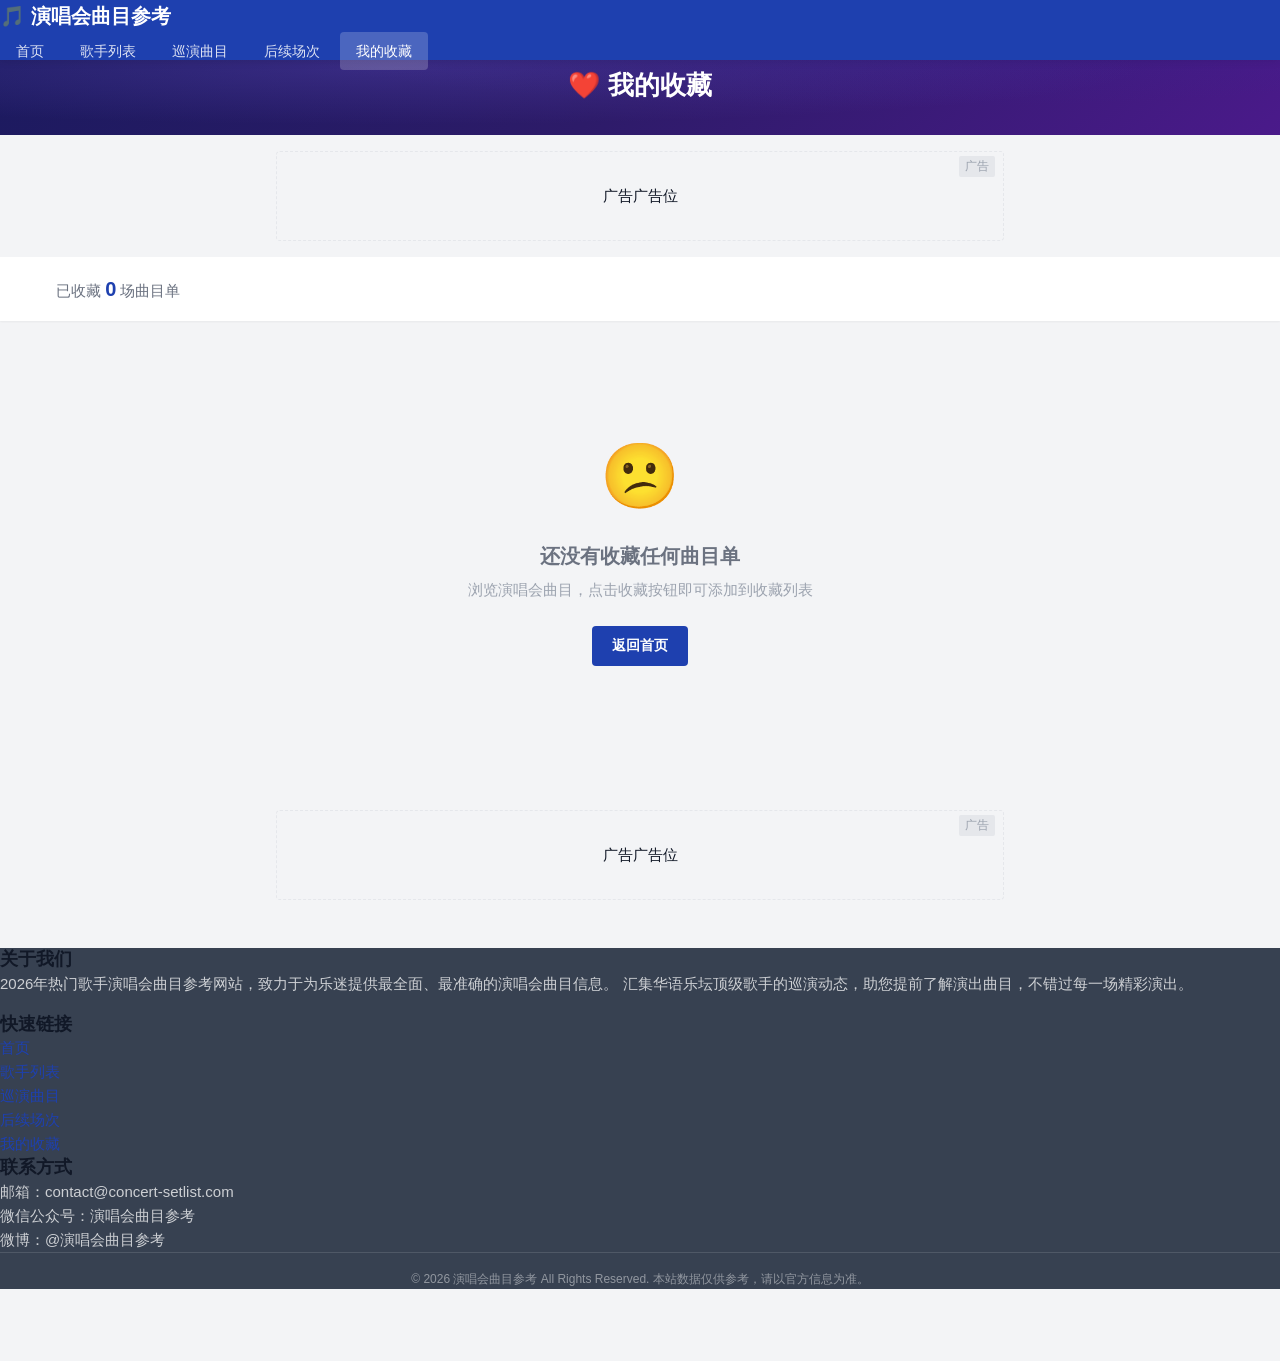
<file: favorites.html>
<!DOCTYPE html>
<html lang="zh-CN">
<head>
    <meta charset="UTF-8">
    <meta name="viewport" content="width=device-width, initial-scale=1.0">
    <title>我的收藏 - 2026年热门歌手演唱会曲目参考</title>
    <meta name="description" content="查看我收藏的演唱会曲目单，管理已收藏的场次信息，快速进入曲目单详情。">
    <meta name="keywords" content="演唱会收藏,曲目单收藏,我的收藏,演唱会曲目参考">
    <meta name="robots" content="noindex, follow">
    <meta property="og:title" content="我的收藏 - 2026年热门歌手演唱会曲目参考">
    <meta property="og:description" content="管理您收藏的演唱会曲目单，快速查看已收藏的场次信息。">
    <meta property="og:type" content="website">
    <link rel="stylesheet" href="css/style.css">
    <style>
        /* ===== 我的收藏页面专属样式 ===== */

        .page-header {
            background: linear-gradient(135deg, #1a1a5e 0%, #2d1b69 50%, #4a1a8a 100%);
            color: #ffffff;
            padding: 32px 0 24px;
            text-align: center;
            position: relative;
            overflow: hidden;
        }

        .page-header::before {
            content: "";
            position: absolute;
            top: 0;
            left: 0;
            right: 0;
            bottom: 0;
            background: radial-gradient(ellipse at 30% 50%, rgba(100, 80, 200, 0.3) 0%, transparent 60%),
                        radial-gradient(ellipse at 70% 30%, rgba(60, 40, 160, 0.25) 0%, transparent 50%);
            pointer-events: none;
        }

        .page-header .container {
            position: relative;
            z-index: 1;
        }

        .page-header h1 {
            color: #ffffff;
            font-size: 26px;
            font-weight: 800;
            margin-bottom: 8px;
        }

        .page-header .breadcrumb {
            justify-content: center;
            color: rgba(255, 255, 255, 0.7);
        }

        .page-header .breadcrumb a {
            color: rgba(255, 255, 255, 0.7);
        }

        .page-header .breadcrumb a:hover {
            color: #ffffff;
        }

        .page-header .breadcrumb .active {
            color: #ffffff;
        }

        .page-header .breadcrumb .breadcrumb-separator {
            color: rgba(255, 255, 255, 0.5);
        }

        /* 收藏统计 */
        .fav-stats {
            background-color: var(--color-white);
            padding: 16px 0;
            box-shadow: var(--shadow-sm);
        }

        .fav-stats .container {
            display: flex;
            align-items: center;
            justify-content: space-between;
        }

        .fav-stats-text {
            font-size: 15px;
            color: var(--color-text-secondary);
        }

        .fav-stats-text strong {
            color: var(--color-primary);
            font-size: 20px;
            font-weight: 800;
        }

        .fav-stats-actions {
            display: flex;
            align-items: center;
            gap: 10px;
        }

        .btn-clear-all {
            padding: 6px 16px;
            font-size: 13px;
            color: var(--color-text-secondary);
            background-color: transparent;
            border: 1px solid var(--color-medium-gray);
            border-radius: var(--radius-sm);
            cursor: pointer;
            transition: all var(--transition-fast);
        }

        .btn-clear-all:hover {
            border-color: #EF4444;
            color: #EF4444;
            background-color: #FEF2F2;
        }

        /* 收藏列表 */
        .fav-section {
            padding: 24px 0 48px;
        }

        .fav-list {
            display: flex;
            flex-direction: column;
            gap: 12px;
        }

        .fav-card {
            display: flex;
            align-items: stretch;
            background-color: var(--color-white);
            border-radius: var(--radius-md);
            box-shadow: var(--shadow-sm);
            overflow: hidden;
            transition: box-shadow var(--transition-normal), transform var(--transition-normal);
            text-decoration: none;
            color: inherit;
        }

        .fav-card:hover {
            box-shadow: var(--shadow-lg);
            transform: translateY(-2px);
            color: inherit;
            text-decoration: none;
        }

        .fav-card-avatar {
            flex-shrink: 0;
            width: 80px;
            overflow: hidden;
            background-color: var(--color-light-gray);
        }

        .fav-card-avatar img {
            width: 100%;
            height: 100%;
            object-fit: cover;
        }

        .fav-card-info {
            flex: 1;
            padding: 14px 16px;
            min-width: 0;
            display: flex;
            flex-direction: column;
            justify-content: center;
            gap: 4px;
        }

        .fav-card-info h3 {
            font-size: 15px;
            font-weight: 700;
            color: var(--color-text-primary);
            margin-bottom: 0;
            display: flex;
            align-items: center;
            gap: 8px;
        }

        .fav-card-info h3 .singer-name {
            color: var(--color-primary);
            font-weight: 800;
        }

        .fav-card-tour {
            font-size: 13px;
            color: var(--color-text-secondary);
            margin-bottom: 0;
            white-space: nowrap;
            overflow: hidden;
            text-overflow: ellipsis;
        }

        .fav-card-meta {
            display: flex;
            align-items: center;
            gap: 12px;
            font-size: 12px;
            color: var(--color-text-muted);
        }

        .fav-card-meta span {
            display: flex;
            align-items: center;
            gap: 4px;
        }

        .fav-card-actions {
            flex-shrink: 0;
            display: flex;
            align-items: center;
            padding: 14px 16px;
        }

        .btn-unfav {
            display: inline-flex;
            align-items: center;
            gap: 4px;
            padding: 6px 14px;
            font-size: 13px;
            font-weight: 500;
            color: #EF4444;
            background-color: #FEF2F2;
            border: 1px solid #FECACA;
            border-radius: var(--radius-sm);
            cursor: pointer;
            transition: all var(--transition-fast);
            white-space: nowrap;
        }

        .btn-unfav:hover {
            background-color: #FEE2E2;
            border-color: #FCA5A5;
        }

        /* 空状态 */
        .empty-state {
            text-align: center;
            padding: 80px 20px;
            color: var(--color-text-muted);
        }

        .empty-state .empty-icon {
            font-size: 64px;
            margin-bottom: 16px;
        }

        .empty-state h3 {
            font-size: 20px;
            color: var(--color-text-secondary);
            margin-bottom: 8px;
        }

        .empty-state p {
            font-size: 15px;
            color: var(--color-text-muted);
            margin-bottom: 24px;
        }

        /* 广告间距 */
        .ad-slot-wrapper {
            padding: 8px 0;
        }

        /* ===== 手机端适配 ===== */
        @media screen and (max-width: 767px) {
            .page-header {
                padding: 20px 0 16px;
            }

            .page-header h1 {
                font-size: 20px;
            }

            .fav-stats .container {
                flex-direction: column;
                gap: 10px;
                text-align: center;
            }

            .fav-card {
                flex-direction: column;
            }

            .fav-card-avatar {
                width: 100%;
                height: 80px;
            }

            .fav-card-info {
                padding: 12px 14px;
            }

            .fav-card-info h3 {
                font-size: 14px;
            }

            .fav-card-actions {
                padding: 0 14px 12px;
                justify-content: flex-end;
            }

            .fav-section {
                padding: 16px 0 32px;
            }
        }
    </style>
</head>
<body>
    <nav id="navbar"></nav>
    <nav id="mobile-nav"></nav>

    <main>
        <!-- 页面头部 -->
        <section class="page-header">
            <div class="container">
                <div id="breadcrumb"></div>
                <h1>&#10084;&#65039; 我的收藏</h1>
            </div>
        </section>

        <!-- 顶部广告 -->
        <div class="container" id="ad-top-banner"></div>

        <!-- 收藏统计 -->
        <div class="fav-stats" id="fav-stats">
            <div class="container">
                <div class="fav-stats-text">
                    已收藏 <strong id="fav-count">0</strong> 场曲目单
                </div>
                <div class="fav-stats-actions" id="fav-actions">
                    <!-- JS动态渲染 -->
                </div>
            </div>
        </div>

        <!-- 收藏列表 -->
        <section class="fav-section">
            <div class="container">
                <div class="fav-list" id="fav-list">
                    <!-- JS动态渲染 -->
                </div>
            </div>
        </section>

        <!-- 底部广告 -->
        <div class="container" id="ad-bottom-banner"></div>
    </main>

    <footer id="footer"></footer>

    <!-- 手机端底部粘性广告 -->
    <div id="ad-mobile-sticky"></div>

    <script src="js/data.js"></script>
    <script src="js/common.js"></script>
    <script>
        // ======================== 初始化 ========================
        initApp();

        // ======================== 渲染面包屑 ========================
        document.getElementById('breadcrumb').innerHTML = renderBreadcrumb([
            { label: '首页', url: 'index.html' },
            { label: '我的收藏' }
        ]);

        // ======================== 渲染广告位 ========================
        document.getElementById('ad-top-banner').innerHTML = renderAd('banner', 'fav-top');
        document.getElementById('ad-bottom-banner').innerHTML = renderAd('banner', 'fav-bottom');
        document.getElementById('ad-mobile-sticky').innerHTML = renderAd('mobile-sticky', 'fav-mobile');

        // ======================== 渲染收藏列表 ========================
        function renderFavorites() {
            const favIds = getFavorites();
            const container = document.getElementById('fav-list');
            const countEl = document.getElementById('fav-count');
            const actionsEl = document.getElementById('fav-actions');

            // 更新统计
            countEl.textContent = favIds.length;

            // 操作按钮
            if (favIds.length > 0) {
                actionsEl.innerHTML = `
                    <button class="btn-clear-all" id="btn-clear-all">清空全部收藏</button>
                `;
                document.getElementById('btn-clear-all').addEventListener('click', () => {
                    if (confirm('确定要清空全部收藏吗？')) {
                        favIds.forEach(id => toggleFavorite(id));
                        renderFavorites();
                    }
                });
            } else {
                actionsEl.innerHTML = '';
            }

            // 空状态
            if (favIds.length === 0) {
                container.innerHTML = `
                    <div class="empty-state">
                        <div class="empty-icon">&#128533;</div>
                        <h3>还没有收藏任何曲目单</h3>
                        <p>浏览演唱会曲目，点击收藏按钮即可添加到收藏列表</p>
                        <a href="index.html" class="btn btn-primary">返回首页</a>
                    </div>
                `;
                return;
            }

            // 渲染收藏卡片
            let html = '';
            favIds.forEach((showId, index) => {
                const show = shows.find(s => s.id === showId);
                if (!show) return;

                const tour = getTourById(show.tourId);
                if (!tour) return;

                const singer = getSingerById(tour.singerId);
                if (!singer) return;

                const songs = getSetlistByShowId(showId);
                const songCount = songs.length;

                // 每6个收藏插入一个内嵌广告
                if (index > 0 && index % 6 === 0) {
                    html += `<div class="ad-slot-wrapper">${renderAd('inline', `fav-inline-${index}`)}</div>`;
                }

                html += `
                    <a href="setlist.html?id=${showId}" class="fav-card" data-show-id="${showId}">
                        <div class="fav-card-avatar">
                            <img src="${singer.avatar}" alt="${singer.name}"
                                 onerror="this.src='data:image/svg+xml,<svg xmlns=%22http://www.w3.org/2000/svg%22 viewBox=%220 0 100 100%22><rect fill=%22%23ddd%22 width=%22100%22 height=%22100%22/><text x=%2250%22 y=%2255%22 text-anchor=%22middle%22 font-size=%2240%22>🎵</text></svg>'">
                        </div>
                        <div class="fav-card-info">
                            <h3>
                                <span class="singer-name">${singer.name}</span>
                                曲目单
                            </h3>
                            <p class="fav-card-tour">${tour.name}</p>
                            <div class="fav-card-meta">
                                <span>📍 ${show.city}</span>
                                <span>📅 ${formatDate(show.date)}</span>
                                <span>🎵 ${songCount} 首曲目</span>
                            </div>
                        </div>
                        <div class="fav-card-actions">
                            <button class="btn-unfav" data-unfav-id="${showId}" title="取消收藏">
                                取消收藏
                            </button>
                        </div>
                    </a>
                `;
            });

            container.innerHTML = html;

            // 绑定取消收藏按钮事件
            container.querySelectorAll('.btn-unfav').forEach(btn => {
                btn.addEventListener('click', (e) => {
                    e.preventDefault();
                    e.stopPropagation();
                    const showId = btn.dataset.unfavId;
                    toggleFavorite(showId);
                    renderFavorites();
                });
            });
        }

        // ======================== 初始渲染 ========================
        renderFavorites();
    </script>
</body>
</html>
</file>
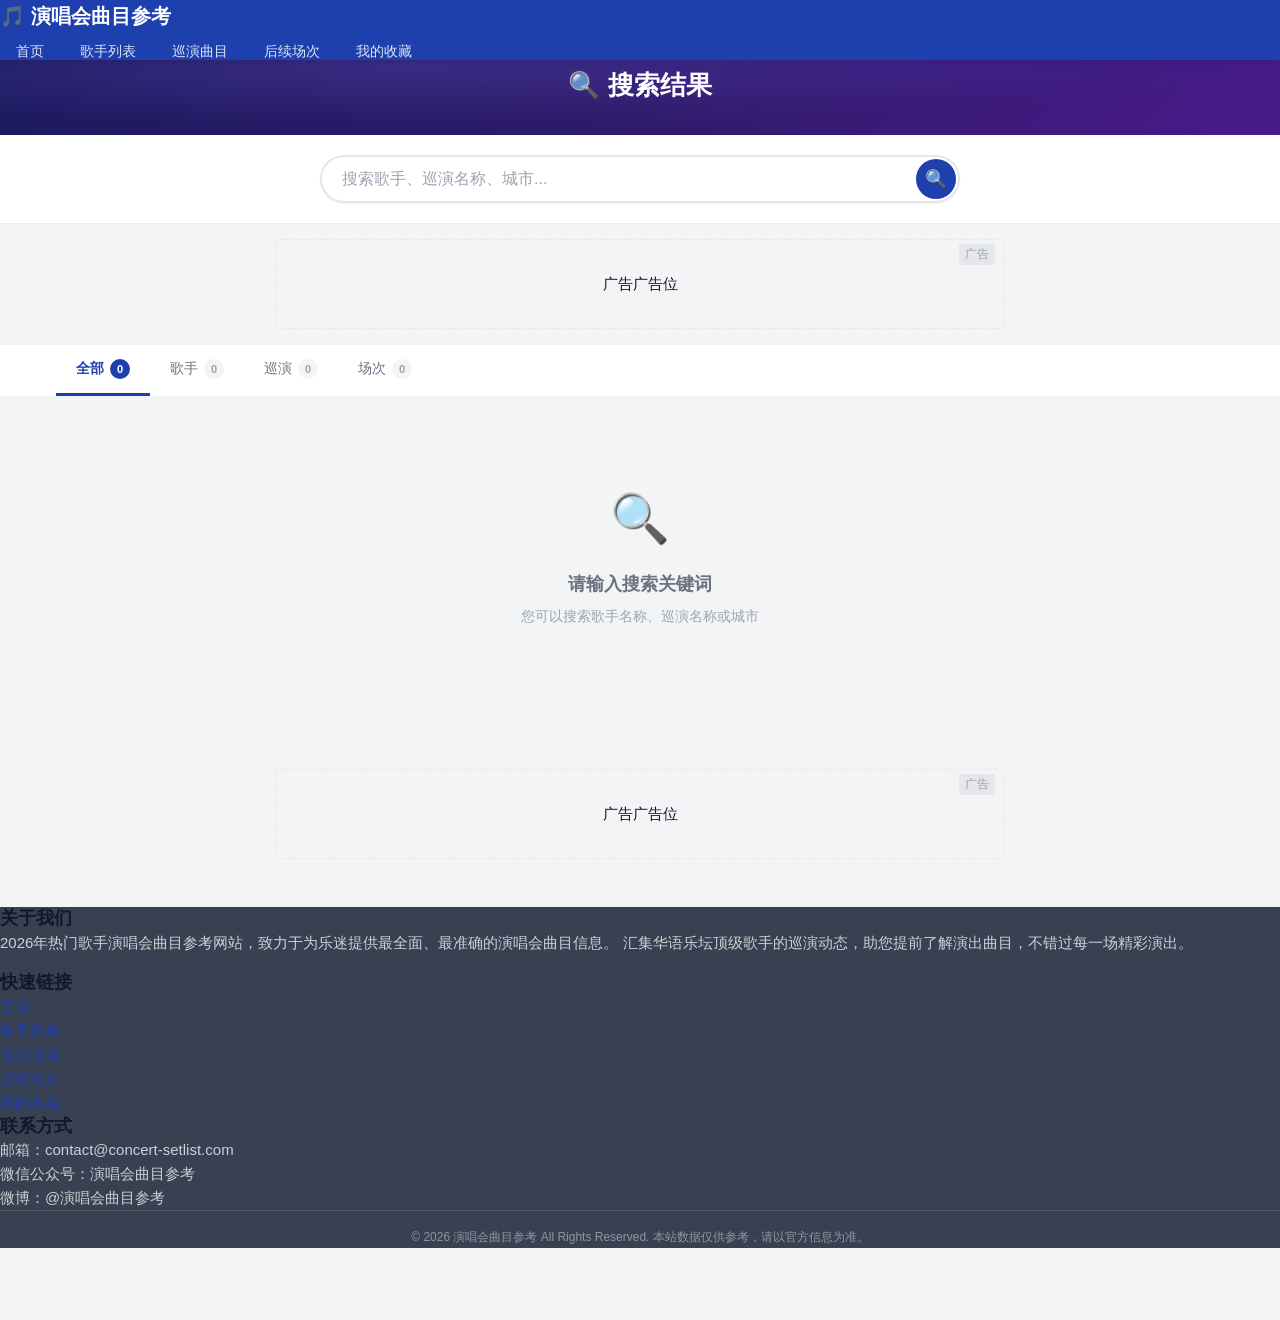
<file: search.html>
<!DOCTYPE html>
<html lang="zh-CN">
<head>
    <meta charset="UTF-8">
    <meta name="viewport" content="width=device-width, initial-scale=1.0">
    <title>搜索结果 - 2026年热门歌手演唱会曲目参考</title>
    <meta name="description" content="搜索2026年热门歌手演唱会信息，包括歌手、巡演、场次等全方位搜索结果。">
    <meta name="keywords" content="演唱会搜索,歌手搜索,巡演搜索,演唱会场次,演唱会曲目">
    <meta name="robots" content="noindex, follow">
    <meta property="og:title" content="搜索结果 - 2026年热门歌手演唱会曲目参考">
    <meta property="og:description" content="搜索2026年热门歌手演唱会信息，快速找到您想要的歌手、巡演和场次。">
    <meta property="og:type" content="website">
    <link rel="stylesheet" href="css/style.css">
    <style>
        /* ===== 搜索结果页面专属样式 ===== */

        .page-header {
            background: linear-gradient(135deg, #1a1a5e 0%, #2d1b69 50%, #4a1a8a 100%);
            color: #ffffff;
            padding: 32px 0 24px;
            text-align: center;
            position: relative;
            overflow: hidden;
        }

        .page-header::before {
            content: "";
            position: absolute;
            top: 0;
            left: 0;
            right: 0;
            bottom: 0;
            background: radial-gradient(ellipse at 30% 50%, rgba(100, 80, 200, 0.3) 0%, transparent 60%),
                        radial-gradient(ellipse at 70% 30%, rgba(60, 40, 160, 0.25) 0%, transparent 50%);
            pointer-events: none;
        }

        .page-header .container {
            position: relative;
            z-index: 1;
        }

        .page-header h1 {
            color: #ffffff;
            font-size: 26px;
            font-weight: 800;
            margin-bottom: 8px;
        }

        .page-header .breadcrumb {
            justify-content: center;
            color: rgba(255, 255, 255, 0.7);
        }

        .page-header .breadcrumb a {
            color: rgba(255, 255, 255, 0.7);
        }

        .page-header .breadcrumb a:hover {
            color: #ffffff;
        }

        .page-header .breadcrumb .active {
            color: #ffffff;
        }

        .page-header .breadcrumb .breadcrumb-separator {
            color: rgba(255, 255, 255, 0.5);
        }

        /* 搜索框区域 */
        .search-section {
            background-color: var(--color-white);
            padding: 20px 0;
            box-shadow: var(--shadow-sm);
        }

        .search-section .search-box {
            max-width: 640px;
            margin: 0 auto;
        }

        .search-section .search-box input {
            height: 48px;
            font-size: 16px;
        }

        .search-section .search-box .search-btn {
            width: 40px;
            height: 40px;
            font-size: 18px;
        }

        /* 筛选标签 */
        .filter-tabs {
            background-color: var(--color-white);
            border-bottom: 1px solid var(--color-light-gray);
            padding: 0;
            position: sticky;
            top: var(--nav-height);
            z-index: 100;
        }

        .filter-tabs .container {
            display: flex;
            align-items: center;
            gap: 0;
            overflow-x: auto;
            -webkit-overflow-scrolling: touch;
        }

        .filter-tab {
            display: inline-flex;
            align-items: center;
            gap: 6px;
            padding: 14px 20px;
            font-size: 14px;
            font-weight: 500;
            color: var(--color-text-secondary);
            background: none;
            border: none;
            border-bottom: 3px solid transparent;
            cursor: pointer;
            transition: all var(--transition-fast);
            white-space: nowrap;
            position: relative;
        }

        .filter-tab:hover {
            color: var(--color-primary);
            background-color: var(--color-primary-bg);
        }

        .filter-tab.active {
            color: var(--color-primary);
            font-weight: 700;
            border-bottom-color: var(--color-primary);
        }

        .filter-tab .tab-count {
            display: inline-flex;
            align-items: center;
            justify-content: center;
            min-width: 20px;
            height: 20px;
            padding: 0 6px;
            font-size: 11px;
            font-weight: 600;
            color: var(--color-text-muted);
            background-color: var(--color-light-gray);
            border-radius: var(--radius-full);
        }

        .filter-tab.active .tab-count {
            background-color: var(--color-primary);
            color: var(--color-white);
        }

        /* 搜索结果区 */
        .search-results {
            padding: 24px 0 48px;
        }

        .result-group {
            margin-bottom: 32px;
        }

        .result-group-header {
            display: flex;
            align-items: center;
            justify-content: space-between;
            margin-bottom: 16px;
            padding-bottom: 10px;
            border-bottom: 2px solid var(--color-light-gray);
        }

        .result-group-header h2 {
            font-size: 18px;
            font-weight: 700;
            color: var(--color-text-primary);
            display: flex;
            align-items: center;
            gap: 8px;
        }

        .result-group-header .group-icon {
            font-size: 20px;
        }

        .result-group-header .group-count {
            font-size: 13px;
            color: var(--color-text-muted);
            font-weight: 400;
        }

        /* 歌手结果卡片 */
        .result-singer-card {
            display: flex;
            align-items: center;
            gap: 14px;
            padding: 14px 16px;
            background-color: var(--color-white);
            border-radius: var(--radius-md);
            box-shadow: var(--shadow-sm);
            margin-bottom: 10px;
            transition: box-shadow var(--transition-normal), transform var(--transition-normal);
            text-decoration: none;
            color: inherit;
        }

        .result-singer-card:hover {
            box-shadow: var(--shadow-lg);
            transform: translateY(-2px);
            color: inherit;
            text-decoration: none;
        }

        .result-singer-avatar {
            flex-shrink: 0;
            width: 56px;
            height: 56px;
            border-radius: var(--radius-full);
            overflow: hidden;
            background-color: var(--color-light-gray);
        }

        .result-singer-avatar img {
            width: 100%;
            height: 100%;
            object-fit: cover;
        }

        .result-singer-info {
            flex: 1;
            min-width: 0;
        }

        .result-singer-info h3 {
            font-size: 15px;
            font-weight: 700;
            color: var(--color-text-primary);
            margin-bottom: 4px;
        }

        .result-singer-meta {
            font-size: 13px;
            color: var(--color-text-secondary);
            display: flex;
            align-items: center;
            gap: 12px;
        }

        .result-singer-meta .meta-item {
            display: inline-flex;
            align-items: center;
            gap: 4px;
        }

        /* 巡演结果卡片 */
        .result-tour-card {
            display: flex;
            align-items: center;
            gap: 14px;
            padding: 14px 16px;
            background-color: var(--color-white);
            border-radius: var(--radius-md);
            box-shadow: var(--shadow-sm);
            margin-bottom: 10px;
            transition: box-shadow var(--transition-normal), transform var(--transition-normal);
            text-decoration: none;
            color: inherit;
        }

        .result-tour-card:hover {
            box-shadow: var(--shadow-lg);
            transform: translateY(-2px);
            color: inherit;
            text-decoration: none;
        }

        .result-tour-icon {
            flex-shrink: 0;
            width: 48px;
            height: 48px;
            display: flex;
            align-items: center;
            justify-content: center;
            background: linear-gradient(135deg, #1E40AF, #3B5FCC);
            border-radius: var(--radius-md);
            font-size: 22px;
        }

        .result-tour-info {
            flex: 1;
            min-width: 0;
        }

        .result-tour-info h3 {
            font-size: 15px;
            font-weight: 700;
            color: var(--color-text-primary);
            margin-bottom: 4px;
            white-space: nowrap;
            overflow: hidden;
            text-overflow: ellipsis;
        }

        .result-tour-meta {
            font-size: 13px;
            color: var(--color-text-secondary);
        }

        /* 场次结果卡片 */
        .result-show-card {
            display: flex;
            align-items: stretch;
            background-color: var(--color-white);
            border-radius: var(--radius-md);
            box-shadow: var(--shadow-sm);
            margin-bottom: 10px;
            overflow: hidden;
            transition: box-shadow var(--transition-normal), transform var(--transition-normal);
            text-decoration: none;
            color: inherit;
        }

        .result-show-card:hover {
            box-shadow: var(--shadow-lg);
            transform: translateY(-2px);
            color: inherit;
            text-decoration: none;
        }

        .result-show-date {
            flex-shrink: 0;
            width: 70px;
            display: flex;
            flex-direction: column;
            align-items: center;
            justify-content: center;
            background: linear-gradient(180deg, #1E40AF 0%, #1D3A9A 100%);
            color: #ffffff;
            padding: 10px 6px;
            text-align: center;
        }

        .result-show-date .date-day {
            font-size: 24px;
            font-weight: 800;
            line-height: 1.1;
        }

        .result-show-date .date-month {
            font-size: 12px;
            font-weight: 500;
            opacity: 0.85;
        }

        .result-show-info {
            flex: 1;
            padding: 12px 14px;
            min-width: 0;
            display: flex;
            flex-direction: column;
            justify-content: center;
            gap: 4px;
        }

        .result-show-info h3 {
            font-size: 14px;
            font-weight: 700;
            color: var(--color-text-primary);
            margin-bottom: 0;
            white-space: nowrap;
            overflow: hidden;
            text-overflow: ellipsis;
        }

        .result-show-info .show-detail {
            font-size: 13px;
            color: var(--color-text-secondary);
            margin-bottom: 0;
        }

        .result-show-info .show-song-count {
            font-size: 12px;
            color: var(--color-text-muted);
            margin-bottom: 0;
        }

        /* 查看更多按钮 */
        .btn-more {
            display: inline-flex;
            align-items: center;
            gap: 4px;
            padding: 8px 20px;
            font-size: 13px;
            font-weight: 600;
            color: var(--color-primary);
            background-color: var(--color-primary-bg);
            border: 1px solid transparent;
            border-radius: var(--radius-sm);
            cursor: pointer;
            transition: all var(--transition-fast);
            margin-top: 8px;
        }

        .btn-more:hover {
            border-color: var(--color-primary);
            background-color: rgba(30, 64, 175, 0.12);
            color: var(--color-primary);
        }

        /* 空状态 */
        .empty-state {
            text-align: center;
            padding: 60px 20px;
            color: var(--color-text-muted);
        }

        .empty-state .empty-icon {
            font-size: 48px;
            margin-bottom: 16px;
        }

        .empty-state h3 {
            font-size: 18px;
            color: var(--color-text-secondary);
            margin-bottom: 8px;
        }

        .empty-state p {
            font-size: 14px;
            color: var(--color-text-muted);
            margin-bottom: 16px;
        }

        /* 搜索关键词高亮 */
        mark {
            background-color: #FEF3C7;
            color: #92400E;
            padding: 1px 2px;
            border-radius: 2px;
            font-weight: 600;
        }

        /* 广告间距 */
        .ad-slot-wrapper {
            padding: 8px 0;
        }

        /* ===== 手机端适配 ===== */
        @media screen and (max-width: 767px) {
            .page-header {
                padding: 20px 0 16px;
            }

            .page-header h1 {
                font-size: 20px;
            }

            .search-section .search-box input {
                height: 44px;
                font-size: 14px;
            }

            .search-section .search-box .search-btn {
                width: 36px;
                height: 36px;
                font-size: 16px;
            }

            .filter-tabs {
                position: static;
            }

            .filter-tab {
                padding: 12px 14px;
                font-size: 13px;
            }

            .result-singer-card {
                padding: 12px;
                gap: 10px;
            }

            .result-singer-avatar {
                width: 44px;
                height: 44px;
            }

            .result-singer-info h3 {
                font-size: 14px;
            }

            .result-tour-card {
                padding: 12px;
                gap: 10px;
            }

            .result-tour-icon {
                width: 40px;
                height: 40px;
                font-size: 18px;
            }

            .result-tour-info h3 {
                font-size: 14px;
            }

            .result-show-card {
                flex-direction: column;
            }

            .result-show-date {
                width: 100%;
                flex-direction: row;
                gap: 8px;
                padding: 8px 14px;
            }

            .result-show-date .date-day {
                font-size: 20px;
            }

            .result-show-info {
                padding: 10px 14px;
            }

            .result-show-info h3 {
                font-size: 13px;
            }

            .search-results {
                padding: 16px 0 32px;
            }

            .result-group {
                margin-bottom: 24px;
            }
        }
    </style>
</head>
<body>
    <nav id="navbar"></nav>
    <nav id="mobile-nav"></nav>

    <main>
        <!-- 页面头部 -->
        <section class="page-header">
            <div class="container">
                <div id="breadcrumb"></div>
                <h1>🔍 搜索结果</h1>
            </div>
        </section>

        <!-- 搜索框 -->
        <section class="search-section">
            <div class="container">
                <div class="search-box">
                    <input type="text" id="search-input" placeholder="搜索歌手、巡演名称、城市...">
                    <button class="search-btn" id="search-btn">🔍</button>
                </div>
            </div>
        </section>

        <!-- 顶部广告 -->
        <div class="container" id="ad-top-banner"></div>

        <!-- 筛选标签 -->
        <div class="filter-tabs" id="filter-tabs">
            <div class="container">
                <button class="filter-tab active" data-filter="all">全部 <span class="tab-count" id="count-all">0</span></button>
                <button class="filter-tab" data-filter="singers">歌手 <span class="tab-count" id="count-singers">0</span></button>
                <button class="filter-tab" data-filter="tours">巡演 <span class="tab-count" id="count-tours">0</span></button>
                <button class="filter-tab" data-filter="shows">场次 <span class="tab-count" id="count-shows">0</span></button>
            </div>
        </div>

        <!-- 搜索结果 -->
        <section class="search-results">
            <div class="container" id="search-results">
                <!-- JS动态渲染 -->
            </div>
        </section>

        <!-- 底部广告 -->
        <div class="container" id="ad-bottom-banner"></div>
    </main>

    <footer id="footer"></footer>

    <script src="js/data.js"></script>
    <script src="js/common.js"></script>
    <script>
        // ======================== 初始化 ========================
        initApp();

        // ======================== 渲染面包屑 ========================
        document.getElementById('breadcrumb').innerHTML = renderBreadcrumb([
            { label: '首页', url: 'index.html' },
            { label: '搜索结果' }
        ]);

        // ======================== 渲染广告位 ========================
        document.getElementById('ad-top-banner').innerHTML = renderAd('banner', 'search-top');
        document.getElementById('ad-bottom-banner').innerHTML = renderAd('banner', 'search-bottom');

        // ======================== 获取搜索关键词 ========================
        const urlParams = new URLSearchParams(window.location.search);
        const keyword = urlParams.get('q') || '';
        const searchInput = document.getElementById('search-input');
        searchInput.value = keyword;

        // ======================== 状态 ========================
        let currentFilter = 'all';
        let searchResults = { singers: [], tours: [], shows: [] };
        const MAX_VISIBLE = 10;

        // ======================== 高亮关键词 ========================
        function highlightKeyword(text, kw) {
            if (!kw || !text) return text;
            const regex = new RegExp(`(${kw.replace(/[.*+?^${}()|[\]\\]/g, '\\$&')})`, 'gi');
            return text.replace(regex, '<mark>$1</mark>');
        }

        // ======================== 执行搜索 ========================
        function performSearch() {
            const kw = keyword.trim();
            if (!kw) {
                searchResults = { singers: [], tours: [], shows: [] };
            } else {
                const baseResults = search(kw);

                // 搜索歌手
                searchResults.singers = baseResults.singers;

                // 搜索巡演
                searchResults.tours = baseResults.tours;

                // 搜索场次：按歌手名、巡演名、城市、场馆匹配
                const kwLower = kw.toLowerCase();
                searchResults.shows = shows.filter(show => {
                    const tour = getTourById(show.tourId);
                    if (!tour) return false;
                    const singer = getSingerById(tour.singerId);
                    const singerName = singer ? singer.name.toLowerCase() : '';
                    const tourName = tour.name.toLowerCase();
                    const city = show.city.toLowerCase();
                    const venue = show.venue.toLowerCase();
                    return singerName.includes(kwLower) ||
                           tourName.includes(kwLower) ||
                           city.includes(kwLower) ||
                           venue.includes(kwLower);
                }).sort((a, b) => new Date(a.date) - new Date(b.date));
            }

            // 更新标签计数
            document.getElementById('count-all').textContent = searchResults.singers.length + searchResults.tours.length + searchResults.shows.length;
            document.getElementById('count-singers').textContent = searchResults.singers.length;
            document.getElementById('count-tours').textContent = searchResults.tours.length;
            document.getElementById('count-shows').textContent = searchResults.shows.length;

            renderResults();
        }

        // ======================== 渲染搜索结果 ========================
        function renderResults() {
            const container = document.getElementById('search-results');
            const kw = keyword.trim();

            // 无关键词提示
            if (!kw) {
                container.innerHTML = `
                    <div class="empty-state">
                        <div class="empty-icon">🔍</div>
                        <h3>请输入搜索关键词</h3>
                        <p>您可以搜索歌手名称、巡演名称或城市</p>
                    </div>
                `;
                return;
            }

            // 无结果提示
            const totalResults = searchResults.singers.length + searchResults.tours.length + searchResults.shows.length;
            if (totalResults === 0) {
                container.innerHTML = `
                    <div class="empty-state">
                        <div class="empty-icon">😕</div>
                        <h3>未找到与"${highlightKeyword(kw, kw)}"相关的结果</h3>
                        <p>请尝试使用其他关键词，如歌手名、巡演名或城市名</p>
                        <a href="index.html" class="btn btn-primary" style="margin-top: 16px;">返回首页</a>
                    </div>
                `;
                return;
            }

            let html = '';
            let hasRenderedInlineAd = false;

            // ---- 歌手结果 ----
            if ((currentFilter === 'all' || currentFilter === 'singers') && searchResults.singers.length > 0) {
                const visibleSingers = searchResults.singers.slice(0, MAX_VISIBLE);
                const hasMore = searchResults.singers.length > MAX_VISIBLE;

                html += `
                    <div class="result-group" data-group="singers">
                        <div class="result-group-header">
                            <h2><span class="group-icon">🎤</span> 匹配的歌手 <span class="group-count">(${searchResults.singers.length})</span></h2>
                        </div>
                        <div class="result-list" id="result-singers">
                `;

                visibleSingers.forEach(singer => {
                    const singerTours = getToursBySingerId(singer.id);
                    html += `
                        <a href="singer.html?id=${singer.id}" class="result-singer-card">
                            <div class="result-singer-avatar">
                                <img src="${singer.avatar}" alt="${singer.name}" onerror="this.src='data:image/svg+xml,<svg xmlns=%22http://www.w3.org/2000/svg%22 viewBox=%220 0 100 100%22><rect fill=%22%23ddd%22 width=%22100%22 height=%22100%22/><text x=%2250%22 y=%2255%22 text-anchor=%22middle%22 font-size=%2240%22>🎵</text></svg>'">
                            </div>
                            <div class="result-singer-info">
                                <h3>${highlightKeyword(singer.name, kw)}</h3>
                                <div class="result-singer-meta">
                                    <span class="meta-item">${highlightKeyword(singer.style, kw)}</span>
                                    <span class="meta-item">${singerTours.length} 场巡演</span>
                                </div>
                            </div>
                        </a>
                    `;
                });

                if (hasMore) {
                    html += `
                        <button class="btn-more" data-group="singers" data-offset="${MAX_VISIBLE}">查看更多 (${searchResults.singers.length - MAX_VISIBLE}条)</button>
                    `;
                }

                html += `</div></div>`;
            }

            // ---- 巡演结果 ----
            if ((currentFilter === 'all' || currentFilter === 'tours') && searchResults.tours.length > 0) {
                const visibleTours = searchResults.tours.slice(0, MAX_VISIBLE);
                const hasMore = searchResults.tours.length > MAX_VISIBLE;

                html += `
                    <div class="result-group" data-group="tours">
                        <div class="result-group-header">
                            <h2><span class="group-icon">🎪</span> 匹配的巡演 <span class="group-count">(${searchResults.tours.length})</span></h2>
                        </div>
                        <div class="result-list" id="result-tours">
                `;

                visibleTours.forEach(tour => {
                    const singer = getSingerById(tour.singerId);
                    html += `
                        <a href="tour.html?id=${tour.id}" class="result-tour-card">
                            <div class="result-tour-icon">🎤</div>
                            <div class="result-tour-info">
                                <h3>${highlightKeyword(tour.name, kw)}</h3>
                                <div class="result-tour-meta">
                                    ${singer ? highlightKeyword(singer.name, kw) : ''} · ${tour.startDate} ~ ${tour.endDate}
                                </div>
                            </div>
                        </a>
                    `;
                });

                if (hasMore) {
                    html += `
                        <button class="btn-more" data-group="tours" data-offset="${MAX_VISIBLE}">查看更多 (${searchResults.tours.length - MAX_VISIBLE}条)</button>
                    `;
                }

                html += `</div></div>`;
            }

            // ---- 场次结果 ----
            if ((currentFilter === 'all' || currentFilter === 'shows') && searchResults.shows.length > 0) {
                const visibleShows = searchResults.shows.slice(0, MAX_VISIBLE);
                const hasMore = searchResults.shows.length > MAX_VISIBLE;

                // 在场次结果前插入内嵌广告（如果前面没有插入过）
                if (!hasRenderedInlineAd) {
                    html += `<div class="ad-slot-wrapper">${renderAd('inline', 'search-mid')}</div>`;
                    hasRenderedInlineAd = true;
                }

                html += `
                    <div class="result-group" data-group="shows">
                        <div class="result-group-header">
                            <h2><span class="group-icon">🎫</span> 匹配的场次 <span class="group-count">(${searchResults.shows.length})</span></h2>
                        </div>
                        <div class="result-list" id="result-shows">
                `;

                visibleShows.forEach(show => {
                    const tour = getTourById(show.tourId);
                    const singer = getSingerById(tour.singerId);
                    const songCount = getSetlistByShowId(show.id).length;

                    html += `
                        <a href="setlist.html?id=${show.id}" class="result-show-card">
                            <div class="result-show-date">
                                <span class="date-day">${show.date.split('-')[2]}</span>
                                <span class="date-month">${show.date.split('-')[1]}月</span>
                            </div>
                            <div class="result-show-info">
                                <h3>${highlightKeyword(singer.name, kw)} - ${highlightKeyword(tour.name, kw)}</h3>
                                <p class="show-detail">📍 ${highlightKeyword(show.city, kw)} · ${show.date}</p>
                                <p class="show-song-count">${songCount > 0 ? songCount + ' 首曲目' : '暂无曲目数据'}</p>
                            </div>
                        </a>
                    `;
                });

                if (hasMore) {
                    html += `
                        <button class="btn-more" data-group="shows" data-offset="${MAX_VISIBLE}">查看更多 (${searchResults.shows.length - MAX_VISIBLE}条)</button>
                    `;
                }

                html += `</div></div>`;
            }

            container.innerHTML = html;

            // 绑定"查看更多"按钮事件
            container.querySelectorAll('.btn-more').forEach(btn => {
                btn.addEventListener('click', () => {
                    const group = btn.dataset.group;
                    const offset = parseInt(btn.dataset.offset, 10);
                    loadMoreResults(group, offset, btn);
                });
            });
        }

        // ======================== 加载更多结果 ========================
        function loadMoreResults(group, offset, btn) {
            const kw = keyword.trim();
            const nextBatch = searchResults[group].slice(offset, offset + MAX_VISIBLE);
            const listContainer = btn.previousElementSibling || btn.parentElement.querySelector('.result-list');

            if (!listContainer) return;

            let extraHtml = '';

            if (group === 'singers') {
                nextBatch.forEach(singer => {
                    const singerTours = getToursBySingerId(singer.id);
                    extraHtml += `
                        <a href="singer.html?id=${singer.id}" class="result-singer-card">
                            <div class="result-singer-avatar">
                                <img src="${singer.avatar}" alt="${singer.name}" onerror="this.src='data:image/svg+xml,<svg xmlns=%22http://www.w3.org/2000/svg%22 viewBox=%220 0 100 100%22><rect fill=%22%23ddd%22 width=%22100%22 height=%22100%22/><text x=%2250%22 y=%2255%22 text-anchor=%22middle%22 font-size=%2240%22>🎵</text></svg>'">
                            </div>
                            <div class="result-singer-info">
                                <h3>${highlightKeyword(singer.name, kw)}</h3>
                                <div class="result-singer-meta">
                                    <span class="meta-item">${highlightKeyword(singer.style, kw)}</span>
                                    <span class="meta-item">${singerTours.length} 场巡演</span>
                                </div>
                            </div>
                        </a>
                    `;
                });
            } else if (group === 'tours') {
                nextBatch.forEach(tour => {
                    const singer = getSingerById(tour.singerId);
                    extraHtml += `
                        <a href="tour.html?id=${tour.id}" class="result-tour-card">
                            <div class="result-tour-icon">🎤</div>
                            <div class="result-tour-info">
                                <h3>${highlightKeyword(tour.name, kw)}</h3>
                                <div class="result-tour-meta">
                                    ${singer ? highlightKeyword(singer.name, kw) : ''} · ${tour.startDate} ~ ${tour.endDate}
                                </div>
                            </div>
                        </a>
                    `;
                });
            } else if (group === 'shows') {
                nextBatch.forEach(show => {
                    const tour = getTourById(show.tourId);
                    const singer = getSingerById(tour.singerId);
                    const songCount = getSetlistByShowId(show.id).length;
                    extraHtml += `
                        <a href="setlist.html?id=${show.id}" class="result-show-card">
                            <div class="result-show-date">
                                <span class="date-day">${show.date.split('-')[2]}</span>
                                <span class="date-month">${show.date.split('-')[1]}月</span>
                            </div>
                            <div class="result-show-info">
                                <h3>${highlightKeyword(singer.name, kw)} - ${highlightKeyword(tour.name, kw)}</h3>
                                <p class="show-detail">📍 ${highlightKeyword(show.city, kw)} · ${show.date}</p>
                                <p class="show-song-count">${songCount > 0 ? songCount + ' 首曲目' : '暂无曲目数据'}</p>
                            </div>
                        </a>
                    `;
                });
            }

            // 插入到按钮前面
            btn.insertAdjacentHTML('beforebegin', extraHtml);

            // 更新offset
            const newOffset = offset + MAX_VISIBLE;
            const remaining = searchResults[group].length - newOffset;

            if (remaining <= 0) {
                btn.remove();
            } else {
                btn.dataset.offset = newOffset;
                btn.textContent = `查看更多 (${remaining}条)`;
            }
        }

        // ======================== 筛选标签切换 ========================
        document.querySelectorAll('.filter-tab').forEach(tab => {
            tab.addEventListener('click', () => {
                document.querySelectorAll('.filter-tab').forEach(t => t.classList.remove('active'));
                tab.classList.add('active');
                currentFilter = tab.dataset.filter;
                renderResults();
            });
        });

        // ======================== 搜索事件 ========================
        document.getElementById('search-btn').addEventListener('click', () => {
            const kw = searchInput.value.trim();
            if (kw) {
                window.location.href = `search.html?q=${encodeURIComponent(kw)}`;
            }
        });

        searchInput.addEventListener('keypress', (e) => {
            if (e.key === 'Enter') {
                const kw = searchInput.value.trim();
                if (kw) {
                    window.location.href = `search.html?q=${encodeURIComponent(kw)}`;
                }
            }
        });

        // ======================== 初始搜索 ========================
        performSearch();
    </script>
</body>
</html>
</file>
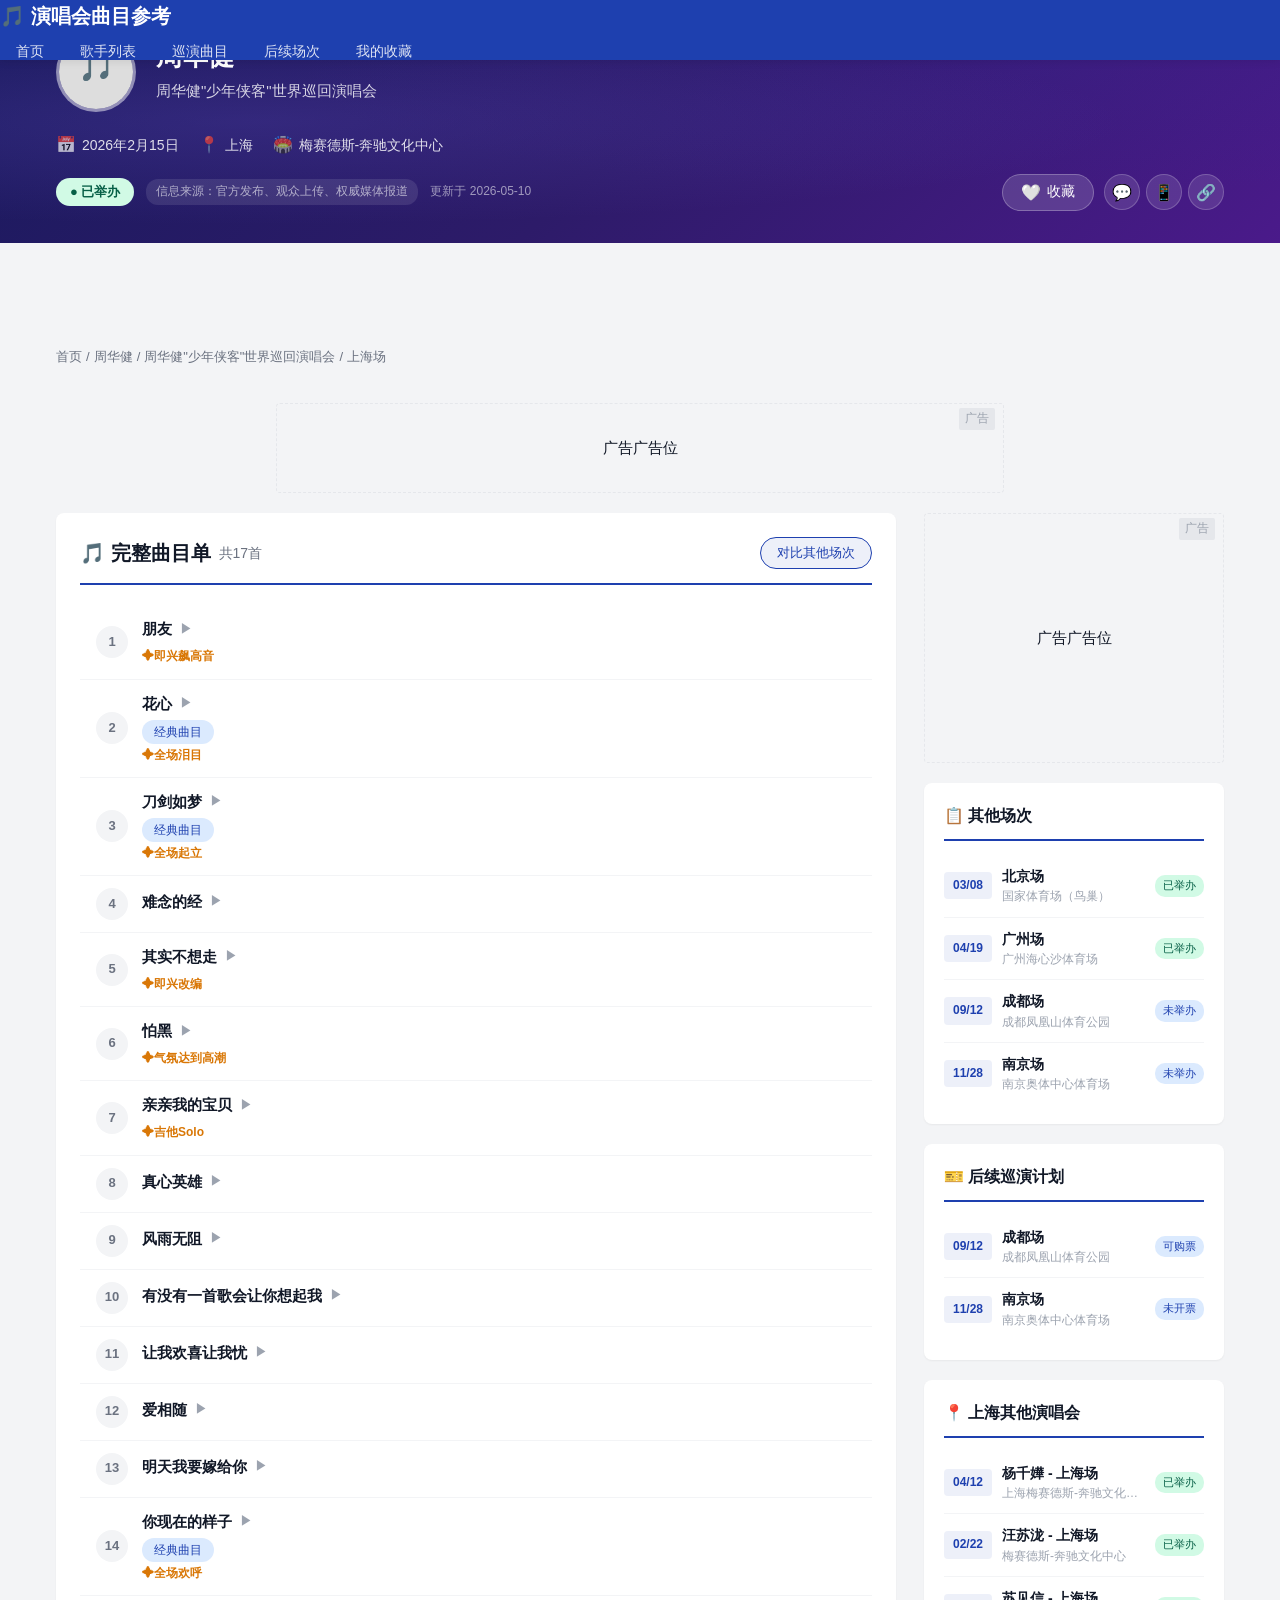
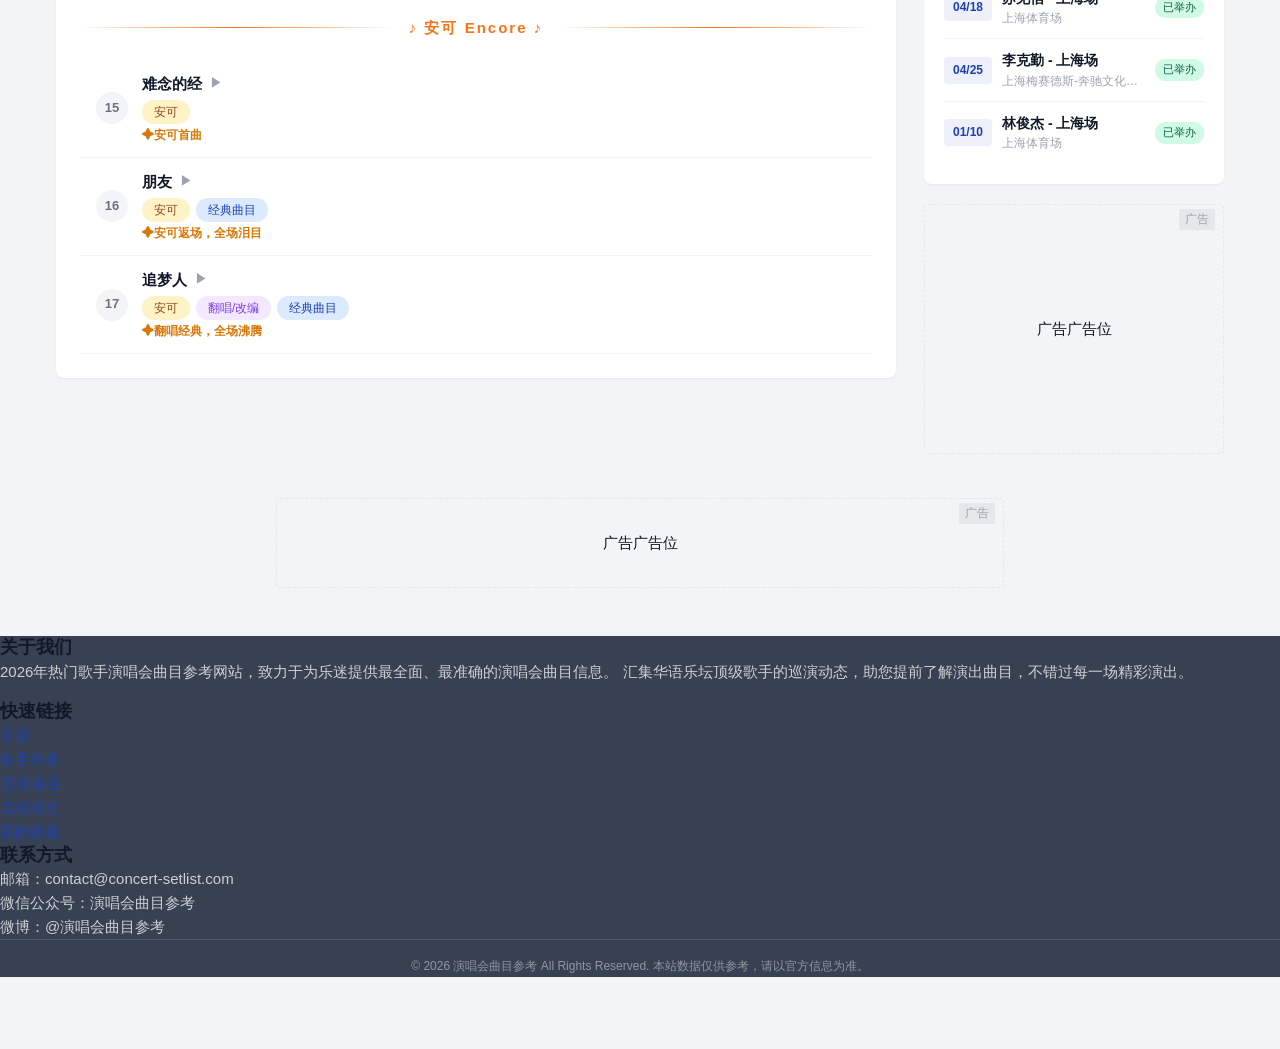
<file: setlist.html>
<!DOCTYPE html>
<html lang="zh-CN">
<head>
    <meta charset="UTF-8">
    <meta name="viewport" content="width=device-width, initial-scale=1.0">
    <title>曲目单详情 - 2026年热门歌手演唱会曲目参考</title>
    <meta name="description" content="查看演唱会完整曲目单，包含安可曲目、翻唱改编、经典曲目标注及亮点信息。">
    <link rel="stylesheet" href="css/style.css">
    <style>
        /* ===== 曲目单详情页专属样式 ===== */

        /* 顶部信息区 */
        .setlist-header {
            background: linear-gradient(135deg, #1a1a5e 0%, #2d1b69 50%, #4a1a8a 100%);
            color: #ffffff;
            padding: 32px 0;
            position: relative;
            overflow: hidden;
        }

        .setlist-header::before {
            content: "";
            position: absolute;
            top: 0;
            left: 0;
            right: 0;
            bottom: 0;
            background: radial-gradient(ellipse at 20% 50%, rgba(100, 80, 200, 0.25) 0%, transparent 60%),
                        radial-gradient(ellipse at 80% 30%, rgba(60, 40, 160, 0.2) 0%, transparent 50%);
            pointer-events: none;
        }

        .setlist-header .container {
            position: relative;
            z-index: 1;
        }

        .setlist-header-top {
            display: flex;
            align-items: center;
            gap: 20px;
            margin-bottom: 20px;
        }

        .setlist-artist-avatar {
            width: 80px;
            height: 80px;
            border-radius: 50%;
            object-fit: cover;
            border: 3px solid rgba(255, 255, 255, 0.4);
            flex-shrink: 0;
            background-color: rgba(255, 255, 255, 0.15);
        }

        .setlist-artist-info h1 {
            color: #ffffff;
            font-size: 26px;
            font-weight: 800;
            margin-bottom: 4px;
            line-height: 1.3;
        }

        .setlist-tour-name {
            font-size: 15px;
            color: rgba(255, 255, 255, 0.8);
            margin-bottom: 0;
        }

        .setlist-show-meta {
            display: flex;
            flex-wrap: wrap;
            gap: 20px;
            margin-bottom: 16px;
            font-size: 14px;
            color: rgba(255, 255, 255, 0.85);
        }

        .setlist-show-meta span {
            display: flex;
            align-items: center;
            gap: 6px;
        }

        .setlist-show-meta .meta-icon {
            font-size: 16px;
            opacity: 0.8;
        }

        .setlist-header-bottom {
            display: flex;
            align-items: center;
            justify-content: space-between;
            flex-wrap: wrap;
            gap: 12px;
        }

        .setlist-status-info {
            display: flex;
            align-items: center;
            gap: 12px;
            flex-wrap: wrap;
        }

        .status-badge {
            display: inline-flex;
            align-items: center;
            gap: 6px;
            padding: 4px 14px;
            border-radius: 20px;
            font-size: 13px;
            font-weight: 600;
        }

        .status-badge.status-past {
            background-color: #D1FAE5;
            color: #065F46;
        }

        .status-badge.status-upcoming {
            background-color: #FEF3C7;
            color: #92400E;
        }

        .source-tag {
            font-size: 12px;
            color: rgba(255, 255, 255, 0.6);
            background-color: rgba(255, 255, 255, 0.1);
            padding: 3px 10px;
            border-radius: 12px;
        }

        .update-time {
            font-size: 12px;
            color: rgba(255, 255, 255, 0.55);
        }

        .upcoming-hint {
            font-size: 12px;
            color: #FCD34D;
            font-style: italic;
        }

        .setlist-actions {
            display: flex;
            align-items: center;
            gap: 10px;
        }

        .setlist-actions .btn-favorite {
            display: inline-flex;
            align-items: center;
            gap: 6px;
            padding: 8px 18px;
            background-color: rgba(255, 255, 255, 0.15);
            color: #ffffff;
            border: 1px solid rgba(255, 255, 255, 0.25);
            border-radius: 20px;
            font-size: 14px;
            font-weight: 500;
            cursor: pointer;
            transition: all 0.2s ease;
        }

        .setlist-actions .btn-favorite:hover {
            background-color: rgba(255, 255, 255, 0.25);
        }

        .setlist-actions .btn-favorite.favorited {
            background-color: #F87171;
            border-color: #F87171;
            color: #ffffff;
        }

        .setlist-actions .btn-favorite .heart-icon {
            font-size: 16px;
        }

        .share-buttons {
            display: flex;
            align-items: center;
            gap: 6px;
        }

        .share-btn {
            width: 36px;
            height: 36px;
            display: flex;
            align-items: center;
            justify-content: center;
            background-color: rgba(255, 255, 255, 0.12);
            border: 1px solid rgba(255, 255, 255, 0.2);
            border-radius: 50%;
            color: #ffffff;
            font-size: 16px;
            cursor: pointer;
            transition: all 0.2s ease;
        }

        .share-btn:hover {
            background-color: rgba(255, 255, 255, 0.25);
            transform: scale(1.08);
        }

        /* 主内容区布局 */
        .setlist-layout {
            display: flex;
            gap: 28px;
            align-items: flex-start;
        }

        .setlist-main {
            flex: 1;
            min-width: 0;
        }

        /* 曲目列表区 */
        .setlist-section {
            background-color: var(--color-white);
            border-radius: var(--radius-md);
            box-shadow: var(--shadow-sm);
            padding: 24px;
            margin-bottom: 24px;
        }

        .setlist-section-title {
            display: flex;
            align-items: center;
            justify-content: space-between;
            margin-bottom: 20px;
            padding-bottom: 14px;
            border-bottom: 2px solid var(--color-primary);
        }

        .setlist-section-title h2 {
            font-size: 20px;
            font-weight: 700;
            display: flex;
            align-items: center;
            gap: 8px;
        }

        .setlist-section-title .song-count {
            font-size: 14px;
            color: var(--color-text-secondary);
            font-weight: 400;
        }

        .btn-compare {
            display: inline-flex;
            align-items: center;
            gap: 6px;
            padding: 6px 16px;
            font-size: 13px;
            color: var(--color-primary);
            background-color: var(--color-primary-bg);
            border: 1px solid var(--color-primary);
            border-radius: 20px;
            cursor: pointer;
            transition: all 0.2s ease;
            font-weight: 500;
        }

        .btn-compare:hover {
            background-color: var(--color-primary);
            color: #ffffff;
        }

        /* 曲目项 */
        .setlist-item {
            display: flex;
            align-items: center;
            gap: 14px;
            padding: 12px 16px;
            border-bottom: 1px solid var(--color-light-gray);
            cursor: pointer;
            transition: background-color 0.15s ease;
            position: relative;
        }

        .setlist-item:last-child {
            border-bottom: none;
        }

        .setlist-item:hover {
            background-color: var(--color-primary-bg);
        }

        .setlist-item .song-index {
            flex-shrink: 0;
            width: 32px;
            height: 32px;
            display: flex;
            align-items: center;
            justify-content: center;
            font-size: 13px;
            font-weight: 700;
            color: var(--color-text-secondary);
            background-color: var(--color-light-gray);
            border-radius: 50%;
        }

        .setlist-item .song-info {
            flex: 1;
            min-width: 0;
        }

        .setlist-item .song-title {
            font-size: 15px;
            font-weight: 600;
            color: var(--color-text-primary);
            margin-bottom: 4px;
            display: flex;
            align-items: center;
            gap: 8px;
            flex-wrap: wrap;
        }

        .setlist-item .song-title .expand-icon {
            font-size: 12px;
            color: var(--color-text-muted);
            transition: transform 0.2s ease;
        }

        .setlist-item.expanded .song-title .expand-icon {
            transform: rotate(90deg);
        }

        .setlist-item .song-tags {
            display: flex;
            align-items: center;
            gap: 6px;
            flex-wrap: wrap;
        }

        .setlist-item .song-highlight {
            font-size: 12px;
            color: #D97706;
            font-weight: 600;
            margin-top: 2px;
        }

        .setlist-item .song-highlight::before {
            content: "\2726 ";
        }

        /* 展开的曲目详情 */
        .song-detail {
            display: none;
            padding: 10px 16px 12px 62px;
            background-color: #F9FAFB;
            border-bottom: 1px solid var(--color-light-gray);
            font-size: 13px;
            color: var(--color-text-secondary);
        }

        .song-detail.show {
            display: block;
        }

        .song-detail .detail-row {
            display: flex;
            align-items: center;
            gap: 8px;
            margin-bottom: 4px;
        }

        .song-detail .detail-row:last-child {
            margin-bottom: 0;
        }

        .song-detail .detail-label {
            color: var(--color-text-muted);
            min-width: 56px;
        }

        .song-detail .detail-value {
            color: var(--color-text-primary);
            font-weight: 500;
        }

        .song-detail .detail-source {
            font-size: 12px;
            color: var(--color-text-muted);
            margin-top: 6px;
            padding-top: 6px;
            border-top: 1px dashed var(--color-medium-gray);
        }

        /* 安可分隔线 */
        .encore-divider {
            display: flex;
            align-items: center;
            gap: 16px;
            padding: 16px 0;
            margin: 4px 0;
        }

        .encore-divider::before,
        .encore-divider::after {
            content: "";
            flex: 1;
            height: 1px;
            background: linear-gradient(90deg, transparent, var(--color-accent), transparent);
        }

        .encore-divider span {
            font-size: 15px;
            font-weight: 700;
            color: var(--color-accent);
            white-space: nowrap;
            letter-spacing: 2px;
        }

        /* 对比面板 */
        .compare-panel {
            display: none;
            position: fixed;
            top: 0;
            left: 0;
            right: 0;
            bottom: 0;
            z-index: 2000;
            background-color: rgba(0, 0, 0, 0.5);
        }

        .compare-panel.show {
            display: flex;
            align-items: center;
            justify-content: center;
        }

        .compare-panel-content {
            background-color: var(--color-white);
            border-radius: var(--radius-lg);
            width: 90%;
            max-width: 700px;
            max-height: 80vh;
            overflow-y: auto;
            padding: 28px;
            box-shadow: var(--shadow-xl);
            animation: fadeInUp 0.3s ease;
        }

        .compare-panel-header {
            display: flex;
            align-items: center;
            justify-content: space-between;
            margin-bottom: 20px;
            padding-bottom: 14px;
            border-bottom: 1px solid var(--color-light-gray);
        }

        .compare-panel-header h3 {
            font-size: 18px;
            font-weight: 700;
        }

        .compare-close-btn {
            width: 32px;
            height: 32px;
            display: flex;
            align-items: center;
            justify-content: center;
            border-radius: 50%;
            font-size: 20px;
            color: var(--color-text-secondary);
            cursor: pointer;
            transition: all 0.15s ease;
        }

        .compare-close-btn:hover {
            background-color: var(--color-light-gray);
            color: var(--color-text-primary);
        }

        .compare-show-list {
            display: flex;
            flex-direction: column;
            gap: 10px;
        }

        .compare-show-item {
            display: flex;
            align-items: center;
            gap: 12px;
            padding: 12px 16px;
            background-color: var(--color-light-gray);
            border-radius: var(--radius-md);
            cursor: pointer;
            transition: all 0.15s ease;
            text-decoration: none;
            color: inherit;
        }

        .compare-show-item:hover {
            background-color: var(--color-primary-bg);
            border-color: var(--color-primary);
        }

        .compare-show-item .compare-date {
            flex-shrink: 0;
            width: 56px;
            text-align: center;
            font-size: 13px;
            font-weight: 600;
            color: var(--color-primary);
        }

        .compare-show-item .compare-info {
            flex: 1;
            min-width: 0;
        }

        .compare-show-item .compare-city {
            font-size: 14px;
            font-weight: 600;
            color: var(--color-text-primary);
        }

        .compare-show-item .compare-venue {
            font-size: 12px;
            color: var(--color-text-secondary);
        }

        .compare-show-item .compare-count {
            flex-shrink: 0;
            font-size: 12px;
            color: var(--color-text-muted);
        }

        /* 侧边栏 */
        .sidebar {
            flex-shrink: 0;
            width: 300px;
        }

        .sidebar-widget {
            background-color: var(--color-white);
            border-radius: var(--radius-md);
            box-shadow: var(--shadow-sm);
            padding: 20px;
            margin-bottom: 20px;
        }

        .sidebar-widget:last-child {
            margin-bottom: 0;
        }

        .sidebar-widget-title {
            font-size: 16px;
            font-weight: 700;
            margin-bottom: 14px;
            padding-bottom: 10px;
            border-bottom: 2px solid var(--color-primary);
            display: flex;
            align-items: center;
            gap: 6px;
        }

        .sidebar-list {
            display: flex;
            flex-direction: column;
            gap: 0;
        }

        .sidebar-list-item {
            display: flex;
            align-items: center;
            gap: 10px;
            padding: 10px 0;
            border-bottom: 1px solid var(--color-light-gray);
            text-decoration: none;
            color: inherit;
            transition: color 0.15s ease;
        }

        .sidebar-list-item:last-child {
            border-bottom: none;
        }

        .sidebar-list-item:hover {
            color: var(--color-primary);
        }

        .sidebar-list-item .item-date {
            flex-shrink: 0;
            width: 48px;
            text-align: center;
            font-size: 12px;
            font-weight: 600;
            color: var(--color-primary);
            background-color: var(--color-primary-bg);
            padding: 4px 6px;
            border-radius: var(--radius-sm);
        }

        .sidebar-list-item .item-info {
            flex: 1;
            min-width: 0;
        }

        .sidebar-list-item .item-city {
            font-size: 14px;
            font-weight: 600;
            color: var(--color-text-primary);
            overflow: hidden;
            text-overflow: ellipsis;
            white-space: nowrap;
        }

        .sidebar-list-item:hover .item-city {
            color: var(--color-primary);
        }

        .sidebar-list-item .item-venue {
            font-size: 12px;
            color: var(--color-text-muted);
            overflow: hidden;
            text-overflow: ellipsis;
            white-space: nowrap;
        }

        .sidebar-list-item .item-status {
            flex-shrink: 0;
            font-size: 11px;
            padding: 2px 8px;
            border-radius: 10px;
            font-weight: 500;
        }

        .sidebar-list-item .item-status.past {
            background-color: #D1FAE5;
            color: #065F46;
        }

        .sidebar-list-item .item-status.upcoming {
            background-color: #DBEAFE;
            color: #1E40AF;
        }

        /* 复制成功提示 */
        .toast {
            position: fixed;
            top: 80px;
            left: 50%;
            transform: translateX(-50%) translateY(-20px);
            background-color: #065F46;
            color: #ffffff;
            padding: 10px 24px;
            border-radius: var(--radius-md);
            font-size: 14px;
            font-weight: 500;
            box-shadow: var(--shadow-lg);
            z-index: 3000;
            opacity: 0;
            pointer-events: none;
            transition: all 0.3s ease;
        }

        .toast.show {
            opacity: 1;
            transform: translateX(-50%) translateY(0);
        }

        /* 广告间距 */
        .ad-gap {
            margin-bottom: 20px;
        }

        /* ===== 手机端适配 ===== */
        @media screen and (max-width: 767px) {
            .setlist-header {
                padding: 20px 0;
            }

            .setlist-header-top {
                gap: 14px;
            }

            .setlist-artist-avatar {
                width: 60px;
                height: 60px;
            }

            .setlist-artist-info h1 {
                font-size: 20px;
            }

            .setlist-tour-name {
                font-size: 13px;
            }

            .setlist-show-meta {
                gap: 12px;
                font-size: 13px;
            }

            .setlist-header-bottom {
                flex-direction: column;
                align-items: flex-start;
            }

            .setlist-section {
                padding: 16px;
                margin-bottom: 16px;
            }

            .setlist-section-title {
                flex-direction: column;
                align-items: flex-start;
                gap: 10px;
            }

            .setlist-item {
                padding: 10px 12px;
                gap: 10px;
            }

            .setlist-item .song-index {
                width: 28px;
                height: 28px;
                font-size: 12px;
            }

            .setlist-item .song-title {
                font-size: 14px;
            }

            .song-detail {
                padding-left: 50px;
            }

            .compare-panel-content {
                width: 95%;
                padding: 20px;
            }

            .sidebar {
                width: 100%;
            }
        }

        /* ===== 平板适配 ===== */
        @media screen and (min-width: 768px) and (max-width: 1024px) {
            .sidebar {
                width: 260px;
            }
        }
    </style>
</head>
<body>
    <nav id="navbar"></nav>
    <nav id="mobile-nav"></nav>

    <!-- 顶部信息区 -->
    <div class="setlist-header" id="setlist-header">
        <div class="container">
            <div class="setlist-header-top" id="header-top">
                <!-- JS动态渲染 -->
            </div>
            <div class="setlist-show-meta" id="show-meta">
                <!-- JS动态渲染 -->
            </div>
            <div class="setlist-header-bottom" id="header-bottom">
                <!-- JS动态渲染 -->
            </div>
        </div>
    </div>

    <main class="page-wrapper">
        <div class="container">
            <!-- 面包屑 -->
            <div id="breadcrumb" style="padding: 12px 0;"></div>

            <!-- 广告位：顶部横幅 -->
            <div id="ad-top-banner" class="ad-gap"></div>

            <!-- 主内容区布局 -->
            <div class="setlist-layout">
                <!-- 左侧主内容 -->
                <div class="setlist-main">
                    <!-- 曲目列表区 -->
                    <div class="setlist-section" id="setlist-section">
                        <!-- JS动态渲染 -->
                    </div>
                </div>

                <!-- 右侧侧边栏 -->
                <div class="sidebar" id="sidebar">
                    <!-- 广告位：侧边栏广告1 -->
                    <div id="ad-sidebar-1" class="ad-gap"></div>

                    <!-- 该歌手其他巡演场次 -->
                    <div class="sidebar-widget" id="other-shows-widget">
                        <!-- JS动态渲染 -->
                    </div>

                    <!-- 后续巡演计划 -->
                    <div class="sidebar-widget" id="upcoming-shows-widget">
                        <!-- JS动态渲染 -->
                    </div>

                    <!-- 同城市其他演唱会 -->
                    <div class="sidebar-widget" id="same-city-widget">
                        <!-- JS动态渲染 -->
                    </div>

                    <!-- 广告位：侧边栏广告2 -->
                    <div id="ad-sidebar-2" class="ad-gap"></div>
                </div>
            </div>

            <!-- 广告位：底部横幅 -->
            <div id="ad-bottom-banner" class="ad-gap" style="margin-top: 24px;"></div>
        </div>
    </main>

    <footer id="footer"></footer>

    <!-- 手机端底部粘性广告 -->
    <div id="ad-mobile-sticky"></div>

    <!-- 对比面板 -->
    <div class="compare-panel" id="compare-panel">
        <div class="compare-panel-content" id="compare-panel-content">
            <!-- JS动态渲染 -->
        </div>
    </div>

    <!-- 复制成功提示 -->
    <div class="toast" id="toast"></div>

    <script src="js/data.js"></script>
    <script src="js/common.js"></script>
    <script>
        // 初始化应用
        initApp();

        // ==================== 从URL参数获取场次ID ====================
        const urlParams = new URLSearchParams(window.location.search);
        const showId = urlParams.get('id') || 'sh01-01'; // 默认展示第一场

        // ==================== 获取数据 ====================
        const show = getShowById(showId);
        const tour = show ? getTourById(show.tourId) : null;
        const singer = tour ? getSingerById(tour.singerId) : null;
        const songs = getSetlistByShowId(showId);
        const isPast = show ? show.isPast : true;

        // ==================== 渲染顶部信息区 ====================
        function renderHeader() {
            if (!show || !tour || !singer) {
                document.getElementById('setlist-header').innerHTML = `
                    <div class="container">
                        <h1 style="color:#fff;">未找到该场次信息</h1>
                        <a href="index.html" style="color:rgba(255,255,255,0.8);">返回首页</a>
                    </div>
                `;
                return;
            }

            // 歌手信息
            document.getElementById('header-top').innerHTML = `
                <img class="setlist-artist-avatar"
                     src="${singer.avatar}"
                     alt="${singer.name}"
                     onerror="this.src='data:image/svg+xml,<svg xmlns=%22http://www.w3.org/2000/svg%22 viewBox=%220 0 100 100%22><rect fill=%22%23ddd%22 width=%22100%22 height=%22100%22/><text x=%2250%22 y=%2255%22 text-anchor=%22middle%22 font-size=%2240%22>🎵</text></svg>'">
                <div class="setlist-artist-info">
                    <h1>${singer.name}</h1>
                    <p class="setlist-tour-name">${tour.name}</p>
                </div>
            `;

            // 场次信息
            document.getElementById('show-meta').innerHTML = `
                <span><span class="meta-icon">📅</span> ${formatDate(show.date)}</span>
                <span><span class="meta-icon">📍</span> ${show.city}</span>
                <span><span class="meta-icon">🏟️</span> ${show.venue}</span>
            `;

            // 状态标识 + 收藏 + 分享
            const statusHtml = isPast
                ? `<span class="status-badge status-past">● 已举办</span>`
                : `<span class="status-badge status-upcoming">● 后续场次</span><span class="upcoming-hint">预计曲目，以现场为准</span>`;

            const sources = [...new Set(songs.map(s => s.source).filter(Boolean))];
            const sourceHtml = sources.length > 0
                ? `<span class="source-tag">信息来源：${sources.join('、')}</span>`
                : '';

            document.getElementById('header-bottom').innerHTML = `
                <div class="setlist-status-info">
                    ${statusHtml}
                    ${sourceHtml}
                    <span class="update-time">更新于 2026-05-10</span>
                </div>
                <div class="setlist-actions">
                    <button class="btn-favorite" id="btn-fav" data-show-id="${showId}">
                        <span class="heart-icon">🤍</span>
                        <span>收藏</span>
                    </button>
                    <div class="share-buttons">
                        <button class="share-btn" title="分享到微信" onclick="shareToWechat()">💬</button>
                        <button class="share-btn" title="分享到微博" onclick="shareToWeibo()">📱</button>
                        <button class="share-btn" title="复制链接" onclick="copyLink()">🔗</button>
                    </div>
                </div>
            `;

            // 初始化收藏按钮状态
            updateFavoriteButton();
        }

        // ==================== 收藏功能 ====================
        function updateFavoriteButton() {
            const btn = document.getElementById('btn-fav');
            if (!btn) return;
            const fav = isFavorited(showId);
            btn.classList.toggle('favorited', fav);
            btn.querySelector('.heart-icon').textContent = fav ? '❤️' : '🤍';
            btn.querySelector('span:last-child').textContent = fav ? '已收藏' : '收藏';
        }

        document.addEventListener('click', function(e) {
            const btn = e.target.closest('#btn-fav');
            if (btn) {
                toggleFavorite(showId);
                updateFavoriteButton();
            }
        });

        // ==================== 渲染面包屑 ====================
        function renderBreadcrumbNav() {
            if (!show || !tour || !singer) return;
            const html = renderBreadcrumb([
                { label: '首页', url: 'index.html' },
                { label: singer.name, url: `singer.html?id=${singer.id}` },
                { label: tour.name, url: `tour.html?id=${tour.id}` },
                { label: `${show.city}场` }
            ]);
            document.getElementById('breadcrumb').innerHTML = html;
        }

        // ==================== 渲染曲目列表 ====================
        function renderSetlist() {
            if (!show || !tour || !singer) return;

            const regularSongs = songs.filter(s => !s.isEncore);
            const encoreSongs = songs.filter(s => s.isEncore);
            const totalCount = songs.length;

            let html = `
                <div class="setlist-section-title">
                    <h2>🎵 完整曲目单 <span class="song-count">共${totalCount}首</span></h2>
                    <button class="btn-compare" onclick="openComparePanel()">对比其他场次</button>
                </div>
            `;

            // 正式曲目
            html += '<div class="song-list">';
            regularSongs.forEach((song, idx) => {
                html += renderSongItem(song, idx + 1);
            });
            html += '</div>';

            // 安可分隔线
            if (encoreSongs.length > 0) {
                html += `
                    <div class="encore-divider">
                        <span>♪ 安可 Encore ♪</span>
                    </div>
                `;
                html += '<div class="song-list">';
                encoreSongs.forEach((song, idx) => {
                    html += renderSongItem(song, regularSongs.length + idx + 1);
                });
                html += '</div>';
            }

            document.getElementById('setlist-section').innerHTML = html;

            // 绑定曲目展开/折叠事件
            document.querySelectorAll('.setlist-item').forEach(item => {
                item.addEventListener('click', function() {
                    const detailId = this.dataset.detailId;
                    const detail = document.getElementById(detailId);
                    if (detail) {
                        this.classList.toggle('expanded');
                        detail.classList.toggle('show');
                    }
                });
            });
        }

        function renderSongItem(song, index) {
            const detailId = `detail-${song.id}`;
            let tagsHtml = '';
            if (song.isEncore) tagsHtml += '<span class="tag tag-encore">安可</span>';
            if (song.isCover) tagsHtml += '<span class="tag tag-cover">翻唱/改编</span>';
            if (song.highlight && (song.highlight.includes('大合唱') || song.highlight.includes('全场') || song.highlight.includes('沸腾') || song.highlight.includes('泪目'))) {
                tagsHtml += '<span class="tag tag-classic">经典曲目</span>';
            }

            const highlightHtml = song.highlight
                ? `<div class="song-highlight">${song.highlight}</div>`
                : '';

            const albumInfo = song.album
                ? `<div class="detail-row"><span class="detail-label">专辑：</span><span class="detail-value">${song.album}</span></div>`
                : '';
            const yearInfo = song.year
                ? `<div class="detail-row"><span class="detail-label">发行：</span><span class="detail-value">${song.year}年</span></div>`
                : '';
            const sourceInfo = song.source
                ? `<div class="detail-source">来源：${song.source}</div>`
                : '';

            return `
                <div class="setlist-item" data-detail-id="${detailId}">
                    <span class="song-index">${index}</span>
                    <div class="song-info">
                        <div class="song-title">
                            ${song.songName}
                            <span class="expand-icon">▶</span>
                        </div>
                        <div class="song-tags">${tagsHtml}</div>
                        ${highlightHtml}
                    </div>
                </div>
                <div class="song-detail" id="${detailId}">
                    ${albumInfo}
                    ${yearInfo}
                    ${sourceInfo}
                </div>
            `;
        }

        // ==================== 渲染侧边栏 ====================
        function renderSidebar() {
            if (!show || !tour || !singer) return;

            // 该歌手其他巡演场次
            const otherShows = getShowsByTourId(tour.id)
                .filter(s => s.id !== showId)
                .slice(0, 5);

            let otherShowsHtml = `
                <div class="sidebar-widget-title">📋 其他场次</div>
                <div class="sidebar-list">
            `;
            if (otherShows.length > 0) {
                otherShows.forEach(s => {
                    const shortDate = s.date.split('-').slice(1).join('/');
                    const statusClass = s.isPast ? 'past' : 'upcoming';
                    const statusText = s.isPast ? '已举办' : '未举办';
                    otherShowsHtml += `
                        <a href="setlist.html?id=${s.id}" class="sidebar-list-item">
                            <span class="item-date">${shortDate}</span>
                            <div class="item-info">
                                <div class="item-city">${s.city}场</div>
                                <div class="item-venue">${s.venue}</div>
                            </div>
                            <span class="item-status ${statusClass}">${statusText}</span>
                        </a>
                    `;
                });
            } else {
                otherShowsHtml += '<div style="font-size:13px;color:var(--color-text-muted);padding:10px 0;">暂无其他场次</div>';
            }
            otherShowsHtml += '</div>';
            document.getElementById('other-shows-widget').innerHTML = otherShowsHtml;

            // 后续巡演计划
            const upcomingShows = getShowsByTourId(tour.id)
                .filter(s => !s.isPast)
                .slice(0, 5);

            let upcomingHtml = `
                <div class="sidebar-widget-title">🎫 后续巡演计划</div>
                <div class="sidebar-list">
            `;
            if (upcomingShows.length > 0) {
                upcomingShows.forEach(s => {
                    const shortDate = s.date.split('-').slice(1).join('/');
                    upcomingHtml += `
                        <a href="setlist.html?id=${s.id}" class="sidebar-list-item">
                            <span class="item-date">${shortDate}</span>
                            <div class="item-info">
                                <div class="item-city">${s.city}场</div>
                                <div class="item-venue">${s.venue}</div>
                            </div>
                            <span class="item-status upcoming">${s.ticketStatus}</span>
                        </a>
                    `;
                });
            } else {
                upcomingHtml += '<div style="font-size:13px;color:var(--color-text-muted);padding:10px 0;">暂无后续场次安排</div>';
            }
            upcomingHtml += '</div>';
            document.getElementById('upcoming-shows-widget').innerHTML = upcomingHtml;

            // 同城市其他演唱会
            const sameCityShows = shows
                .filter(s => s.city === show.city && s.id !== showId)
                .slice(0, 5);

            let sameCityHtml = `
                <div class="sidebar-widget-title">📍 ${show.city}其他演唱会</div>
                <div class="sidebar-list">
            `;
            if (sameCityShows.length > 0) {
                sameCityShows.forEach(s => {
                    const sTour = getTourById(s.tourId);
                    const sSinger = sTour ? getSingerById(sTour.singerId) : null;
                    const shortDate = s.date.split('-').slice(1).join('/');
                    const statusClass = s.isPast ? 'past' : 'upcoming';
                    sameCityHtml += `
                        <a href="setlist.html?id=${s.id}" class="sidebar-list-item">
                            <span class="item-date">${shortDate}</span>
                            <div class="item-info">
                                <div class="item-city">${sSinger ? sSinger.name : '未知'} - ${show.city}场</div>
                                <div class="item-venue">${s.venue}</div>
                            </div>
                            <span class="item-status ${statusClass}">${s.isPast ? '已举办' : s.ticketStatus}</span>
                        </a>
                    `;
                });
            } else {
                sameCityHtml += '<div style="font-size:13px;color:var(--color-text-muted);padding:10px 0;">暂无同城市其他演唱会</div>';
            }
            sameCityHtml += '</div>';
            document.getElementById('same-city-widget').innerHTML = sameCityHtml;
        }

        // ==================== 对比面板 ====================
        window.openComparePanel = function() {
            if (!tour) return;
            const allShows = getShowsByTourId(tour.id);

            let html = `
                <div class="compare-panel-header">
                    <h3>对比其他场次曲目</h3>
                    <button class="compare-close-btn" onclick="closeComparePanel()">✕</button>
                </div>
                <p style="font-size:13px;color:var(--color-text-secondary);margin-bottom:16px;">
                    选择同巡演的其他场次，查看曲目差异对比。
                </p>
                <div class="compare-show-list">
            `;

            allShows.forEach(s => {
                const isActive = s.id === showId;
                const sSongs = getSetlistByShowId(s.id);
                const shortDate = s.date.split('-').slice(1).join('/');
                html += `
                    <a href="setlist.html?id=${s.id}" class="compare-show-item" style="${isActive ? 'border:2px solid var(--color-primary);background-color:var(--color-primary-bg);' : ''}">
                        <span class="compare-date">${shortDate}</span>
                        <div class="compare-info">
                            <div class="compare-city">${s.city}场 ${isActive ? '（当前）' : ''}</div>
                            <div class="compare-venue">${s.venue}</div>
                        </div>
                        <span class="compare-count">${sSongs.length}首曲目</span>
                    </a>
                `;
            });

            html += '</div>';
            document.getElementById('compare-panel-content').innerHTML = html;
            document.getElementById('compare-panel').classList.add('show');
        };

        window.closeComparePanel = function() {
            document.getElementById('compare-panel').classList.remove('show');
        };

        // 点击遮罩关闭对比面板
        document.getElementById('compare-panel').addEventListener('click', function(e) {
            if (e.target === this) {
                closeComparePanel();
            }
        });

        // ==================== 分享功能 ====================
        window.shareToWechat = function() {
            showToast('请截图或复制链接分享到微信');
        };

        window.shareToWeibo = function() {
            const text = singer && tour
                ? `${singer.name}${tour.name}${show ? show.city + '场' : ''}曲目单 - 演唱会曲目参考`
                : '演唱会曲目单';
            const url = window.location.href;
            window.open(`https://service.weibo.com/share/share.php?title=${encodeURIComponent(text)}&url=${encodeURIComponent(url)}`, '_blank');
        };

        window.copyLink = function() {
            if (navigator.clipboard) {
                navigator.clipboard.writeText(window.location.href).then(() => {
                    showToast('链接已复制到剪贴板');
                }).catch(() => {
                    fallbackCopy();
                });
            } else {
                fallbackCopy();
            }
        };

        function fallbackCopy() {
            const input = document.createElement('input');
            input.value = window.location.href;
            document.body.appendChild(input);
            input.select();
            document.execCommand('copy');
            document.body.removeChild(input);
            showToast('链接已复制到剪贴板');
        }

        // ==================== Toast 提示 ====================
        function showToast(message) {
            const toast = document.getElementById('toast');
            toast.textContent = message;
            toast.classList.add('show');
            setTimeout(() => {
                toast.classList.remove('show');
            }, 2500);
        }
        window.showToast = showToast;

        // ==================== 渲染广告位 ====================
        document.getElementById('ad-top-banner').innerHTML = renderAd('banner', 'setlist-top');
        document.getElementById('ad-sidebar-1').innerHTML = renderAd('sidebar', 'setlist-side1');
        document.getElementById('ad-sidebar-2').innerHTML = renderAd('sidebar', 'setlist-side2');
        document.getElementById('ad-bottom-banner').innerHTML = renderAd('banner', 'setlist-bottom');
        document.getElementById('ad-mobile-sticky').innerHTML = renderAd('mobile-sticky', 'setlist-mobile');

        // ==================== 页面初始化 ====================
        renderHeader();
        renderBreadcrumbNav();
        renderSetlist();
        renderSidebar();

        // 更新页面标题
        if (singer && tour && show) {
            document.title = `${singer.name} ${show.city}场曲目单 - ${tour.name} - 演唱会曲目参考`;
        }
    </script>
</body>
</html>
</file>
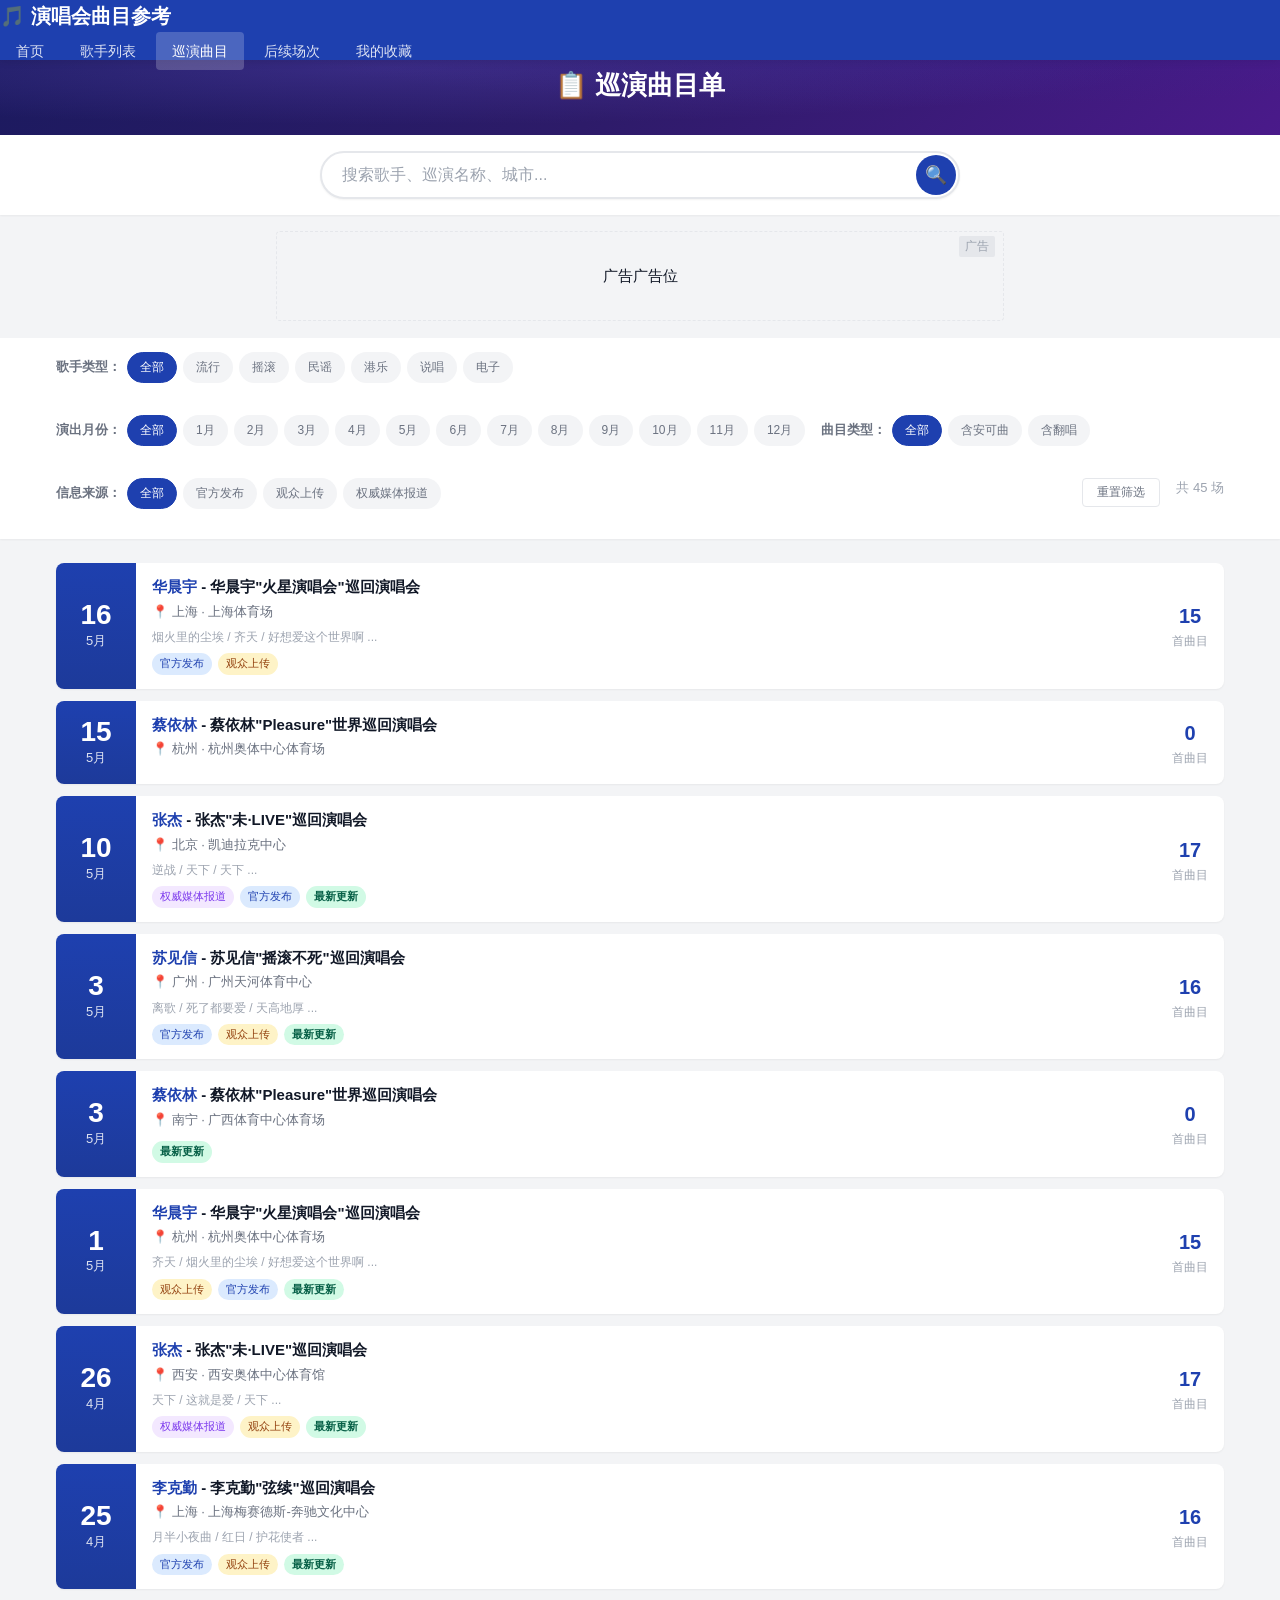
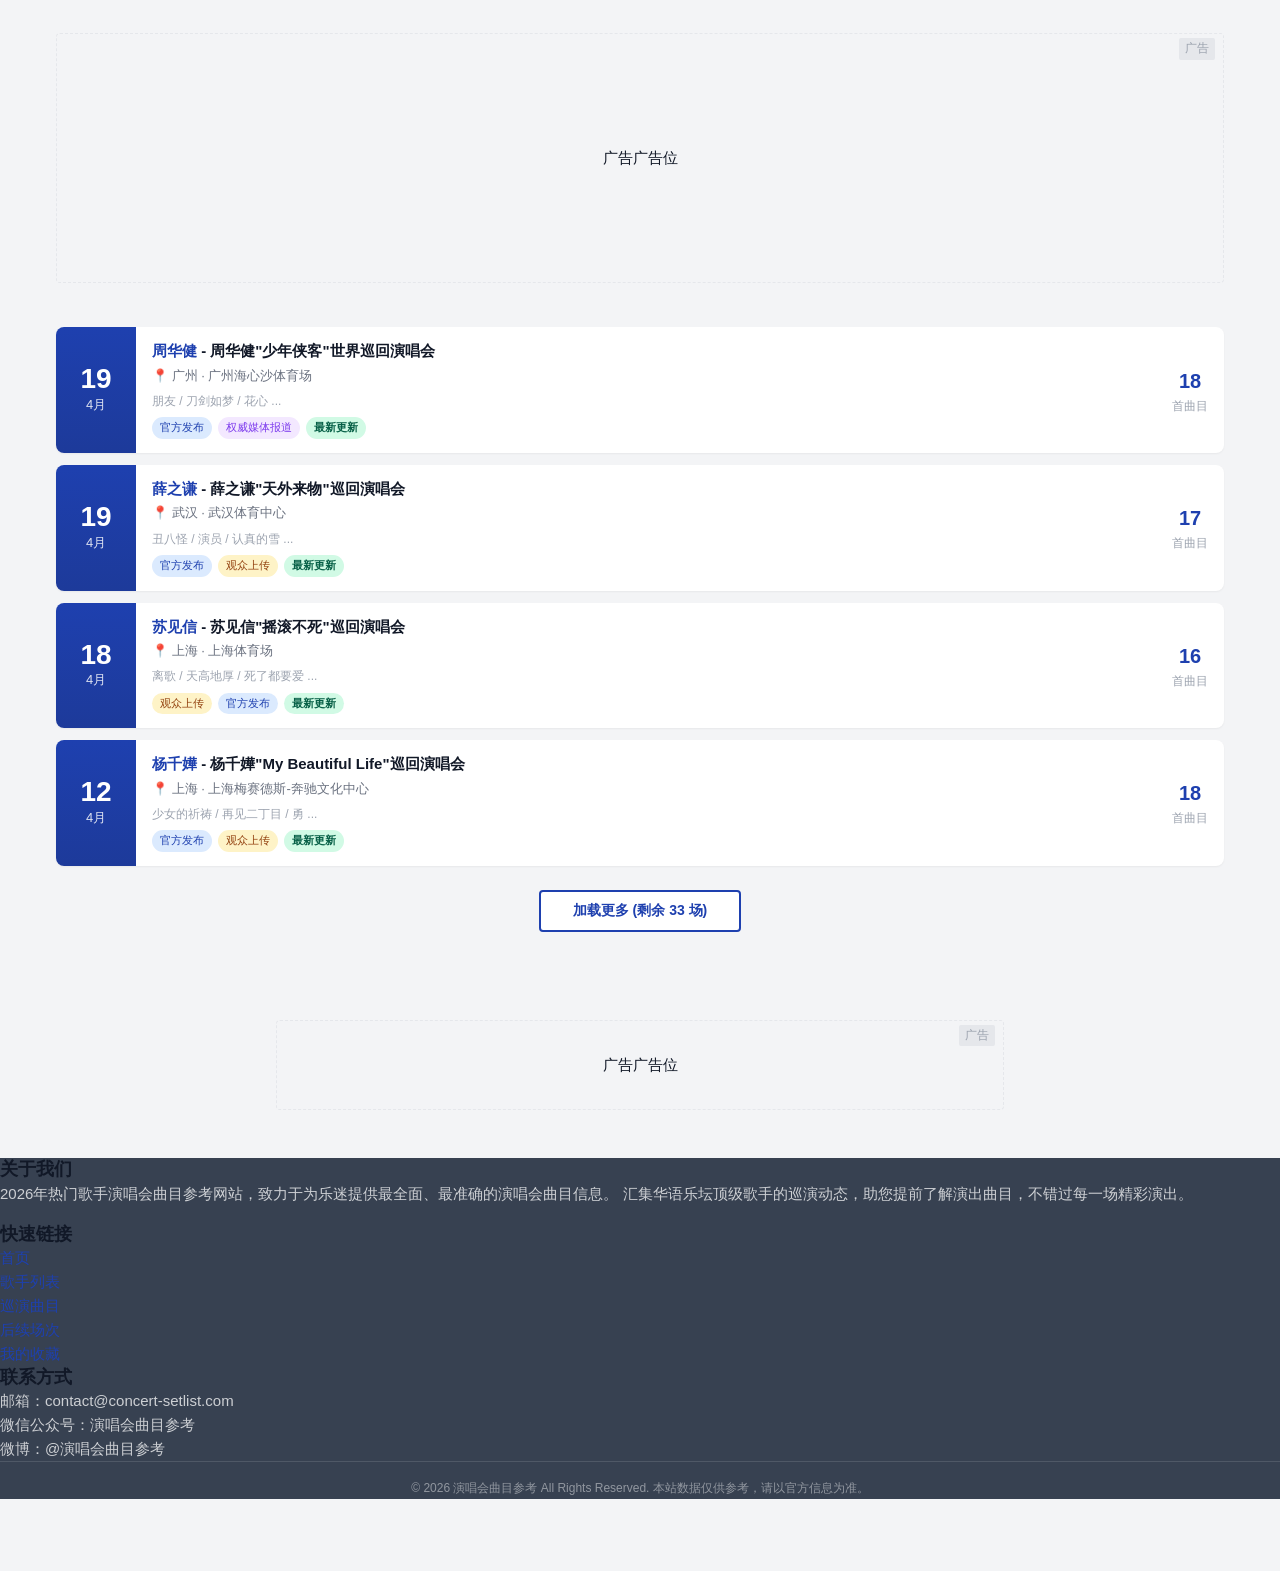
<file: setlists.html>
<!DOCTYPE html>
<html lang="zh-CN">
<head>
    <meta charset="UTF-8">
    <meta name="viewport" content="width=device-width, initial-scale=1.0">
    <title>巡演曲目单 - 2026年热门歌手演唱会曲目参考</title>
    <meta name="description" content="2026年热门歌手演唱会巡演曲目单大全，按日期查看已举办场次的完整曲目信息，支持多维度筛选与搜索。">
    <meta name="keywords" content="巡演曲目单,演唱会曲目,2026演唱会,周华健曲目单,陈奕迅曲目单,林俊杰曲目单">
    <meta name="robots" content="index, follow">
    <meta property="og:title" content="巡演曲目单 - 2026年热门歌手演唱会曲目参考">
    <meta property="og:description" content="查看2026年热门歌手演唱会已举办场次的完整曲目单，支持按歌手类型、月份、曲目类型等维度筛选。">
    <meta property="og:type" content="website">
    <link rel="stylesheet" href="css/style.css">
    <style>
        /* ===== 巡演曲目列表页面专属样式 ===== */

        .page-header {
            background: linear-gradient(135deg, #1a1a5e 0%, #2d1b69 50%, #4a1a8a 100%);
            color: #ffffff;
            padding: 32px 0 24px;
            text-align: center;
            position: relative;
            overflow: hidden;
        }

        .page-header::before {
            content: "";
            position: absolute;
            top: 0;
            left: 0;
            right: 0;
            bottom: 0;
            background: radial-gradient(ellipse at 30% 50%, rgba(100, 80, 200, 0.3) 0%, transparent 60%),
                        radial-gradient(ellipse at 70% 30%, rgba(60, 40, 160, 0.25) 0%, transparent 50%);
            pointer-events: none;
        }

        .page-header .container {
            position: relative;
            z-index: 1;
        }

        .page-header h1 {
            color: #ffffff;
            font-size: 26px;
            font-weight: 800;
            margin-bottom: 8px;
        }

        .page-header .breadcrumb {
            justify-content: center;
            color: rgba(255, 255, 255, 0.7);
        }

        .page-header .breadcrumb a {
            color: rgba(255, 255, 255, 0.7);
        }

        .page-header .breadcrumb a:hover {
            color: #ffffff;
        }

        .page-header .breadcrumb .active {
            color: #ffffff;
        }

        .page-header .breadcrumb .breadcrumb-separator {
            color: rgba(255, 255, 255, 0.5);
        }

        /* 搜索区域 */
        .search-section {
            background-color: var(--color-white);
            padding: 16px 0;
            box-shadow: var(--shadow-sm);
        }

        .search-section .search-box {
            max-width: 640px;
            margin: 0 auto;
        }

        .search-section .search-box input {
            height: 48px;
            font-size: 16px;
        }

        .search-section .search-box .search-btn {
            width: 40px;
            height: 40px;
            font-size: 18px;
        }

        /* 筛选栏 */
        .filter-bar {
            background-color: var(--color-white);
            padding: 14px 0;
            box-shadow: var(--shadow-sm);
            border-top: 1px solid var(--color-light-gray);
        }

        .filter-bar .container {
            display: flex;
            align-items: flex-start;
            gap: 16px;
            flex-wrap: wrap;
        }

        .filter-group {
            display: flex;
            align-items: center;
            gap: 6px;
            flex-wrap: wrap;
        }

        .filter-group label {
            font-size: 13px;
            font-weight: 600;
            color: var(--color-text-secondary);
            white-space: nowrap;
            flex-shrink: 0;
        }

        .filter-chip {
            display: inline-flex;
            align-items: center;
            padding: 5px 12px;
            font-size: 12px;
            font-weight: 500;
            color: var(--color-text-secondary);
            background-color: var(--color-light-gray);
            border: 1px solid transparent;
            border-radius: var(--radius-pill);
            cursor: pointer;
            transition: all var(--transition-fast);
            white-space: nowrap;
        }

        .filter-chip:hover {
            border-color: var(--color-primary);
            color: var(--color-primary);
        }

        .filter-chip.active {
            background-color: var(--color-primary);
            color: var(--color-white);
            border-color: var(--color-primary);
        }

        .filter-bar .btn-reset {
            padding: 5px 14px;
            font-size: 12px;
            color: var(--color-text-secondary);
            background-color: transparent;
            border: 1px solid var(--color-medium-gray);
            border-radius: var(--radius-sm);
            cursor: pointer;
            transition: all var(--transition-fast);
            white-space: nowrap;
            margin-left: auto;
        }

        .filter-bar .btn-reset:hover {
            border-color: var(--color-primary);
            color: var(--color-primary);
            background-color: var(--color-primary-bg);
        }

        .filter-result-count {
            font-size: 13px;
            color: var(--color-text-muted);
            white-space: nowrap;
        }

        /* 场次列表区 */
        .setlists-section {
            padding: 24px 0 48px;
        }

        .setlist-list {
            display: flex;
            flex-direction: column;
            gap: 12px;
        }

        .setlist-card {
            display: flex;
            align-items: stretch;
            background-color: var(--color-white);
            border-radius: var(--radius-md);
            box-shadow: var(--shadow-sm);
            overflow: hidden;
            transition: box-shadow var(--transition-normal), transform var(--transition-normal);
            text-decoration: none;
            color: inherit;
        }

        .setlist-card:hover {
            box-shadow: var(--shadow-lg);
            transform: translateY(-2px);
            color: inherit;
            text-decoration: none;
        }

        .setlist-card-date {
            flex-shrink: 0;
            width: 80px;
            display: flex;
            flex-direction: column;
            align-items: center;
            justify-content: center;
            background: linear-gradient(180deg, #1E40AF 0%, #1D3A9A 100%);
            color: #ffffff;
            padding: 12px 8px;
            text-align: center;
        }

        .setlist-card-date .date-day {
            font-size: 28px;
            font-weight: 800;
            line-height: 1.1;
        }

        .setlist-card-date .date-month {
            font-size: 13px;
            font-weight: 500;
            opacity: 0.85;
        }

        .setlist-card-info {
            flex: 1;
            padding: 14px 16px;
            min-width: 0;
            display: flex;
            flex-direction: column;
            justify-content: center;
            gap: 4px;
        }

        .setlist-card-info h3 {
            font-size: 15px;
            font-weight: 700;
            color: var(--color-text-primary);
            margin-bottom: 0;
            white-space: nowrap;
            overflow: hidden;
            text-overflow: ellipsis;
        }

        .setlist-card-info h3 .singer-highlight {
            color: var(--color-primary);
        }

        .setlist-card-city {
            font-size: 13px;
            color: var(--color-text-secondary);
            margin-bottom: 0;
        }

        .setlist-card-preview {
            font-size: 12px;
            color: var(--color-text-muted);
            margin-bottom: 0;
            white-space: nowrap;
            overflow: hidden;
            text-overflow: ellipsis;
        }

        .setlist-card-tags {
            display: flex;
            align-items: center;
            gap: 6px;
            flex-wrap: wrap;
            margin-top: 2px;
        }

        .tag-source {
            font-size: 11px;
            padding: 2px 8px;
            border-radius: var(--radius-pill);
            font-weight: 500;
        }

        .tag-source-official {
            background-color: #DBEAFE;
            color: #1E40AF;
        }

        .tag-source-audience {
            background-color: #FEF3C7;
            color: #92400E;
        }

        .tag-source-media {
            background-color: #F3E8FF;
            color: #7C3AED;
        }

        .tag-update {
            background-color: #D1FAE5;
            color: #065F46;
            font-size: 11px;
            padding: 2px 8px;
            border-radius: var(--radius-pill);
            font-weight: 600;
            animation: pulse 2s infinite;
        }

        .setlist-card-right {
            flex-shrink: 0;
            display: flex;
            flex-direction: column;
            align-items: center;
            justify-content: center;
            padding: 12px 16px;
            gap: 6px;
        }

        .setlist-card-right .song-count {
            font-size: 12px;
            color: var(--color-text-muted);
            text-align: center;
        }

        .setlist-card-right .song-count strong {
            display: block;
            font-size: 20px;
            color: var(--color-primary);
            font-weight: 800;
        }

        /* 加载更多 */
        .load-more-wrapper {
            text-align: center;
            padding: 24px 0;
        }

        .btn-load-more {
            display: inline-flex;
            align-items: center;
            gap: 6px;
            padding: 10px 32px;
            font-size: 14px;
            font-weight: 600;
            color: var(--color-primary);
            background-color: var(--color-white);
            border: 2px solid var(--color-primary);
            border-radius: var(--radius-sm);
            cursor: pointer;
            transition: all var(--transition-fast);
        }

        .btn-load-more:hover {
            background-color: var(--color-primary);
            color: var(--color-white);
        }

        .btn-load-more:disabled {
            border-color: var(--color-medium-gray);
            color: var(--color-text-muted);
            cursor: not-allowed;
            background-color: var(--color-light-gray);
        }

        /* 空状态 */
        .empty-state {
            text-align: center;
            padding: 60px 20px;
            color: var(--color-text-muted);
        }

        .empty-state .empty-icon {
            font-size: 48px;
            margin-bottom: 16px;
        }

        .empty-state h3 {
            font-size: 18px;
            color: var(--color-text-secondary);
            margin-bottom: 8px;
        }

        .empty-state p {
            font-size: 14px;
            color: var(--color-text-muted);
            margin-bottom: 0;
        }

        /* 广告间距 */
        .ad-slot-wrapper {
            padding: 8px 0;
        }

        /* ===== 手机端适配 ===== */
        @media screen and (max-width: 767px) {
            .page-header {
                padding: 20px 0 16px;
            }

            .page-header h1 {
                font-size: 20px;
            }

            .search-section .search-box input {
                height: 44px;
                font-size: 14px;
            }

            .search-section .search-box .search-btn {
                width: 36px;
                height: 36px;
                font-size: 16px;
            }

            .filter-bar {
                padding: 10px 0;
            }

            .filter-bar .container {
                gap: 10px;
            }

            .filter-group {
                width: 100%;
            }

            .filter-group label {
                width: 100%;
                margin-bottom: 2px;
            }

            .filter-chip {
                padding: 4px 10px;
                font-size: 11px;
            }

            .filter-bar .btn-reset {
                margin-left: 0;
                width: 100%;
                text-align: center;
            }

            .filter-result-count {
                width: 100%;
                text-align: center;
            }

            .setlist-card {
                flex-direction: column;
            }

            .setlist-card-date {
                width: 100%;
                flex-direction: row;
                gap: 8px;
                padding: 8px 14px;
            }

            .setlist-card-date .date-day {
                font-size: 22px;
            }

            .setlist-card-info {
                padding: 10px 14px;
            }

            .setlist-card-info h3 {
                font-size: 14px;
            }

            .setlist-card-right {
                flex-direction: row;
                padding: 8px 14px;
                justify-content: flex-end;
            }

            .setlist-card-right .song-count {
                text-align: right;
            }

            .setlist-card-right .song-count strong {
                display: inline;
                font-size: 14px;
            }

            .setlists-section {
                padding: 16px 0 32px;
            }
        }
    </style>
</head>
<body>
    <nav id="navbar"></nav>
    <nav id="mobile-nav"></nav>

    <main>
        <!-- 页面头部 -->
        <section class="page-header">
            <div class="container">
                <div id="breadcrumb"></div>
                <h1>&#128203; 巡演曲目单</h1>
            </div>
        </section>

        <!-- 搜索区域 -->
        <section class="search-section">
            <div class="container">
                <div class="search-box">
                    <input type="text" id="search-input" placeholder="搜索歌手、巡演名称、城市...">
                    <button class="search-btn" id="search-btn">&#128269;</button>
                </div>
            </div>
        </section>

        <!-- 顶部广告 -->
        <div class="container" id="ad-top-banner"></div>

        <!-- 筛选栏 -->
        <div class="filter-bar">
            <div class="container">
                <div class="filter-group" id="filter-style">
                    <label>歌手类型：</label>
                    <!-- JS动态渲染 -->
                </div>
                <div class="filter-group" id="filter-month">
                    <label>演出月份：</label>
                    <!-- JS动态渲染 -->
                </div>
                <div class="filter-group" id="filter-song-type">
                    <label>曲目类型：</label>
                    <!-- JS动态渲染 -->
                </div>
                <div class="filter-group" id="filter-source">
                    <label>信息来源：</label>
                    <!-- JS动态渲染 -->
                </div>
                <button class="btn-reset" id="btn-reset">重置筛选</button>
                <span class="filter-result-count" id="result-count"></span>
            </div>
        </div>

        <!-- 场次列表 -->
        <section class="setlists-section">
            <div class="container">
                <div class="setlist-list" id="setlist-list">
                    <!-- JS动态渲染 -->
                </div>
                <div class="load-more-wrapper" id="load-more-wrapper">
                    <button class="btn-load-more" id="btn-load-more">加载更多</button>
                </div>
            </div>
        </section>

        <!-- 底部广告 -->
        <div class="container" id="ad-bottom-banner"></div>
    </main>

    <footer id="footer"></footer>

    <!-- 手机端底部粘性广告 -->
    <div id="ad-mobile-sticky"></div>

    <script src="js/data.js"></script>
    <script src="js/common.js"></script>
    <script>
        // ======================== 初始化 ========================
        initApp();

        // ======================== 渲染面包屑 ========================
        document.getElementById('breadcrumb').innerHTML = renderBreadcrumb([
            { label: '首页', url: 'index.html' },
            { label: '巡演曲目' }
        ]);

        // ======================== 渲染广告位 ========================
        document.getElementById('ad-top-banner').innerHTML = renderAd('banner', 'setlists-top');
        document.getElementById('ad-bottom-banner').innerHTML = renderAd('banner', 'setlists-bottom');
        document.getElementById('ad-mobile-sticky').innerHTML = renderAd('mobile-sticky', 'setlists-mobile');

        // ======================== 筛选配置 ========================
        const STYLE_OPTIONS = ['全部', '流行', '摇滚', '民谣', '港乐', '说唱', '电子'];
        const SONG_TYPE_OPTIONS = [
            { label: '全部', value: 'all' },
            { label: '含安可曲', value: 'encore' },
            { label: '含翻唱', value: 'cover' }
        ];
        const SOURCE_OPTIONS = [
            { label: '全部', value: '' },
            { label: '官方发布', value: '官方发布' },
            { label: '观众上传', value: '观众上传' },
            { label: '权威媒体报道', value: '权威媒体报道' }
        ];

        // 当前筛选状态
        let currentStyle = '全部';
        let currentMonth = '';
        let currentSongType = 'all';
        let currentSource = '';
        let currentKeyword = '';
        let displayCount = 12;
        const PAGE_SIZE = 12;

        // ======================== 渲染筛选标签 ========================
        function renderFilterChips() {
            // 歌手类型
            const styleContainer = document.getElementById('filter-style');
            styleContainer.innerHTML = '<label>歌手类型：</label>' + STYLE_OPTIONS.map(s => {
                const activeClass = s === currentStyle ? ' active' : '';
                return `<span class="filter-chip${activeClass}" data-filter="style" data-value="${s}">${s}</span>`;
            }).join('');

            // 演出月份
            const monthContainer = document.getElementById('filter-month');
            let monthHtml = '<label>演出月份：</label>';
            monthHtml += `<span class="filter-chip${currentMonth === '' ? ' active' : ''}" data-filter="month" data-value="">全部</span>`;
            for (let m = 1; m <= 12; m++) {
                const activeClass = currentMonth === String(m) ? ' active' : '';
                monthHtml += `<span class="filter-chip${activeClass}" data-filter="month" data-value="${m}">${m}月</span>`;
            }
            monthContainer.innerHTML = monthHtml;

            // 曲目类型
            const songTypeContainer = document.getElementById('filter-song-type');
            songTypeContainer.innerHTML = '<label>曲目类型：</label>' + SONG_TYPE_OPTIONS.map(opt => {
                const activeClass = opt.value === currentSongType ? ' active' : '';
                return `<span class="filter-chip${activeClass}" data-filter="songType" data-value="${opt.value}">${opt.label}</span>`;
            }).join('');

            // 信息来源
            const sourceContainer = document.getElementById('filter-source');
            sourceContainer.innerHTML = '<label>信息来源：</label>' + SOURCE_OPTIONS.map(opt => {
                const activeClass = opt.value === currentSource ? ' active' : '';
                return `<span class="filter-chip${activeClass}" data-filter="source" data-value="${opt.value}">${opt.label}</span>`;
            }).join('');

            // 绑定筛选事件
            document.querySelectorAll('.filter-chip').forEach(chip => {
                chip.addEventListener('click', () => {
                    const filterType = chip.dataset.filter;
                    const value = chip.dataset.value;

                    switch (filterType) {
                        case 'style':
                            currentStyle = value;
                            break;
                        case 'month':
                            currentMonth = value;
                            break;
                        case 'songType':
                            currentSongType = value;
                            break;
                        case 'source':
                            currentSource = value;
                            break;
                    }

                    // 更新高亮
                    chip.parentElement.querySelectorAll('.filter-chip').forEach(c => c.classList.remove('active'));
                    chip.classList.add('active');

                    // 重置显示数量并重新渲染
                    displayCount = PAGE_SIZE;
                    renderSetlistList();
                });
            });
        }

        // ======================== 获取筛选后的场次列表 ========================
        function getFilteredShows() {
            // 只取已举办的场次
            let filtered = shows.filter(s => s.isPast);

            // 关键词搜索
            if (currentKeyword) {
                const kw = currentKeyword.toLowerCase();
                filtered = filtered.filter(show => {
                    const tour = getTourById(show.tourId);
                    if (!tour) return false;
                    const singer = getSingerById(tour.singerId);
                    const singerName = singer ? singer.name.toLowerCase() : '';
                    const tourName = tour.name.toLowerCase();
                    const city = show.city.toLowerCase();
                    const venue = show.venue.toLowerCase();
                    return singerName.includes(kw) ||
                           tourName.includes(kw) ||
                           city.includes(kw) ||
                           venue.includes(kw);
                });
            }

            // 歌手类型筛选
            if (currentStyle !== '全部') {
                filtered = filtered.filter(show => {
                    const tour = getTourById(show.tourId);
                    if (!tour) return false;
                    const singer = getSingerById(tour.singerId);
                    if (!singer) return false;
                    return singer.style.includes(currentStyle);
                });
            }

            // 演出月份筛选
            if (currentMonth !== '') {
                filtered = filtered.filter(show => {
                    const month = parseInt(show.date.split('-')[1], 10);
                    return month === parseInt(currentMonth, 10);
                });
            }

            // 曲目类型筛选
            if (currentSongType === 'encore') {
                filtered = filtered.filter(show => {
                    const songs = getSetlistByShowId(show.id);
                    return songs.some(s => s.isEncore);
                });
            } else if (currentSongType === 'cover') {
                filtered = filtered.filter(show => {
                    const songs = getSetlistByShowId(show.id);
                    return songs.some(s => s.isCover);
                });
            }

            // 信息来源筛选
            if (currentSource !== '') {
                filtered = filtered.filter(show => {
                    const songs = getSetlistByShowId(show.id);
                    return songs.some(s => s.source === currentSource);
                });
            }

            // 按日期降序排列
            filtered.sort((a, b) => new Date(b.date) - new Date(a.date));

            return filtered;
        }

        // ======================== 判断是否为最近7天更新 ========================
        function isRecentUpdate(show) {
            // 模拟逻辑：如果场次日期在最近30天内，视为"最新更新"
            const showDate = new Date(show.date);
            const now = new Date('2026-05-12'); // 模拟当前日期
            const diffDays = (now - showDate) / (1000 * 60 * 60 * 24);
            return diffDays <= 30 && diffDays >= 0;
        }

        // ======================== 获取信息来源标签样式 ========================
        function getSourceTagClass(source) {
            switch (source) {
                case '官方发布':
                    return 'tag-source-official';
                case '观众上传':
                    return 'tag-source-audience';
                case '权威媒体报道':
                    return 'tag-source-media';
                default:
                    return 'tag-source-official';
            }
        }

        // ======================== 渲染场次列表 ========================
        function renderSetlistList() {
            const container = document.getElementById('setlist-list');
            const loadMoreWrapper = document.getElementById('load-more-wrapper');
            const resultCountEl = document.getElementById('result-count');

            const allFiltered = getFilteredShows();
            const visibleShows = allFiltered.slice(0, displayCount);

            // 更新结果计数
            resultCountEl.textContent = `共 ${allFiltered.length} 场`;

            // 空状态
            if (allFiltered.length === 0) {
                container.innerHTML = `
                    <div class="empty-state">
                        <div class="empty-icon">&#128269;</div>
                        <h3>未找到符合条件的场次</h3>
                        <p>请尝试调整筛选条件或搜索关键词</p>
                    </div>
                `;
                loadMoreWrapper.style.display = 'none';
                return;
            }

            let html = '';
            visibleShows.forEach((show, index) => {
                const tour = getTourById(show.tourId);
                if (!tour) return;
                const singer = getSingerById(tour.singerId);
                if (!singer) return;

                const songs = getSetlistByShowId(show.id);
                const songCount = songs.length;
                const previewSongs = songs.slice(0, 3).map(s => s.songName).join(' / ');

                // 获取信息来源（去重）
                const sources = [...new Set(songs.map(s => s.source).filter(Boolean))];

                // 每8个场次插入一个内嵌广告
                if (index > 0 && index % 8 === 0) {
                    html += `<div class="ad-slot-wrapper">${renderAd('inline', `setlists-inline-${index}`)}</div>`;
                }

                // 日期信息
                const dateParts = show.date.split('-');
                const month = parseInt(dateParts[1], 10);
                const day = parseInt(dateParts[2], 10);

                // 来源标签HTML
                const sourceTagsHtml = sources.slice(0, 2).map(s =>
                    `<span class="tag-source ${getSourceTagClass(s)}">${s}</span>`
                ).join('');

                // 最新更新标识
                const updateTag = isRecentUpdate(show)
                    ? '<span class="tag-update">最新更新</span>'
                    : '';

                html += `
                    <a href="setlist.html?id=${show.id}" class="setlist-card">
                        <div class="setlist-card-date">
                            <span class="date-day">${day}</span>
                            <span class="date-month">${month}月</span>
                        </div>
                        <div class="setlist-card-info">
                            <h3><span class="singer-highlight">${singer.name}</span> - ${tour.name}</h3>
                            <p class="setlist-card-city">&#128205; ${show.city} &middot; ${show.venue}</p>
                            <p class="setlist-card-preview">${previewSongs}${songCount > 3 ? ' ...' : ''}</p>
                            <div class="setlist-card-tags">
                                ${sourceTagsHtml}
                                ${updateTag}
                            </div>
                        </div>
                        <div class="setlist-card-right">
                            <div class="song-count">
                                <strong>${songCount}</strong>
                                首曲目
                            </div>
                        </div>
                    </a>
                `;
            });

            container.innerHTML = html;

            // 加载更多按钮
            if (displayCount >= allFiltered.length) {
                loadMoreWrapper.style.display = 'none';
            } else {
                loadMoreWrapper.style.display = 'block';
                const btn = document.getElementById('btn-load-more');
                btn.textContent = `加载更多 (剩余 ${allFiltered.length - displayCount} 场)`;
                btn.disabled = false;
            }
        }

        // ======================== 加载更多 ========================
        document.getElementById('btn-load-more').addEventListener('click', () => {
            displayCount += PAGE_SIZE;
            renderSetlistList();
        });

        // ======================== 重置筛选 ========================
        document.getElementById('btn-reset').addEventListener('click', () => {
            currentStyle = '全部';
            currentMonth = '';
            currentSongType = 'all';
            currentSource = '';
            currentKeyword = '';
            displayCount = PAGE_SIZE;
            document.getElementById('search-input').value = '';
            renderFilterChips();
            renderSetlistList();
        });

        // ======================== 搜索功能 ========================
        let searchTimer = null;
        document.getElementById('search-input').addEventListener('input', () => {
            clearTimeout(searchTimer);
            searchTimer = setTimeout(() => {
                currentKeyword = document.getElementById('search-input').value.trim();
                displayCount = PAGE_SIZE;
                renderSetlistList();
            }, 300);
        });

        document.getElementById('search-btn').addEventListener('click', () => {
            currentKeyword = document.getElementById('search-input').value.trim();
            displayCount = PAGE_SIZE;
            renderSetlistList();
        });

        document.getElementById('search-input').addEventListener('keypress', (e) => {
            if (e.key === 'Enter') {
                currentKeyword = e.target.value.trim();
                displayCount = PAGE_SIZE;
                renderSetlistList();
            }
        });

        // ======================== 初始渲染 ========================
        renderFilterChips();
        renderSetlistList();
    </script>
</body>
</html>
</file>
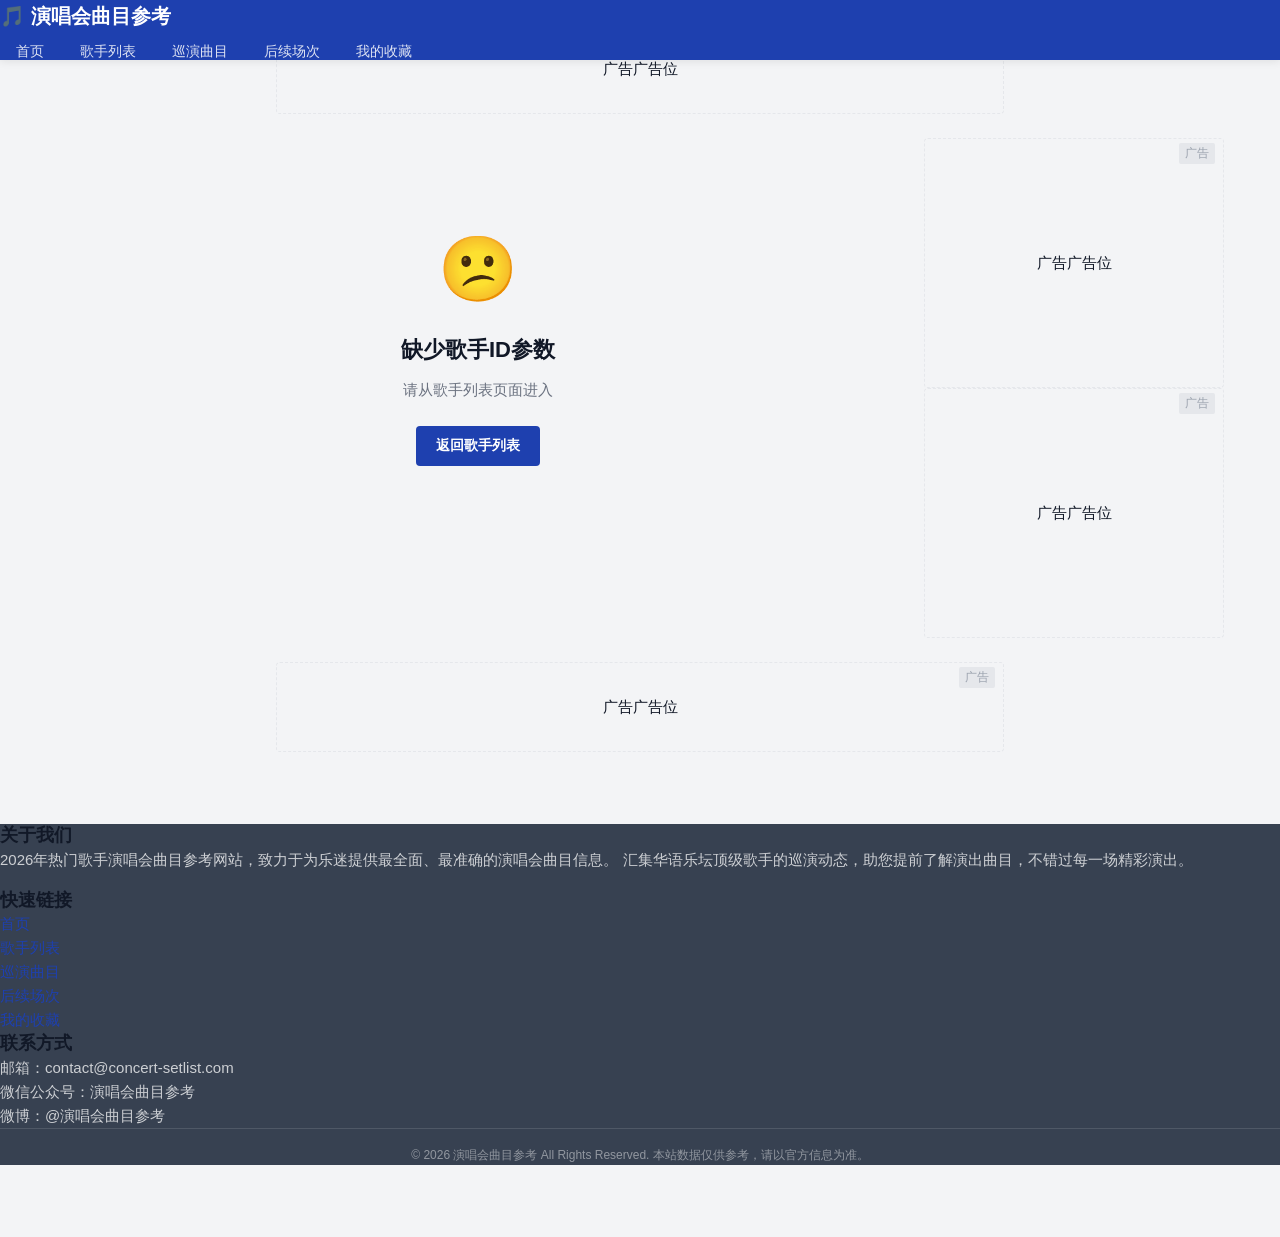
<file: singer.html>
<!DOCTYPE html>
<html lang="zh-CN">
<head>
    <meta charset="UTF-8">
    <meta name="viewport" content="width=device-width, initial-scale=1.0">
    <title>歌手详情 - 2026年热门歌手演唱会曲目参考</title>
    <meta name="description" content="查看歌手巡演详情、场次列表与曲目信息，包括已举办场次曲目单和后续场次购票信息。">
    <meta name="keywords" content="歌手详情,演唱会场次,演唱会曲目,巡演信息,购票">
    <link rel="stylesheet" href="css/style.css">
    <style>
        /* ===== 歌手详情页专属样式 ===== */

        /* 歌手信息区 */
        .singer-hero {
            background: linear-gradient(135deg, #1a1a5e 0%, #2d1b69 50%, #4a1a8a 100%);
            color: #ffffff;
            padding: 48px 0 40px;
            position: relative;
            overflow: hidden;
        }

        .singer-hero::before {
            content: "";
            position: absolute;
            top: 0; left: 0; right: 0; bottom: 0;
            background: radial-gradient(ellipse at 30% 50%, rgba(100, 80, 200, 0.3) 0%, transparent 60%),
                        radial-gradient(ellipse at 70% 30%, rgba(60, 40, 160, 0.25) 0%, transparent 50%);
            pointer-events: none;
        }

        .singer-hero .container {
            position: relative;
            z-index: 1;
        }

        .singer-hero-content {
            display: flex;
            gap: 32px;
            align-items: flex-start;
        }

        .singer-hero-avatar {
            flex-shrink: 0;
            width: 160px;
            height: 160px;
            border-radius: var(--radius-lg);
            overflow: hidden;
            box-shadow: 0 8px 32px rgba(0, 0, 0, 0.3);
            border: 4px solid rgba(255, 255, 255, 0.2);
        }

        .singer-hero-avatar img {
            width: 100%;
            height: 100%;
            object-fit: cover;
        }

        .singer-hero-info {
            flex: 1;
            min-width: 0;
        }

        .singer-hero-info h1 {
            color: #ffffff;
            font-size: 28px;
            font-weight: 800;
            margin-bottom: 8px;
        }

        .singer-hero-tags {
            display: flex;
            align-items: center;
            gap: 8px;
            margin-bottom: 12px;
            flex-wrap: wrap;
        }

        .singer-hero-tags .tag {
            background-color: rgba(255, 255, 255, 0.2);
            color: #ffffff;
            border: 1px solid rgba(255, 255, 255, 0.3);
        }

        .singer-hero-bio {
            font-size: 14px;
            color: rgba(255, 255, 255, 0.85);
            line-height: 1.7;
            margin-bottom: 16px;
            max-width: 600px;
        }

        .singer-hero-songs {
            display: flex;
            flex-wrap: wrap;
            gap: 6px;
            margin-bottom: 16px;
        }

        .singer-hero-songs .song-tag {
            display: inline-block;
            padding: 4px 12px;
            background-color: rgba(249, 115, 22, 0.25);
            color: #FDBA74;
            border: 1px solid rgba(249, 115, 22, 0.4);
            border-radius: var(--radius-pill);
            font-size: 13px;
            font-weight: 500;
        }

        .singer-hero-actions {
            display: flex;
            align-items: center;
            gap: 12px;
        }

        /* 巡演信息卡片 */
        .tour-info-card {
            background-color: var(--color-white);
            border-radius: var(--radius-md);
            box-shadow: var(--shadow-sm);
            padding: var(--spacing-lg);
            margin-bottom: var(--spacing-lg);
        }

        .tour-info-card h2 {
            font-size: 18px;
            font-weight: 700;
            margin-bottom: 12px;
            padding-bottom: 8px;
            border-bottom: 2px solid var(--color-primary);
            display: flex;
            align-items: center;
            gap: 8px;
        }

        .tour-info-details {
            display: flex;
            flex-wrap: wrap;
            gap: 24px;
        }

        .tour-info-item {
            display: flex;
            align-items: center;
            gap: 8px;
        }

        .tour-info-item .info-icon {
            width: 36px;
            height: 36px;
            display: flex;
            align-items: center;
            justify-content: center;
            background-color: var(--color-primary-bg);
            border-radius: var(--radius-sm);
            font-size: 18px;
            flex-shrink: 0;
        }

        .tour-info-item .info-label {
            font-size: 12px;
            color: var(--color-text-muted);
        }

        .tour-info-item .info-value {
            font-size: 14px;
            font-weight: 600;
            color: var(--color-text-primary);
        }

        /* Tab 切换 */
        .tab-bar {
            display: flex;
            align-items: center;
            gap: 0;
            background-color: var(--color-white);
            border-radius: var(--radius-md);
            box-shadow: var(--shadow-sm);
            margin-bottom: var(--spacing-lg);
            overflow: hidden;
        }

        .tab-item {
            flex: 1;
            display: flex;
            align-items: center;
            justify-content: center;
            gap: 6px;
            padding: 14px 16px;
            font-size: var(--font-size-body-sm);
            font-weight: 600;
            color: var(--color-text-secondary);
            cursor: pointer;
            transition: all var(--transition-fast);
            border-bottom: 3px solid transparent;
            white-space: nowrap;
        }

        .tab-item:hover {
            color: var(--color-primary);
            background-color: var(--color-primary-bg);
        }

        .tab-item.active {
            color: var(--color-primary);
            border-bottom-color: var(--color-primary);
            background-color: var(--color-primary-bg);
        }

        .tab-item .tab-count {
            display: inline-flex;
            align-items: center;
            justify-content: center;
            min-width: 20px;
            height: 20px;
            padding: 0 6px;
            background-color: var(--color-light-gray);
            border-radius: var(--radius-full);
            font-size: 11px;
            font-weight: 700;
            color: var(--color-text-muted);
        }

        .tab-item.active .tab-count {
            background-color: var(--color-primary);
            color: var(--color-white);
        }

        /* 场次列表 */
        .show-list {
            display: flex;
            flex-direction: column;
            gap: 12px;
        }

        .show-card {
            display: flex;
            align-items: stretch;
            background-color: var(--color-white);
            border-radius: var(--radius-md);
            box-shadow: var(--shadow-sm);
            overflow: hidden;
            transition: box-shadow var(--transition-normal), transform var(--transition-normal);
            text-decoration: none;
            color: inherit;
        }

        .show-card:hover {
            box-shadow: var(--shadow-lg);
            transform: translateY(-2px);
            color: inherit;
            text-decoration: none;
        }

        .show-card-date {
            flex-shrink: 0;
            width: 80px;
            display: flex;
            flex-direction: column;
            align-items: center;
            justify-content: center;
            background: linear-gradient(180deg, #1E40AF 0%, #1D3A9A 100%);
            color: #ffffff;
            padding: 12px 8px;
            text-align: center;
        }

        .show-card-date .date-day {
            font-size: 28px;
            font-weight: 800;
            line-height: 1.1;
        }

        .show-card-date .date-month {
            font-size: 13px;
            font-weight: 500;
            opacity: 0.85;
        }

        .show-card-info {
            flex: 1;
            padding: 14px 16px;
            min-width: 0;
            display: flex;
            flex-direction: column;
            justify-content: center;
            gap: 4px;
        }

        .show-card-info h3 {
            font-size: 15px;
            font-weight: 700;
            color: var(--color-text-primary);
            margin-bottom: 0;
            white-space: nowrap;
            overflow: hidden;
            text-overflow: ellipsis;
        }

        .show-location {
            font-size: 13px;
            color: var(--color-text-secondary);
            margin-bottom: 0;
        }

        .show-actions {
            display: flex;
            align-items: center;
            gap: 8px;
            margin-top: 2px;
        }

        .show-card-right {
            flex-shrink: 0;
            display: flex;
            flex-direction: column;
            align-items: center;
            justify-content: center;
            padding: 12px 16px;
            gap: 6px;
        }

        .show-song-count {
            font-size: 12px;
            color: var(--color-text-muted);
            text-align: center;
        }

        .show-song-count strong {
            display: block;
            font-size: 20px;
            color: var(--color-primary);
            font-weight: 800;
        }

        /* 售票状态标签 */
        .tag-available {
            background-color: #D1FAE5;
            color: #065F46;
        }

        .tag-soldout {
            background-color: #FEE2E2;
            color: #991B1B;
        }

        .tag-upcoming {
            background-color: #DBEAFE;
            color: #1E40AF;
        }

        .tag-past {
            background-color: #F3F4F6;
            color: #6B7280;
        }

        /* 收藏按钮（页面级） */
        .page-favorite-btn {
            display: inline-flex;
            align-items: center;
            gap: 6px;
            padding: 8px 20px;
            background-color: rgba(255, 255, 255, 0.15);
            color: #ffffff;
            border: 1px solid rgba(255, 255, 255, 0.3);
            border-radius: var(--radius-pill);
            font-size: 14px;
            font-weight: 500;
            cursor: pointer;
            transition: all var(--transition-fast);
        }

        .page-favorite-btn:hover {
            background-color: rgba(255, 255, 255, 0.25);
        }

        .page-favorite-btn.favorited {
            background-color: var(--color-accent);
            border-color: var(--color-accent);
            color: #ffffff;
        }

        /* 空状态 */
        .empty-state {
            text-align: center;
            padding: 60px 20px;
            color: var(--color-text-muted);
        }

        .empty-state .empty-icon {
            font-size: 48px;
            margin-bottom: 16px;
        }

        .empty-state h3 {
            font-size: 18px;
            color: var(--color-text-secondary);
            margin-bottom: 8px;
        }

        .empty-state p {
            font-size: 14px;
            margin-bottom: 0;
        }

        /* 广告容器间距 */
        #ad-top-banner,
        #ad-mid-banner {
            padding-top: 8px;
            padding-bottom: 8px;
        }

        /* 404 错误页 */
        .error-page {
            text-align: center;
            padding: 80px 20px;
        }

        .error-page .error-icon {
            font-size: 64px;
            margin-bottom: 16px;
        }

        .error-page h2 {
            font-size: 22px;
            margin-bottom: 12px;
        }

        .error-page p {
            font-size: 15px;
            color: var(--color-text-secondary);
            margin-bottom: 24px;
        }

        /* ===== 手机端适配 ===== */
        @media screen and (max-width: 767px) {
            .singer-hero {
                padding: 32px 0 24px;
            }

            .singer-hero-content {
                flex-direction: column;
                align-items: center;
                text-align: center;
                gap: 20px;
            }

            .singer-hero-avatar {
                width: 120px;
                height: 120px;
            }

            .singer-hero-info h1 {
                font-size: 22px;
            }

            .singer-hero-tags {
                justify-content: center;
            }

            .singer-hero-songs {
                justify-content: center;
            }

            .singer-hero-actions {
                justify-content: center;
            }

            .singer-hero-bio {
                max-width: 100%;
            }

            .tour-info-details {
                gap: 16px;
            }

            .tab-item {
                padding: 12px 10px;
                font-size: 13px;
            }

            .show-card {
                flex-direction: column;
            }

            .show-card-date {
                width: 100%;
                flex-direction: row;
                gap: 8px;
                padding: 8px 14px;
            }

            .show-card-date .date-day {
                font-size: 22px;
            }

            .show-card-info {
                padding: 10px 14px;
            }

            .show-card-info h3 {
                font-size: 14px;
            }

            .show-card-right {
                flex-direction: row;
                padding: 8px 14px;
                justify-content: flex-end;
            }

            .show-song-count {
                text-align: right;
            }

            .show-song-count strong {
                display: inline;
                font-size: 14px;
            }
        }

        /* ===== 平板适配 ===== */
        @media screen and (min-width: 768px) and (max-width: 1024px) {
            .singer-hero-avatar {
                width: 140px;
                height: 140px;
            }
        }
    </style>
</head>
<body>
    <nav id="navbar"></nav>
    <nav id="mobile-nav"></nav>

    <main>
        <!-- 广告位：顶部横幅 -->
        <div class="container" id="ad-top-banner"></div>

        <!-- 歌手信息区 -->
        <section class="singer-hero" id="singer-hero">
            <div class="container">
                <div id="breadcrumb-area"></div>
                <div class="singer-hero-content" id="singer-hero-content">
                    <!-- JS动态渲染 -->
                </div>
            </div>
        </section>

        <!-- 主内容区 -->
        <section class="section">
            <div class="container">
                <div class="main-layout">
                    <div class="main-content" id="main-content">
                        <!-- 巡演信息 -->
                        <div id="tour-info"></div>

                        <!-- Tab切换 -->
                        <div class="tab-bar" id="tab-bar"></div>

                        <!-- 场次列表 -->
                        <div class="show-list" id="show-list"></div>
                    </div>

                    <!-- 侧边栏广告 -->
                    <aside class="sidebar" id="sidebar-ads">
                        <!-- JS动态渲染 -->
                    </aside>
                </div>
            </div>
        </section>

        <!-- 广告位：中间横幅 -->
        <div class="container" id="ad-mid-banner"></div>
    </main>

    <footer id="footer"></footer>

    <!-- 手机端底部粘性广告 -->
    <div id="ad-mobile-sticky"></div>

    <script src="js/data.js"></script>
    <script src="js/common.js"></script>
    <script>
        // ==================== 初始化 ====================
        initApp();

        // ==================== 获取URL参数 ====================
        const params = new URLSearchParams(window.location.search);
        const singerId = params.get('id');

        // ==================== 渲染广告位 ====================
        document.getElementById('ad-top-banner').innerHTML = renderAd('banner', 'singer-top');
        document.getElementById('ad-mid-banner').innerHTML = renderAd('banner', 'singer-mid');
        document.getElementById('ad-mobile-sticky').innerHTML = renderAd('mobile-sticky', 'singer-mobile');

        // 侧边栏广告
        const sidebarAds = document.getElementById('sidebar-ads');
        sidebarAds.innerHTML = renderAd('sidebar', 'singer-sidebar-1') + renderAd('sidebar', 'singer-sidebar-2');

        // ==================== 验证歌手ID ====================
        if (!singerId) {
            renderError('缺少歌手ID参数', '请从歌手列表页面进入');
            throw new Error('Missing singer ID');
        }

        const singer = getSingerById(singerId);
        if (!singer) {
            renderError('未找到该歌手', '请检查链接是否正确，或返回歌手列表重新选择');
            throw new Error('Singer not found: ' + singerId);
        }

        // ==================== 更新页面标题 ====================
        document.title = `${singer.name} - 歌手详情 - 2026年热门歌手演唱会曲目参考`;

        // ==================== 获取关联数据 ====================
        const singerTours = tours.filter(t => t.singerId === singer.id);
        const mainTour = singerTours[0] || null;
        const allShows = mainTour ? getShowsByTourId(mainTour.id) : [];
        const pastShows = allShows.filter(s => s.isPast).sort((a, b) => new Date(b.date) - new Date(a.date));
        const upcomingShows = allShows.filter(s => !s.isPast).sort((a, b) => new Date(a.date) - new Date(b.date));

        // ==================== 当前Tab状态 ====================
        let currentTab = 'all'; // all | past | upcoming

        // ==================== 渲染面包屑 ====================
        document.getElementById('breadcrumb-area').innerHTML = renderBreadcrumb([
            { label: '首页', url: 'index.html' },
            { label: '歌手列表', url: 'singers.html' },
            { label: singer.name, url: `singer.html?id=${singer.id}` }
        ]);

        // ==================== 渲染歌手信息区 ====================
        function renderSingerHero() {
            const container = document.getElementById('singer-hero-content');
            container.innerHTML = `
                <div class="singer-hero-avatar">
                    <img src="${singer.avatar}" alt="${singer.name}"
                         onerror="this.src='data:image/svg+xml,<svg xmlns=%22http://www.w3.org/2000/svg%22 viewBox=%220 0 100 100%22><rect fill=%22%23ddd%22 width=%22100%22 height=%22100%22/><text x=%2250%22 y=%2255%22 text-anchor=%22middle%22 font-size=%2240%22>🎵</text></svg>'">
                </div>
                <div class="singer-hero-info">
                    <h1>${singer.name}</h1>
                    <div class="singer-hero-tags">
                        <span class="tag">${singer.style}</span>
                        <span class="tag">${allShows.length} 场次</span>
                        ${pastShows.length > 0 ? `<span class="tag">${pastShows.length} 场已举办</span>` : ''}
                        ${upcomingShows.length > 0 ? `<span class="tag">${upcomingShows.length} 场待举办</span>` : ''}
                    </div>
                    <p class="singer-hero-bio">${singer.bio}</p>
                    <div class="singer-hero-songs">
                        ${singer.hitSongs.map(song => `<span class="song-tag">${song}</span>`).join('')}
                    </div>
                    <div class="singer-hero-actions">
                        <a href="singers.html" class="btn btn-secondary" style="border-color:rgba(255,255,255,0.4);color:#fff;">返回列表</a>
                    </div>
                </div>
            `;
        }

        // ==================== 渲染巡演信息 ====================
        function renderTourInfo() {
            const container = document.getElementById('tour-info');
            if (!mainTour) {
                container.innerHTML = '';
                return;
            }

            container.innerHTML = `
                <div class="tour-info-card">
                    <h2>🎤 ${mainTour.name}</h2>
                    <div class="tour-info-details">
                        <div class="tour-info-item">
                            <div class="info-icon">📅</div>
                            <div>
                                <div class="info-label">巡演时间</div>
                                <div class="info-value">${formatDate(mainTour.startDate)} ~ ${formatDate(mainTour.endDate)}</div>
                            </div>
                        </div>
                        <div class="tour-info-item">
                            <div class="info-icon">📍</div>
                            <div>
                                <div class="info-label">覆盖城市</div>
                                <div class="info-value">${[...new Set(allShows.map(s => s.city))].join('、')}</div>
                            </div>
                        </div>
                        <div class="tour-info-item">
                            <div class="info-icon">🎫</div>
                            <div>
                                <div class="info-label">总场次</div>
                                <div class="info-value">${allShows.length} 场</div>
                            </div>
                        </div>
                        <div class="tour-info-item">
                            <div class="info-icon">✅</div>
                            <div>
                                <div class="info-label">已举办</div>
                                <div class="info-value">${pastShows.length} 场</div>
                            </div>
                        </div>
                    </div>
                </div>
            `;
        }

        // ==================== 渲染Tab栏 ====================
        function renderTabBar() {
            const container = document.getElementById('tab-bar');
            container.innerHTML = `
                <div class="tab-item${currentTab === 'all' ? ' active' : ''}" data-tab="all">
                    全部场次
                    <span class="tab-count">${allShows.length}</span>
                </div>
                <div class="tab-item${currentTab === 'past' ? ' active' : ''}" data-tab="past">
                    已举办（含曲目）
                    <span class="tab-count">${pastShows.length}</span>
                </div>
                <div class="tab-item${currentTab === 'upcoming' ? ' active' : ''}" data-tab="upcoming">
                    后续场次
                    <span class="tab-count">${upcomingShows.length}</span>
                </div>
            `;

            // 绑定Tab切换事件
            container.querySelectorAll('.tab-item').forEach(tab => {
                tab.addEventListener('click', () => {
                    currentTab = tab.dataset.tab;
                    container.querySelectorAll('.tab-item').forEach(t => t.classList.remove('active'));
                    tab.classList.add('active');
                    renderShowList();
                });
            });
        }

        // ==================== 获取当前Tab对应的场次 ====================
        function getCurrentShows() {
            switch (currentTab) {
                case 'past':
                    return pastShows;
                case 'upcoming':
                    return upcomingShows;
                default:
                    return allShows.sort((a, b) => new Date(a.date) - new Date(b.date));
            }
        }

        // ==================== 渲染场次列表 ====================
        function renderShowList() {
            const container = document.getElementById('show-list');
            const currentShows = getCurrentShows();

            if (currentShows.length === 0) {
                container.innerHTML = `
                    <div class="empty-state">
                        <div class="empty-icon">${currentTab === 'past' ? '📋' : currentTab === 'upcoming' ? '📅' : '🎤'}</div>
                        <h3>${currentTab === 'past' ? '暂无已举办场次' : currentTab === 'upcoming' ? '暂无后续场次' : '暂无场次信息'}</h3>
                        <p>请关注后续更新</p>
                    </div>
                `;
                return;
            }

            container.innerHTML = currentShows.map(show => {
                const songs = getSetlistByShowId(show.id);
                const dateParts = show.date.split('-');
                const month = parseInt(dateParts[1], 10);
                const day = parseInt(dateParts[2], 10);

                // 售票状态标签
                let statusTag = '';
                if (show.isPast) {
                    statusTag = '<span class="tag tag-past">已举办</span>';
                } else if (show.ticketStatus === '可购票') {
                    statusTag = '<span class="tag tag-available">可购票</span>';
                } else if (show.ticketStatus === '已售罄') {
                    statusTag = '<span class="tag tag-soldout">已售罄</span>';
                } else {
                    statusTag = '<span class="tag tag-upcoming">未开票</span>';
                }

                // 操作按钮
                let actionHtml = '';
                if (show.isPast && songs.length > 0) {
                    actionHtml = `<a href="setlist.html?id=${show.id}" class="btn btn-sm btn-primary">查看曲目单</a>`;
                } else if (!show.isPast && show.ticketStatus === '可购票') {
                    actionHtml = `<a href="${show.ticketUrl}" class="btn btn-sm btn-accent" onclick="event.stopPropagation()">购票</a>`;
                } else if (!show.isPast) {
                    actionHtml = `<span class="text-sm text-muted">即将开票</span>`;
                }

                // 收藏按钮
                const favBtn = renderFavoriteButton(show.id);

                return `
                    <div class="show-card">
                        <div class="show-card-date">
                            <span class="date-day">${day}</span>
                            <span class="date-month">${month}月</span>
                        </div>
                        <div class="show-card-info">
                            <h3>${formatDate(show.date)} ${show.city}站</h3>
                            <p class="show-location">📍 ${show.city} · ${show.venue}</p>
                            <div class="show-actions">
                                ${statusTag}
                                ${actionHtml}
                                ${favBtn}
                            </div>
                        </div>
                        <div class="show-card-right">
                            <div class="show-song-count">
                                <strong>${songs.length}</strong>
                                首曲目
                            </div>
                        </div>
                    </div>
                `;
            }).join('');
        }

        // ==================== 渲染错误页面 ====================
        function renderError(title, message) {
            document.getElementById('singer-hero').style.display = 'none';
            document.getElementById('main-content').innerHTML = `
                <div class="error-page">
                    <div class="error-icon">😕</div>
                    <h2>${title}</h2>
                    <p>${message}</p>
                    <a href="singers.html" class="btn btn-primary">返回歌手列表</a>
                </div>
            `;
        }

        // ==================== 初始渲染 ====================
        renderSingerHero();
        renderTourInfo();
        renderTabBar();
        renderShowList();
    </script>
</body>
</html>
</file>
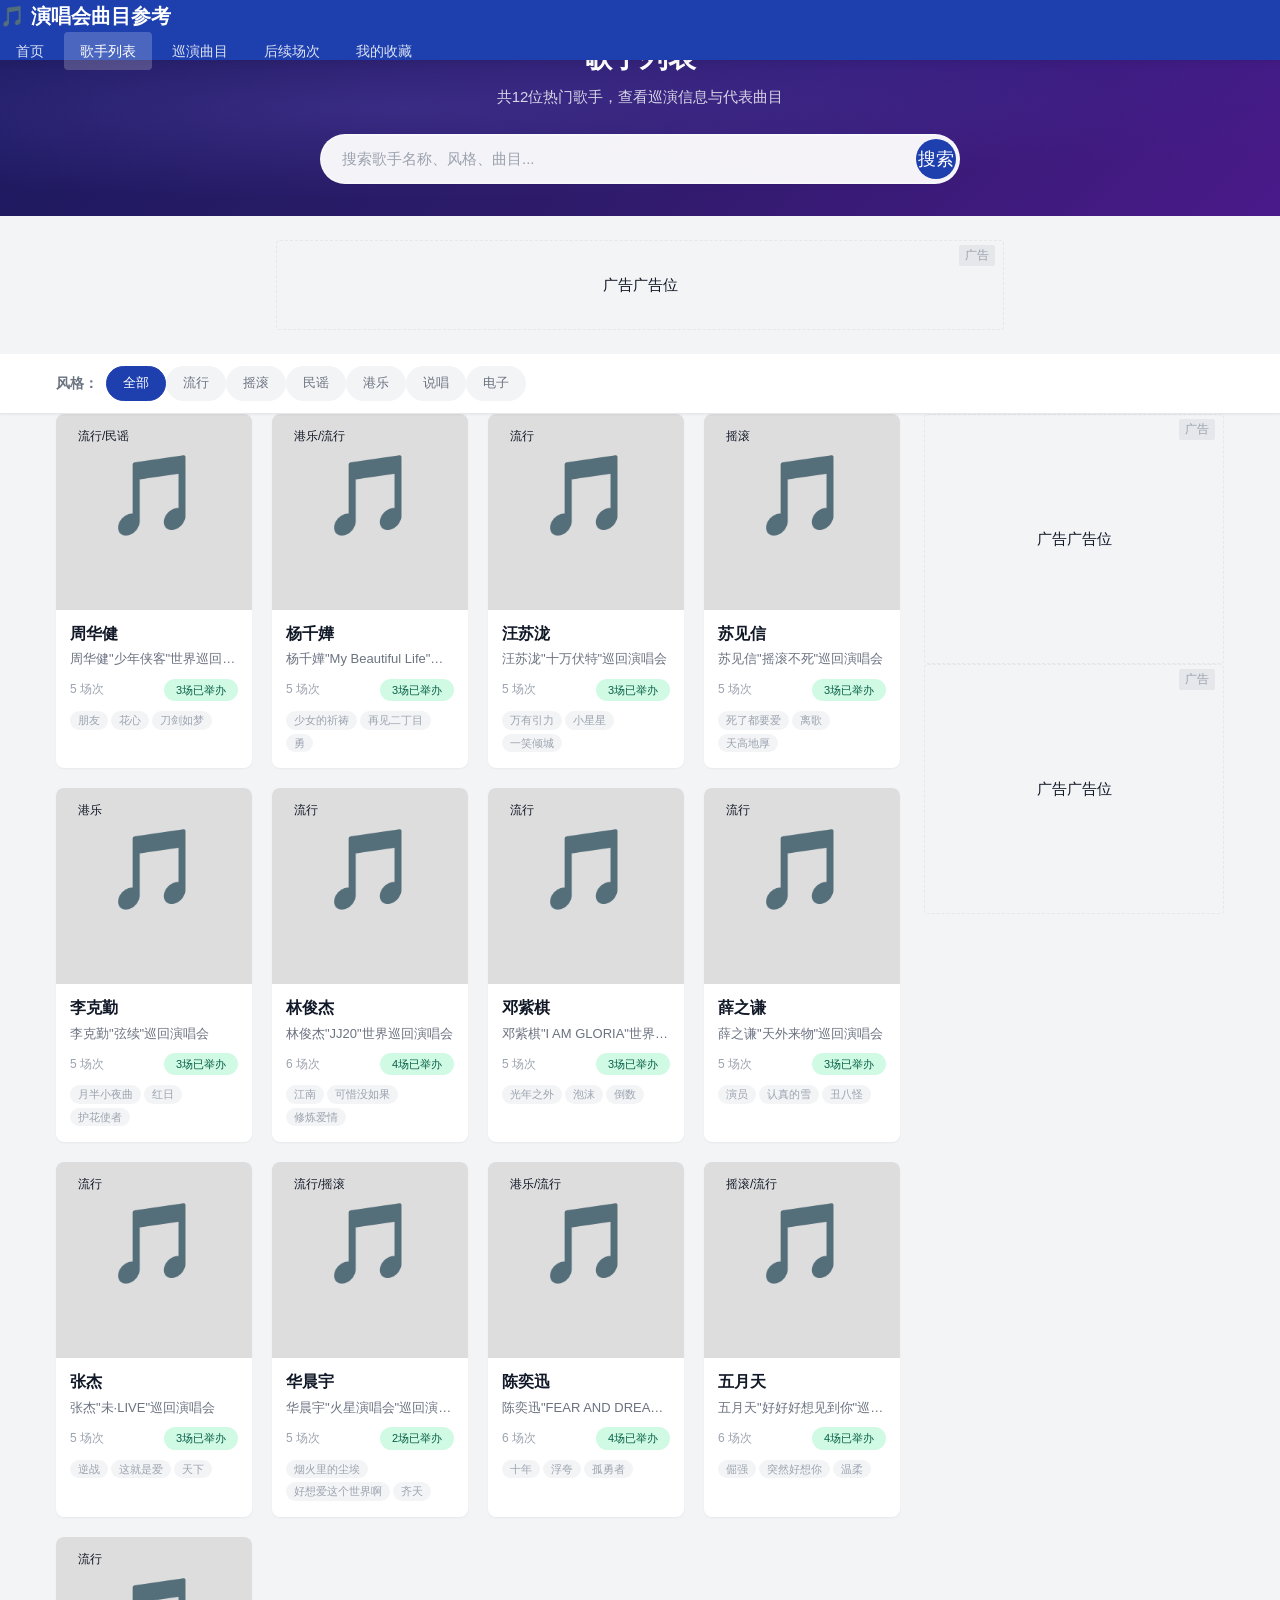
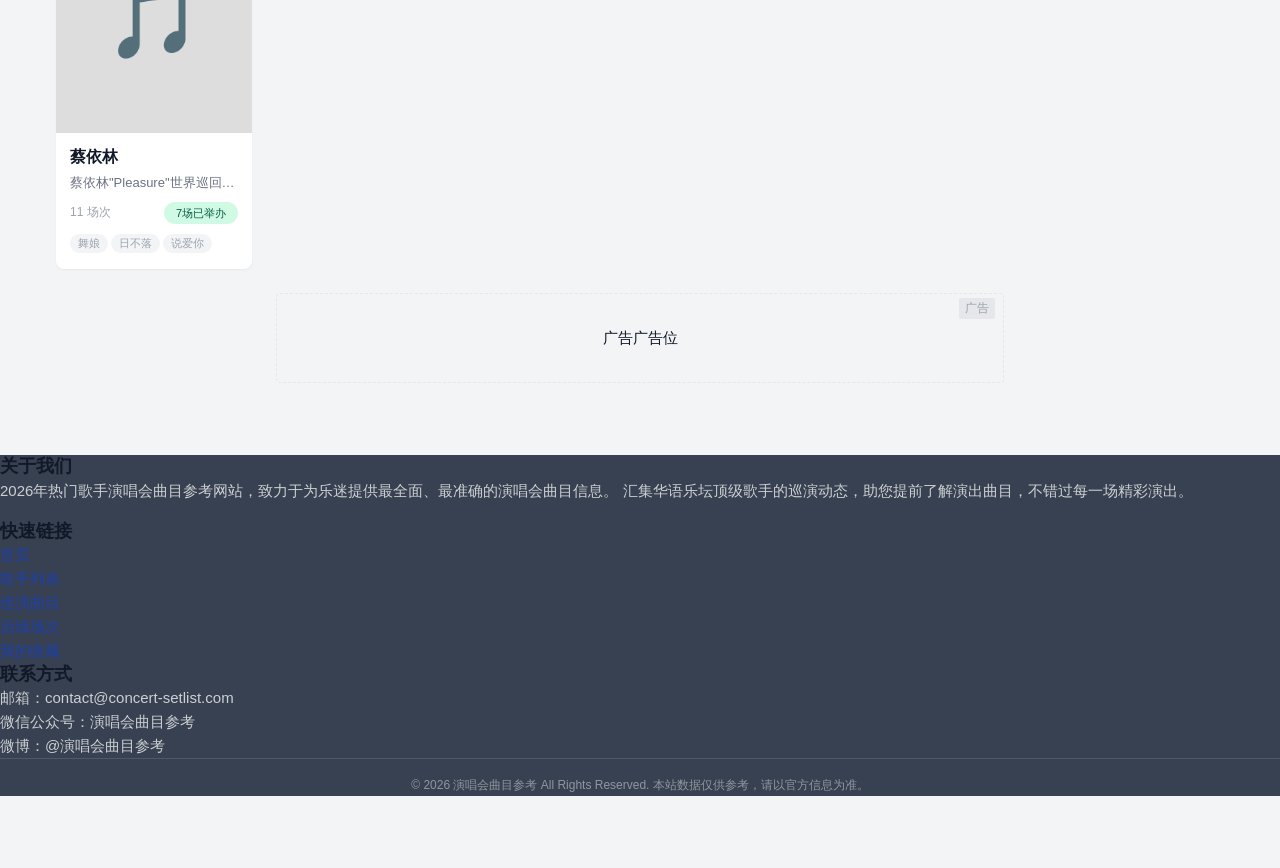
<file: singers.html>
<!DOCTYPE html>
<html lang="zh-CN">
<head>
    <meta charset="UTF-8">
    <meta name="viewport" content="width=device-width, initial-scale=1.0">
    <title>歌手列表 - 2026年热门歌手演唱会曲目参考</title>
    <meta name="description" content="2026年热门歌手演唱会曲目参考 - 完整歌手列表，包括周华健、陈奕迅、林俊杰、邓紫棋等12位热门歌手的巡演信息与代表曲目。">
    <meta name="keywords" content="歌手列表,2026演唱会,周华健,陈奕迅,林俊杰,邓紫棋,五月天,演唱会曲目">
    <link rel="stylesheet" href="css/style.css">
    <style>
        /* ===== 歌手列表页专属样式 ===== */

        /* 页面顶部搜索区 */
        .page-search {
            background: linear-gradient(135deg, #1a1a5e 0%, #2d1b69 50%, #4a1a8a 100%);
            color: #ffffff;
            padding: 40px 0 32px;
            text-align: center;
            position: relative;
            overflow: hidden;
        }

        .page-search::before {
            content: "";
            position: absolute;
            top: 0; left: 0; right: 0; bottom: 0;
            background: radial-gradient(ellipse at 30% 50%, rgba(100, 80, 200, 0.3) 0%, transparent 60%),
                        radial-gradient(ellipse at 70% 30%, rgba(60, 40, 160, 0.25) 0%, transparent 50%);
            pointer-events: none;
        }

        .page-search .container {
            position: relative;
            z-index: 1;
        }

        .page-search h1 {
            color: #ffffff;
            font-size: 28px;
            font-weight: 800;
            margin-bottom: 8px;
        }

        .page-search > .container > p {
            color: rgba(255, 255, 255, 0.8);
            font-size: 15px;
            margin-bottom: 24px;
        }

        .page-search .search-box input {
            background-color: rgba(255, 255, 255, 0.95);
            border: 2px solid rgba(255, 255, 255, 0.3);
            height: 50px;
            font-size: 15px;
        }

        .page-search .search-box input:focus {
            border-color: rgba(255, 255, 255, 0.6);
            box-shadow: 0 0 0 4px rgba(255, 255, 255, 0.15);
        }

        /* 风格筛选标签栏 */
        .style-filter-bar {
            background-color: var(--color-white);
            border-bottom: 1px solid var(--color-medium-gray);
            position: sticky;
            top: var(--nav-height);
            z-index: 100;
            box-shadow: var(--shadow-sm);
        }

        .style-filter-bar .container {
            display: flex;
            align-items: center;
            gap: var(--spacing-sm);
            padding-top: 12px;
            padding-bottom: 12px;
            overflow-x: auto;
            -webkit-overflow-scrolling: touch;
        }

        .style-filter-bar .container::-webkit-scrollbar {
            display: none;
        }

        .style-filter-label {
            font-size: var(--font-size-body-sm);
            font-weight: 600;
            color: var(--color-text-secondary);
            white-space: nowrap;
            flex-shrink: 0;
        }

        .style-chip {
            display: inline-flex;
            align-items: center;
            padding: 6px 16px;
            font-size: var(--font-size-caption);
            font-weight: 500;
            color: var(--color-text-secondary);
            background-color: var(--color-light-gray);
            border: 1px solid transparent;
            border-radius: var(--radius-pill);
            cursor: pointer;
            transition: all var(--transition-fast);
            white-space: nowrap;
            flex-shrink: 0;
        }

        .style-chip:hover {
            border-color: var(--color-primary);
            color: var(--color-primary);
        }

        .style-chip.active {
            background-color: var(--color-primary);
            color: var(--color-white);
            border-color: var(--color-primary);
        }

        /* 歌手网格 */
        .singer-grid {
            display: grid;
            grid-template-columns: repeat(4, 1fr);
            gap: 20px;
        }

        .singer-card {
            display: flex;
            flex-direction: column;
            background-color: var(--color-white);
            border-radius: var(--radius-md);
            box-shadow: var(--shadow-sm);
            overflow: hidden;
            transition: box-shadow var(--transition-normal), transform var(--transition-normal);
            text-decoration: none;
            color: inherit;
            cursor: pointer;
        }

        .singer-card:hover {
            box-shadow: var(--shadow-lg);
            transform: translateY(-3px);
            color: inherit;
            text-decoration: none;
        }

        .singer-card-img {
            position: relative;
            width: 100%;
            aspect-ratio: 1 / 1;
            overflow: hidden;
            background-color: var(--color-light-gray);
        }

        .singer-card-img img {
            width: 100%;
            height: 100%;
            object-fit: cover;
            transition: transform var(--transition-slow);
        }

        .singer-card:hover .singer-card-img img {
            transform: scale(1.05);
        }

        .singer-card-img .tag {
            position: absolute;
            top: 10px;
            left: 10px;
        }

        .singer-card-info {
            padding: 14px;
        }

        .singer-card-info h3 {
            font-size: 16px;
            font-weight: 700;
            margin-bottom: 4px;
            color: var(--color-text-primary);
        }

        .singer-tour-name {
            font-size: 13px;
            color: var(--color-text-secondary);
            margin-bottom: 8px;
            white-space: nowrap;
            overflow: hidden;
            text-overflow: ellipsis;
        }

        .singer-meta {
            display: flex;
            align-items: center;
            justify-content: space-between;
            margin-bottom: 8px;
        }

        .singer-meta .tag-style {
            background-color: #EDE9FE;
            color: #6D28D9;
        }

        .singer-count {
            font-size: 12px;
            color: var(--color-text-muted);
        }

        .singer-hit-songs {
            font-size: 12px;
            color: var(--color-text-muted);
            line-height: 1.5;
            display: -webkit-box;
            -webkit-line-clamp: 2;
            -webkit-box-orient: vertical;
            overflow: hidden;
        }

        .singer-hit-songs span {
            display: inline-block;
            padding: 1px 8px;
            background-color: var(--color-light-gray);
            border-radius: 10px;
            margin: 2px 3px 2px 0;
            font-size: 11px;
        }

        /* 空状态 */
        .empty-state {
            text-align: center;
            padding: 60px 20px;
            color: var(--color-text-muted);
        }

        .empty-state .empty-icon {
            font-size: 48px;
            margin-bottom: 16px;
        }

        .empty-state h3 {
            font-size: 18px;
            color: var(--color-text-secondary);
            margin-bottom: 8px;
        }

        .empty-state p {
            font-size: 14px;
            margin-bottom: 0;
        }

        /* 广告容器间距 */
        #ad-top-banner,
        #ad-mid-banner {
            padding-top: 8px;
            padding-bottom: 8px;
        }

        /* ===== 手机端适配 ===== */
        @media screen and (max-width: 767px) {
            .page-search {
                padding: 32px 0 24px;
            }

            .page-search h1 {
                font-size: 20px;
            }

            .page-search > .container > p {
                font-size: 13px;
                margin-bottom: 16px;
            }

            .page-search .search-box input {
                height: 44px;
                font-size: 14px;
            }

            .style-filter-bar {
                top: 0;
            }

            .singer-grid {
                grid-template-columns: repeat(2, 1fr);
                gap: 12px;
            }

            .singer-card-info {
                padding: 10px;
            }

            .singer-card-info h3 {
                font-size: 14px;
            }

            .singer-tour-name {
                font-size: 12px;
                margin-bottom: 6px;
            }

            .singer-hit-songs span {
                font-size: 10px;
                padding: 1px 6px;
            }
        }

        /* ===== 平板适配 ===== */
        @media screen and (min-width: 768px) and (max-width: 1024px) {
            .singer-grid {
                grid-template-columns: repeat(3, 1fr);
            }
        }
    </style>
</head>
<body>
    <nav id="navbar"></nav>
    <nav id="mobile-nav"></nav>

    <main>
        <!-- 顶部搜索区 -->
        <section class="page-search">
            <div class="container">
                <h1>歌手列表</h1>
                <p>共12位热门歌手，查看巡演信息与代表曲目</p>
                <div class="search-box">
                    <input type="text" id="search-input" class="search-input" placeholder="搜索歌手名称、风格、曲目...">
                    <button id="search-btn" class="search-btn">搜索</button>
                </div>
            </div>
        </section>

        <!-- 广告位：顶部横幅 -->
        <div class="container" id="ad-top-banner"></div>

        <!-- 风格筛选标签栏 -->
        <div class="style-filter-bar">
            <div class="container">
                <span class="style-filter-label">风格：</span>
                <div id="style-filters">
                    <!-- JS动态渲染 -->
                </div>
            </div>
        </div>

        <!-- 主内容区 -->
        <section class="section">
            <div class="container">
                <div class="main-layout">
                    <div class="main-content">
                        <!-- 歌手网格 -->
                        <div class="singer-grid" id="singer-grid">
                            <!-- JS动态渲染 -->
                        </div>
                    </div>
                    <!-- 侧边栏广告 -->
                    <aside class="sidebar" id="sidebar-ads">
                        <!-- JS动态渲染 -->
                    </aside>
                </div>
            </div>
        </section>

        <!-- 广告位：中间横幅 -->
        <div class="container" id="ad-mid-banner"></div>
    </main>

    <footer id="footer"></footer>

    <!-- 手机端底部粘性广告 -->
    <div id="ad-mobile-sticky"></div>

    <script src="js/data.js"></script>
    <script src="js/common.js"></script>
    <script>
        // ==================== 初始化 ====================
        initApp();

        // ==================== 风格筛选配置 ====================
        const STYLES = ['全部', '流行', '摇滚', '民谣', '港乐', '说唱', '电子'];
        let currentStyle = '全部';
        let currentKeyword = '';

        // ==================== 渲染面包屑 ====================
        document.getElementById('breadcrumb-area') && (document.getElementById('breadcrumb-area').innerHTML = renderBreadcrumb([
            { label: '首页', url: 'index.html' },
            { label: '歌手列表', url: 'singers.html' }
        ]));

        // ==================== 渲染广告位 ====================
        document.getElementById('ad-top-banner').innerHTML = renderAd('banner', 'singers-top');
        document.getElementById('ad-mid-banner').innerHTML = renderAd('banner', 'singers-mid');
        document.getElementById('ad-mobile-sticky').innerHTML = renderAd('mobile-sticky', 'singers-mobile');

        // 侧边栏广告
        const sidebarAds = document.getElementById('sidebar-ads');
        sidebarAds.innerHTML = renderAd('sidebar', 'singers-sidebar-1') + renderAd('sidebar', 'singers-sidebar-2');

        // ==================== 渲染风格筛选标签 ====================
        function renderStyleFilters() {
            const container = document.getElementById('style-filters');
            container.innerHTML = STYLES.map(style => {
                const activeClass = style === currentStyle ? ' active' : '';
                return `<span class="style-chip${activeClass}" data-style="${style}">${style}</span>`;
            }).join('');

            // 绑定点击事件
            container.querySelectorAll('.style-chip').forEach(chip => {
                chip.addEventListener('click', () => {
                    currentStyle = chip.dataset.style;
                    // 更新高亮
                    container.querySelectorAll('.style-chip').forEach(c => c.classList.remove('active'));
                    chip.classList.add('active');
                    renderSingerGrid();
                });
            });
        }

        // ==================== 获取筛选后的歌手列表 ====================
        function getFilteredSingers() {
            let filtered = [...singers];

            // 风格筛选
            if (currentStyle !== '全部') {
                filtered = filtered.filter(s => s.style.includes(currentStyle));
            }

            // 搜索筛选
            if (currentKeyword) {
                const kw = currentKeyword.toLowerCase();
                filtered = filtered.filter(s =>
                    s.name.toLowerCase().includes(kw) ||
                    s.style.toLowerCase().includes(kw) ||
                    s.hitSongs.some(song => song.toLowerCase().includes(kw))
                );
            }

            return filtered;
        }

        // ==================== 渲染歌手卡片网格 ====================
        function renderSingerGrid() {
            const container = document.getElementById('singer-grid');
            const filtered = getFilteredSingers();

            if (filtered.length === 0) {
                container.innerHTML = `
                    <div class="empty-state" style="grid-column: 1 / -1;">
                        <div class="empty-icon">🎤</div>
                        <h3>未找到匹配的歌手</h3>
                        <p>请尝试更换筛选条件或搜索关键词</p>
                    </div>
                `;
                return;
            }

            container.innerHTML = filtered.map(singer => {
                const tour = tours.find(t => t.singerId === singer.id);
                const tourShows = tour ? getShowsByTourId(tour.id) : [];
                const pastShows = tourShows.filter(s => s.isPast);
                const upcomingShows = tourShows.filter(s => !s.isPast);

                return `
                    <a href="singer.html?id=${singer.id}" class="singer-card">
                        <div class="singer-card-img">
                            <img src="${singer.avatar}" alt="${singer.name}" loading="lazy"
                                 onerror="this.src='data:image/svg+xml,<svg xmlns=%22http://www.w3.org/2000/svg%22 viewBox=%220 0 100 100%22><rect fill=%22%23ddd%22 width=%22100%22 height=%22100%22/><text x=%2250%22 y=%2255%22 text-anchor=%22middle%22 font-size=%2240%22>🎵</text></svg>'">
                            <span class="tag tag-style">${singer.style}</span>
                        </div>
                        <div class="singer-card-info">
                            <h3>${singer.name}</h3>
                            <p class="singer-tour-name">${tour ? tour.name : ''}</p>
                            <div class="singer-meta">
                                <span class="singer-count">${tourShows.length} 场次</span>
                                ${pastShows.length > 0 ? `<span class="tag tag-new" style="font-size:11px;">${pastShows.length}场已举办</span>` : ''}
                            </div>
                            <div class="singer-hit-songs">
                                ${singer.hitSongs.map(song => `<span>${song}</span>`).join('')}
                            </div>
                        </div>
                    </a>
                `;
            }).join('');
        }

        // ==================== 搜索功能 ====================
        const searchInput = document.getElementById('search-input');
        const searchBtn = document.getElementById('search-btn');
        let searchTimer = null;

        searchInput.addEventListener('input', () => {
            clearTimeout(searchTimer);
            searchTimer = setTimeout(() => {
                currentKeyword = searchInput.value.trim();
                renderSingerGrid();
            }, 300);
        });

        searchBtn.addEventListener('click', () => {
            currentKeyword = searchInput.value.trim();
            renderSingerGrid();
        });

        searchInput.addEventListener('keypress', (e) => {
            if (e.key === 'Enter') {
                currentKeyword = searchInput.value.trim();
                renderSingerGrid();
            }
        });

        // ==================== 初始渲染 ====================
        renderStyleFilters();
        renderSingerGrid();
    </script>
</body>
</html>
</file>
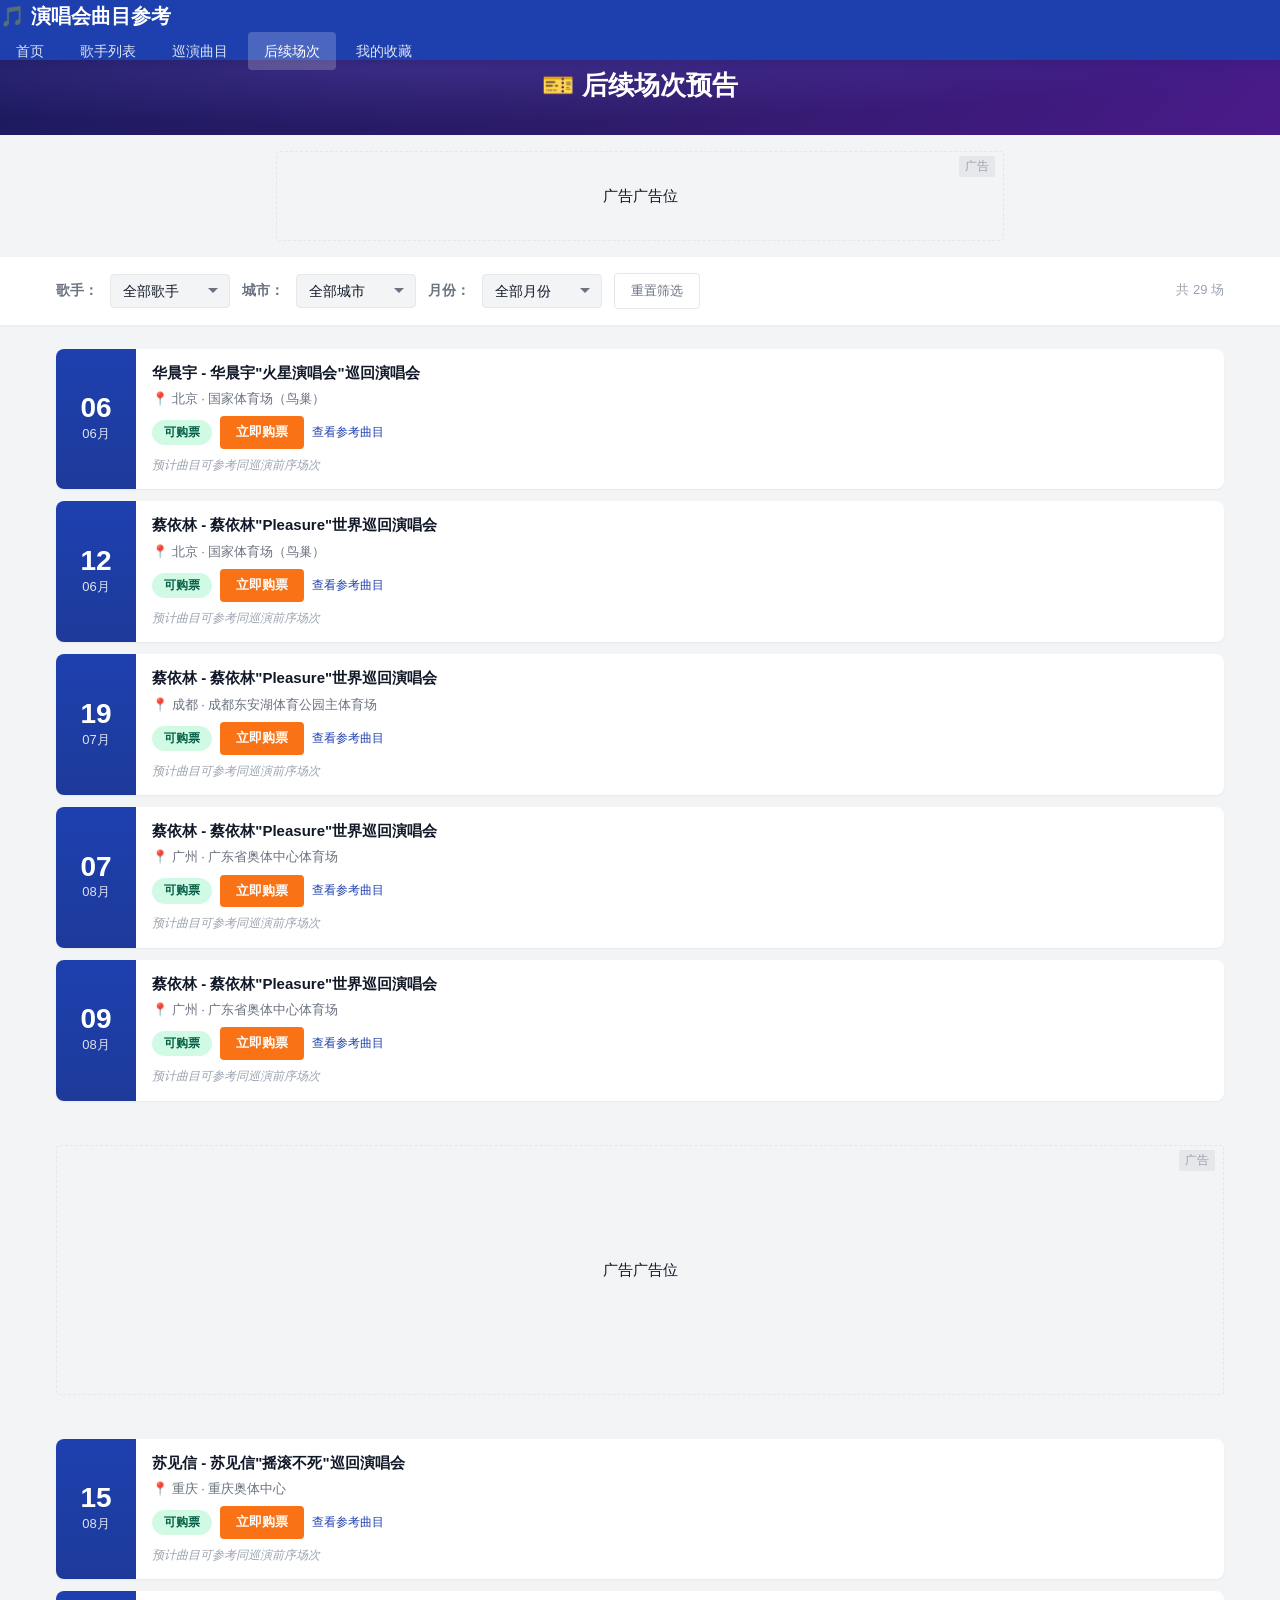
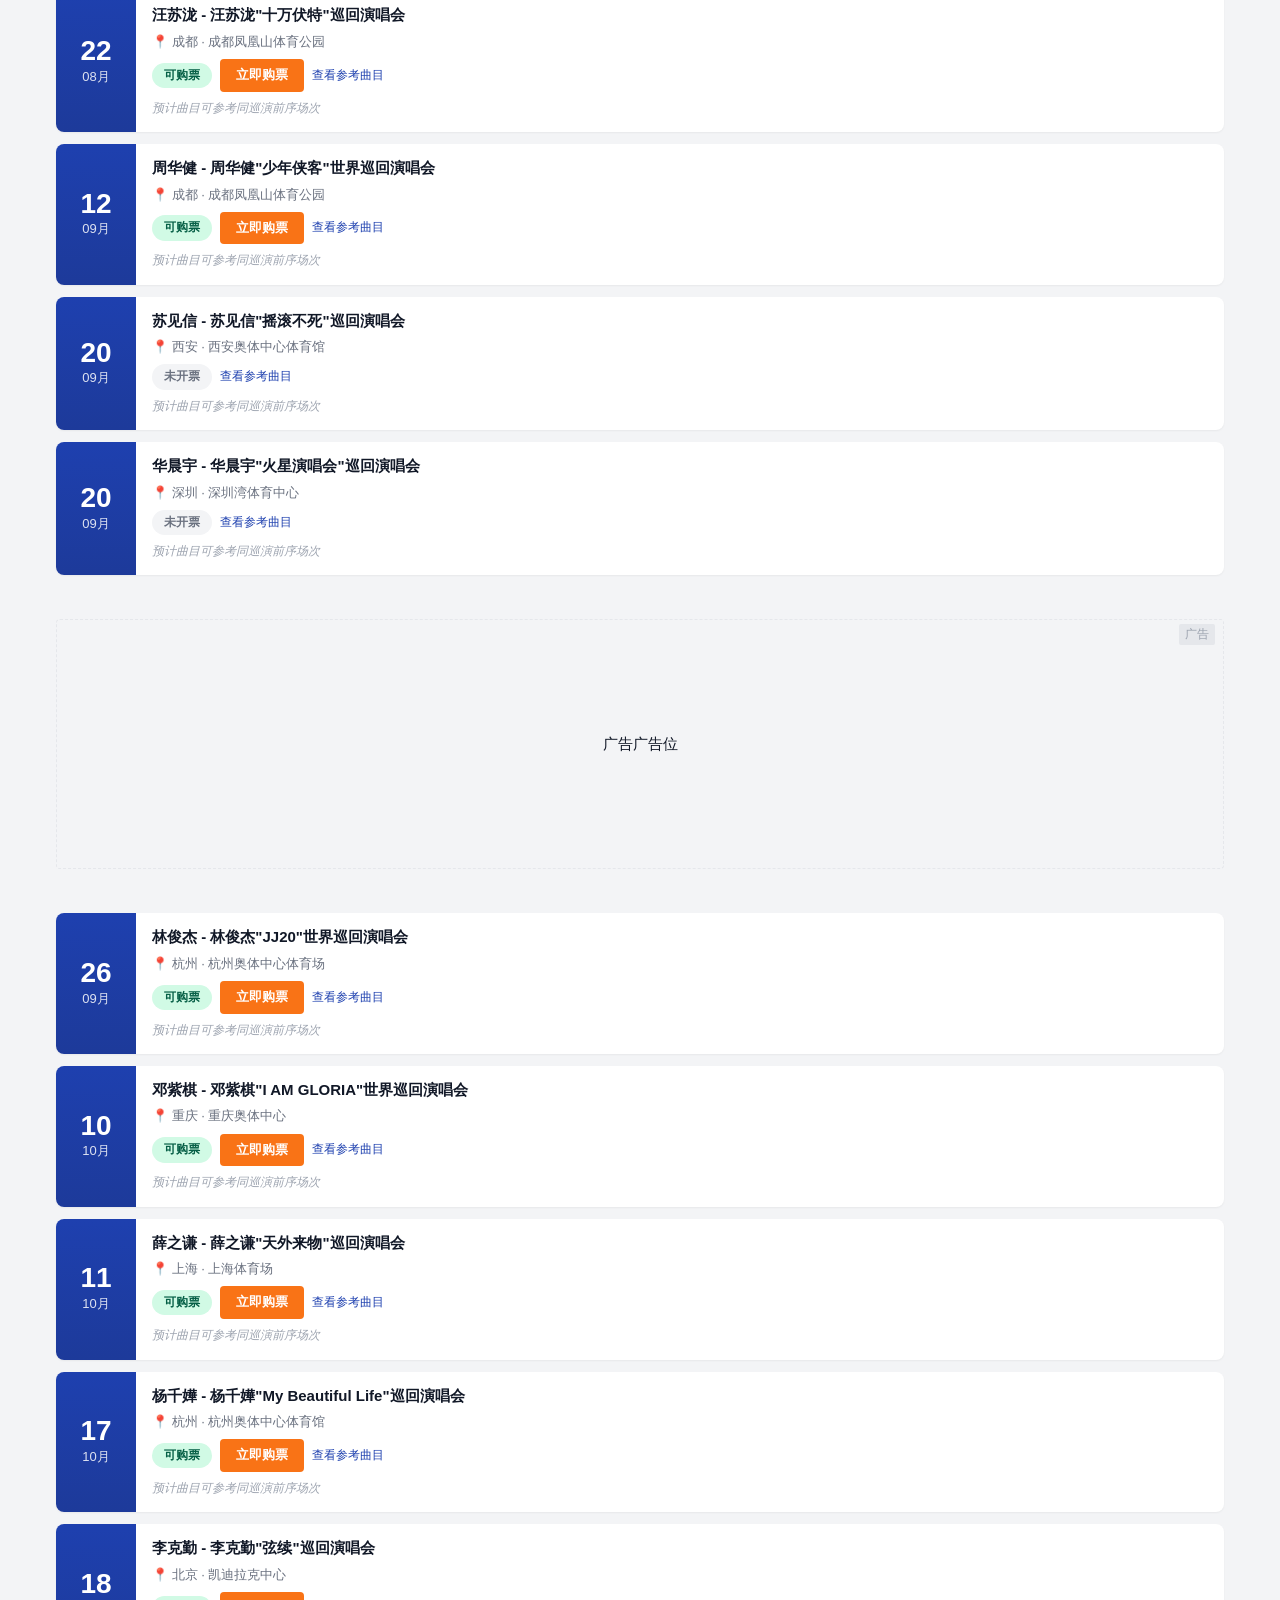
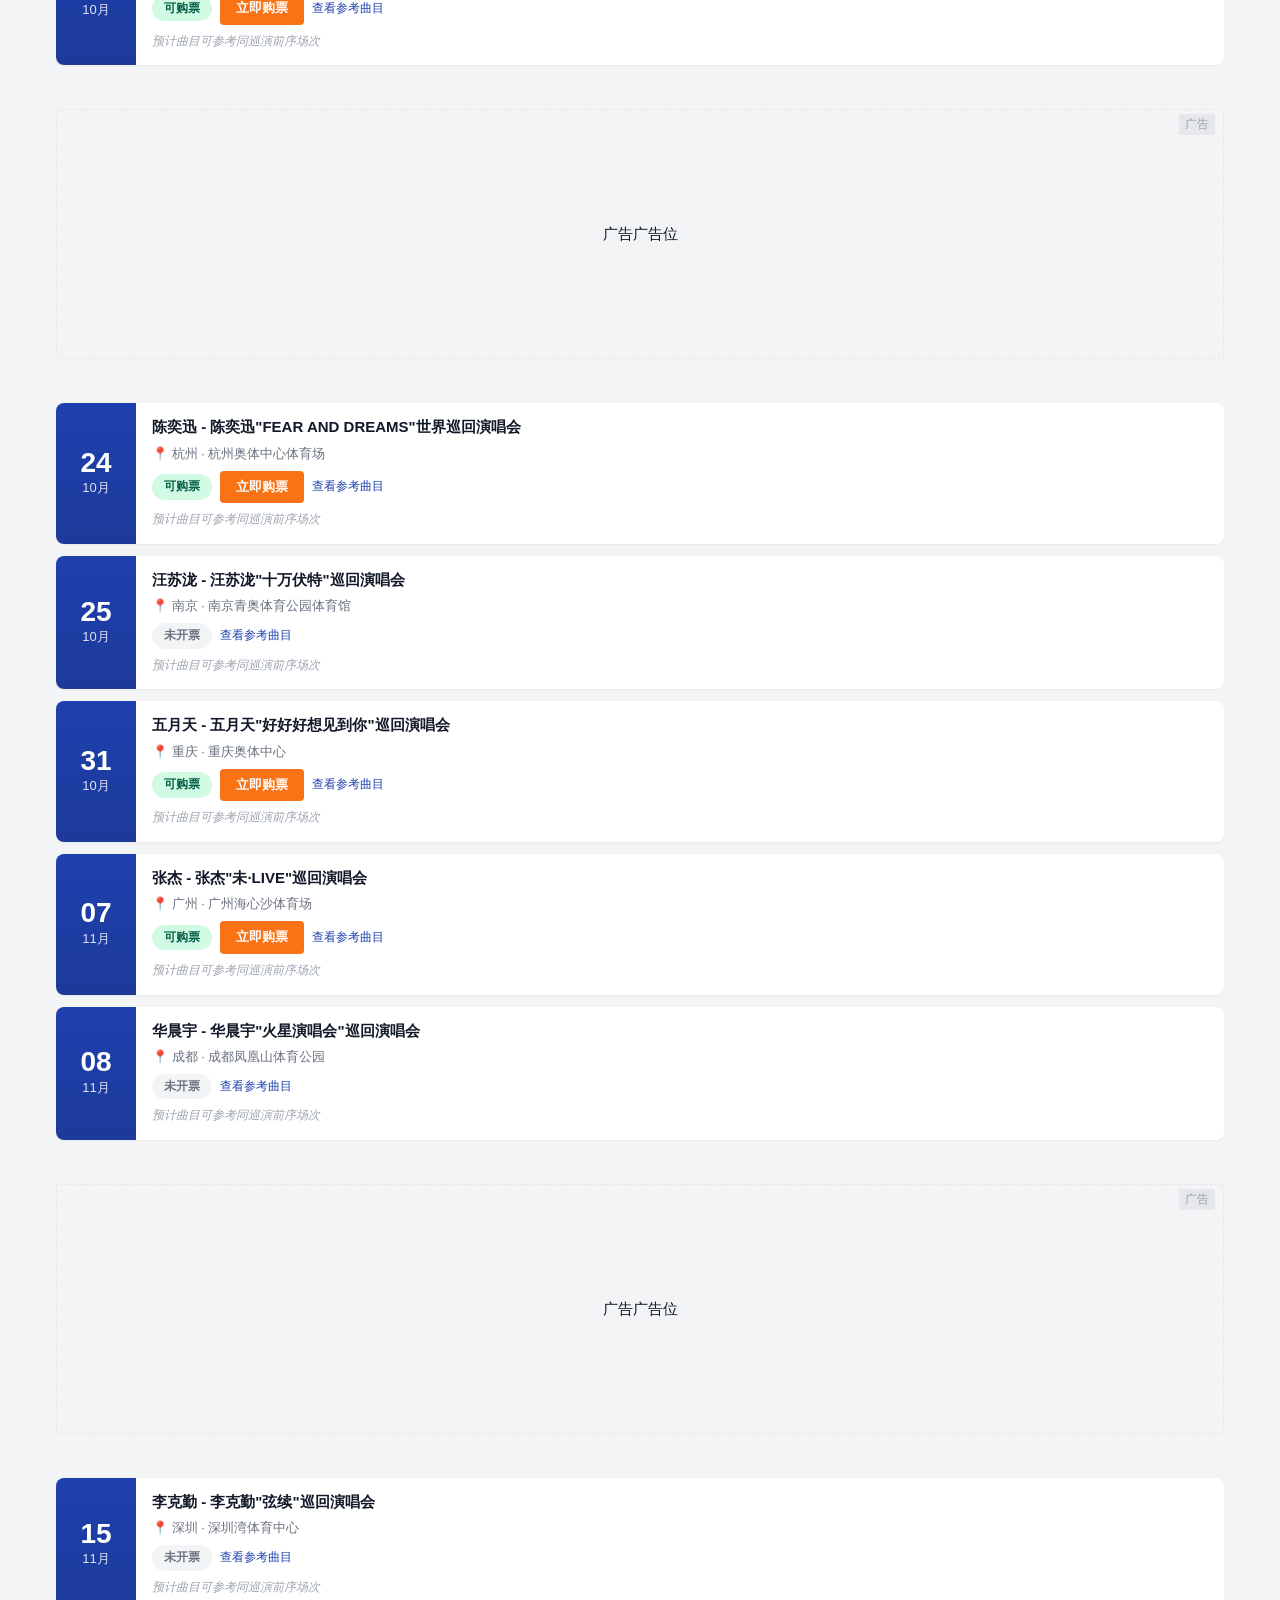
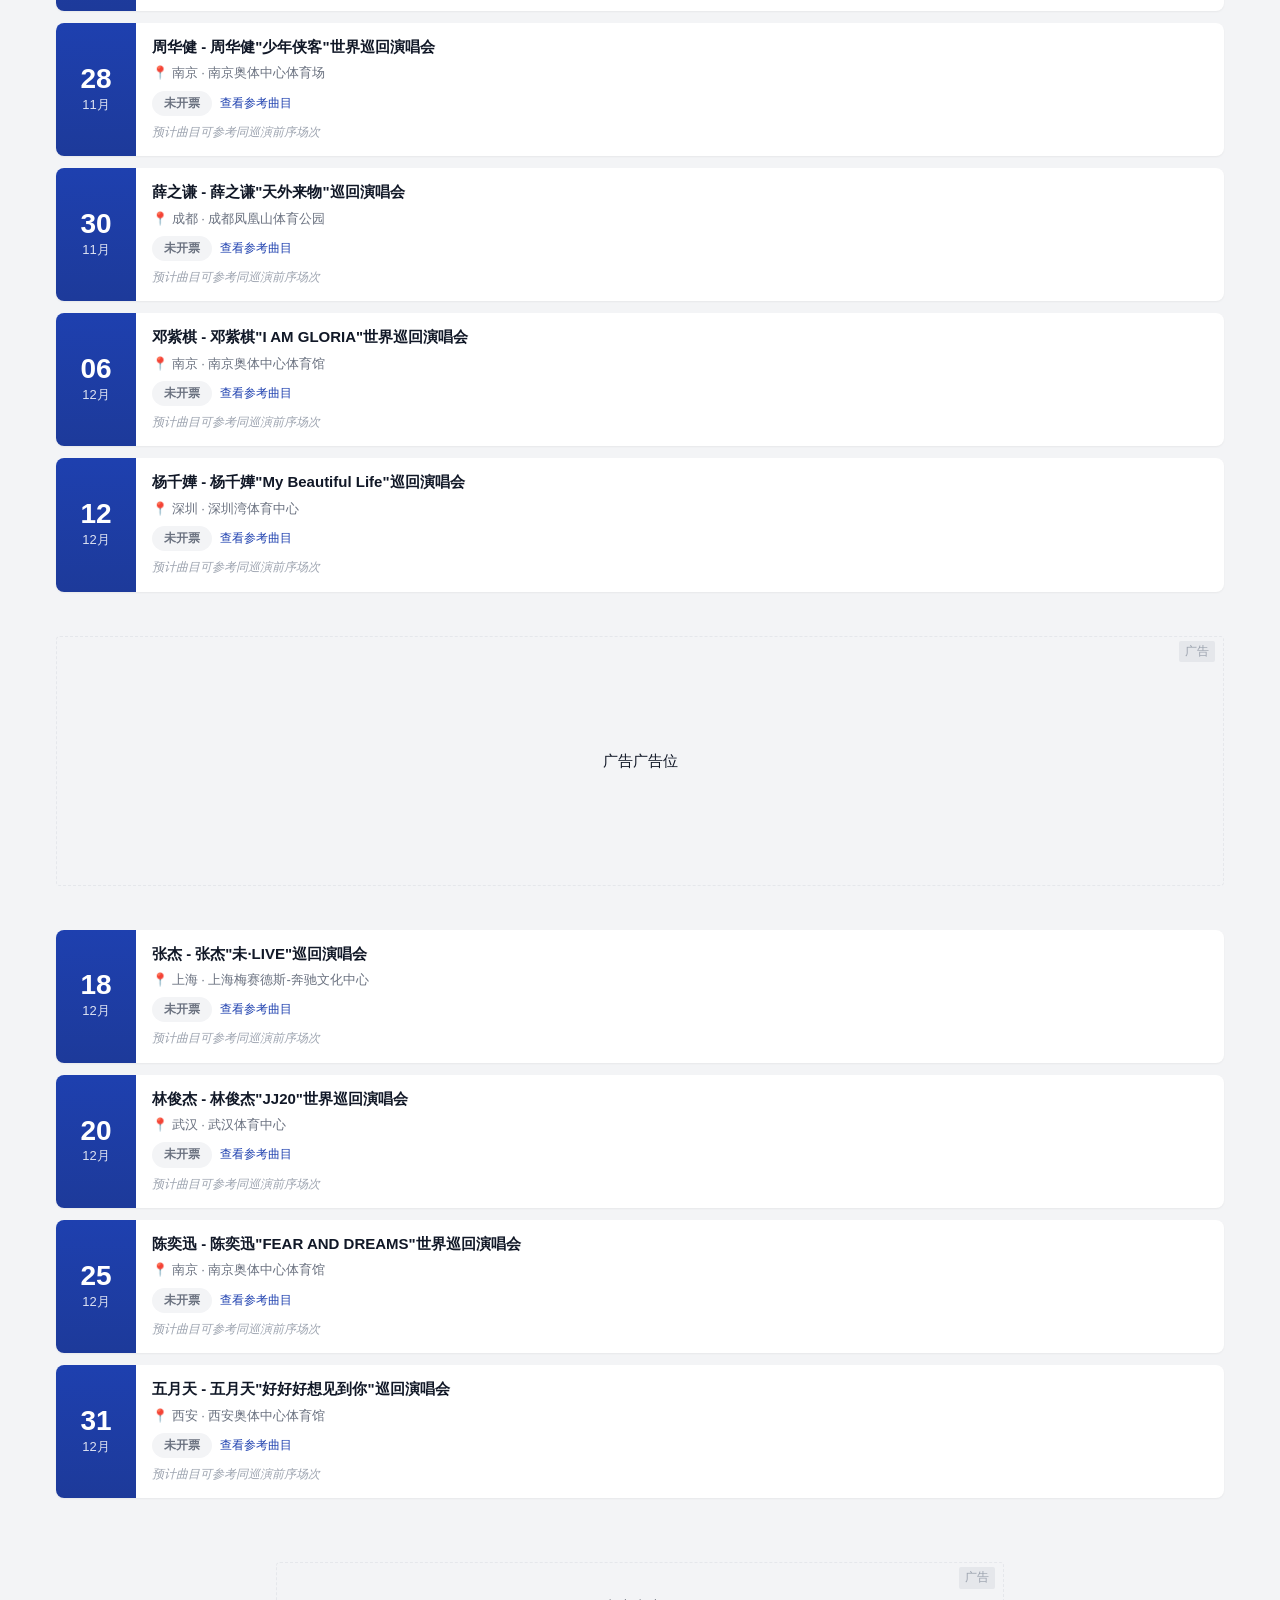
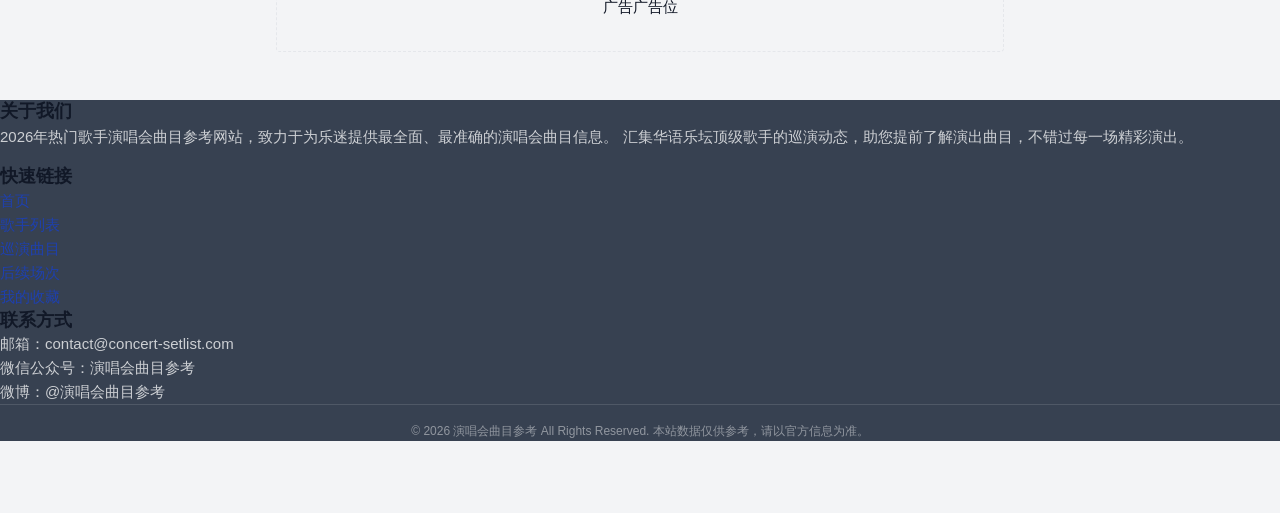
<file: upcoming.html>
<!DOCTYPE html>
<html lang="zh-CN">
<head>
    <meta charset="UTF-8">
    <meta name="viewport" content="width=device-width, initial-scale=1.0">
    <title>后续场次预告 - 2026年热门歌手演唱会曲目参考</title>
    <meta name="description" content="2026年热门歌手演唱会后续场次预告，查询即将举办的演唱会信息，包含售票状态、购票链接、参考曲目等。">
    <meta name="keywords" content="2026演唱会预告,演唱会购票,演唱会场次,演唱会售票,周华健演唱会,陈奕迅演唱会">
    <meta name="robots" content="index, follow">
    <meta property="og:title" content="后续场次预告 - 2026年热门歌手演唱会曲目参考">
    <meta property="og:description" content="查询2026年即将举办的热门歌手演唱会场次，获取售票状态和参考曲目信息。">
    <meta property="og:type" content="website">
    <link rel="stylesheet" href="css/style.css">
    <style>
        /* ===== 后续场次页面专属样式 ===== */

        .page-header {
            background: linear-gradient(135deg, #1a1a5e 0%, #2d1b69 50%, #4a1a8a 100%);
            color: #ffffff;
            padding: 32px 0 24px;
            text-align: center;
            position: relative;
            overflow: hidden;
        }

        .page-header::before {
            content: "";
            position: absolute;
            top: 0;
            left: 0;
            right: 0;
            bottom: 0;
            background: radial-gradient(ellipse at 30% 50%, rgba(100, 80, 200, 0.3) 0%, transparent 60%),
                        radial-gradient(ellipse at 70% 30%, rgba(60, 40, 160, 0.25) 0%, transparent 50%);
            pointer-events: none;
        }

        .page-header .container {
            position: relative;
            z-index: 1;
        }

        .page-header h1 {
            color: #ffffff;
            font-size: 26px;
            font-weight: 800;
            margin-bottom: 8px;
        }

        .page-header .breadcrumb {
            justify-content: center;
            color: rgba(255, 255, 255, 0.7);
        }

        .page-header .breadcrumb a {
            color: rgba(255, 255, 255, 0.7);
        }

        .page-header .breadcrumb a:hover {
            color: #ffffff;
        }

        .page-header .breadcrumb .active {
            color: #ffffff;
        }

        .page-header .breadcrumb .breadcrumb-separator {
            color: rgba(255, 255, 255, 0.5);
        }

        /* 筛选栏 */
        .filter-bar {
            background-color: var(--color-white);
            padding: 16px 0;
            box-shadow: var(--shadow-sm);
            position: sticky;
            top: var(--nav-height);
            z-index: 100;
        }

        .filter-bar .container {
            display: flex;
            align-items: center;
            gap: 12px;
            flex-wrap: wrap;
        }

        .filter-bar label {
            font-size: 14px;
            font-weight: 600;
            color: var(--color-text-secondary);
            white-space: nowrap;
        }

        .filter-bar select {
            padding: 8px 32px 8px 12px;
            font-size: 14px;
            color: var(--color-text-primary);
            background-color: var(--color-light-gray);
            border: 1px solid var(--color-medium-gray);
            border-radius: var(--radius-sm);
            cursor: pointer;
            appearance: none;
            -webkit-appearance: none;
            background-image: url("data:image/svg+xml,%3Csvg xmlns='http://www.w3.org/2000/svg' width='12' height='12' viewBox='0 0 12 12'%3E%3Cpath fill='%236B7280' d='M6 8L1 3h10z'/%3E%3C/svg%3E");
            background-repeat: no-repeat;
            background-position: right 10px center;
            min-width: 120px;
            transition: border-color var(--transition-fast);
        }

        .filter-bar select:focus {
            border-color: var(--color-primary);
            outline: none;
            box-shadow: 0 0 0 3px rgba(30, 64, 175, 0.15);
        }

        .filter-bar .btn-reset {
            padding: 8px 16px;
            font-size: 13px;
            color: var(--color-text-secondary);
            background-color: transparent;
            border: 1px solid var(--color-medium-gray);
            border-radius: var(--radius-sm);
            cursor: pointer;
            transition: all var(--transition-fast);
            white-space: nowrap;
        }

        .filter-bar .btn-reset:hover {
            border-color: var(--color-primary);
            color: var(--color-primary);
            background-color: var(--color-primary-bg);
        }

        .filter-result-count {
            margin-left: auto;
            font-size: 13px;
            color: var(--color-text-muted);
            white-space: nowrap;
        }

        /* 场次列表区 */
        .upcoming-section {
            padding: 24px 0 48px;
        }

        .show-list-upcoming {
            display: flex;
            flex-direction: column;
            gap: 12px;
        }

        .upcoming-card {
            display: flex;
            align-items: stretch;
            background-color: var(--color-white);
            border-radius: var(--radius-md);
            box-shadow: var(--shadow-sm);
            overflow: hidden;
            transition: box-shadow var(--transition-normal), transform var(--transition-normal);
        }

        .upcoming-card:hover {
            box-shadow: var(--shadow-lg);
            transform: translateY(-2px);
        }

        .upcoming-card-date {
            flex-shrink: 0;
            width: 80px;
            display: flex;
            flex-direction: column;
            align-items: center;
            justify-content: center;
            background: linear-gradient(180deg, #1E40AF 0%, #1D3A9A 100%);
            color: #ffffff;
            padding: 12px 8px;
            text-align: center;
        }

        .upcoming-card-date .date-day {
            font-size: 28px;
            font-weight: 800;
            line-height: 1.1;
        }

        .upcoming-card-date .date-month {
            font-size: 13px;
            font-weight: 500;
            opacity: 0.85;
        }

        .upcoming-card-body {
            flex: 1;
            padding: 14px 16px;
            min-width: 0;
            display: flex;
            flex-direction: column;
            justify-content: center;
            gap: 6px;
        }

        .upcoming-card-body h3 {
            font-size: 15px;
            font-weight: 700;
            color: var(--color-text-primary);
            margin-bottom: 0;
            white-space: nowrap;
            overflow: hidden;
            text-overflow: ellipsis;
        }

        .upcoming-card-body .show-location {
            font-size: 13px;
            color: var(--color-text-secondary);
            margin-bottom: 0;
        }

        .upcoming-card-actions {
            display: flex;
            align-items: center;
            gap: 8px;
            flex-wrap: wrap;
        }

        .upcoming-card-hint {
            font-size: 12px;
            color: var(--color-text-muted);
            margin-bottom: 0;
            font-style: italic;
        }

        .upcoming-card-ref {
            font-size: 12px;
            color: var(--color-primary);
            text-decoration: none;
            white-space: nowrap;
        }

        .upcoming-card-ref:hover {
            text-decoration: underline;
            color: var(--color-primary-hover);
        }

        /* 售票状态标签 */
        .status-tag {
            display: inline-flex;
            align-items: center;
            padding: 3px 12px;
            font-size: 12px;
            font-weight: 600;
            border-radius: var(--radius-pill);
            white-space: nowrap;
        }

        .status-available {
            background-color: #D1FAE5;
            color: #065F46;
        }

        .status-soldout {
            background-color: #FEE2E2;
            color: #991B1B;
        }

        .status-upcoming {
            background-color: #F3F4F6;
            color: #6B7280;
        }

        .btn-buy {
            display: inline-flex;
            align-items: center;
            gap: 4px;
            padding: 6px 16px;
            font-size: 13px;
            font-weight: 600;
            color: #ffffff;
            background-color: #F97316;
            border-radius: var(--radius-sm);
            text-decoration: none;
            transition: all var(--transition-fast);
            white-space: nowrap;
        }

        .btn-buy:hover {
            background-color: #EA6A10;
            color: #ffffff;
            box-shadow: var(--shadow-md);
            text-decoration: none;
        }

        /* 空状态 */
        .empty-state {
            text-align: center;
            padding: 60px 20px;
            color: var(--color-text-muted);
        }

        .empty-state .empty-icon {
            font-size: 48px;
            margin-bottom: 16px;
        }

        .empty-state h3 {
            font-size: 18px;
            color: var(--color-text-secondary);
            margin-bottom: 8px;
        }

        .empty-state p {
            font-size: 14px;
            color: var(--color-text-muted);
            margin-bottom: 0;
        }

        /* 广告间距 */
        .ad-slot-wrapper {
            padding: 8px 0;
        }

        /* ===== 手机端适配 ===== */
        @media screen and (max-width: 767px) {
            .page-header {
                padding: 20px 0 16px;
            }

            .page-header h1 {
                font-size: 20px;
            }

            .filter-bar {
                position: static;
                padding: 12px 0;
            }

            .filter-bar .container {
                gap: 8px;
            }

            .filter-bar select {
                flex: 1;
                min-width: 0;
                font-size: 13px;
                padding: 7px 28px 7px 10px;
            }

            .filter-bar label {
                width: 100%;
            }

            .filter-result-count {
                width: 100%;
                margin-left: 0;
                text-align: center;
            }

            .upcoming-card {
                flex-direction: column;
            }

            .upcoming-card-date {
                width: 100%;
                flex-direction: row;
                gap: 8px;
                padding: 8px 14px;
            }

            .upcoming-card-date .date-day {
                font-size: 22px;
            }

            .upcoming-card-body {
                padding: 10px 14px;
            }

            .upcoming-card-body h3 {
                font-size: 14px;
            }

            .upcoming-section {
                padding: 16px 0 32px;
            }
        }
    </style>
</head>
<body>
    <nav id="navbar"></nav>
    <nav id="mobile-nav"></nav>

    <main>
        <!-- 页面头部 -->
        <section class="page-header">
            <div class="container">
                <div id="breadcrumb"></div>
                <h1>🎫 后续场次预告</h1>
            </div>
        </section>

        <!-- 顶部广告 -->
        <div class="container" id="ad-top-banner"></div>

        <!-- 筛选栏 -->
        <div class="filter-bar">
            <div class="container">
                <label for="filter-singer">歌手：</label>
                <select id="filter-singer">
                    <option value="">全部歌手</option>
                </select>
                <label for="filter-city">城市：</label>
                <select id="filter-city">
                    <option value="">全部城市</option>
                </select>
                <label for="filter-month">月份：</label>
                <select id="filter-month">
                    <option value="">全部月份</option>
                    <option value="1">1月</option>
                    <option value="2">2月</option>
                    <option value="3">3月</option>
                    <option value="4">4月</option>
                    <option value="5">5月</option>
                    <option value="6">6月</option>
                    <option value="7">7月</option>
                    <option value="8">8月</option>
                    <option value="9">9月</option>
                    <option value="10">10月</option>
                    <option value="11">11月</option>
                    <option value="12">12月</option>
                </select>
                <button class="btn-reset" id="btn-reset">重置筛选</button>
                <span class="filter-result-count" id="result-count"></span>
            </div>
        </div>

        <!-- 场次列表 -->
        <section class="upcoming-section">
            <div class="container">
                <div class="show-list-upcoming" id="upcoming-list">
                    <!-- JS动态渲染 -->
                </div>
            </div>
        </section>

        <!-- 底部广告 -->
        <div class="container" id="ad-bottom-banner"></div>
    </main>

    <footer id="footer"></footer>

    <!-- 手机端底部粘性广告 -->
    <div id="ad-mobile-sticky"></div>

    <script src="js/data.js"></script>
    <script src="js/common.js"></script>
    <script>
        // ======================== 初始化 ========================
        initApp();

        // ======================== 渲染面包屑 ========================
        document.getElementById('breadcrumb').innerHTML = renderBreadcrumb([
            { label: '首页', url: 'index.html' },
            { label: '后续场次' }
        ]);

        // ======================== 渲染广告位 ========================
        document.getElementById('ad-top-banner').innerHTML = renderAd('banner', 'upcoming-top');
        document.getElementById('ad-bottom-banner').innerHTML = renderAd('banner', 'upcoming-bottom');
        document.getElementById('ad-mobile-sticky').innerHTML = renderAd('mobile-sticky', 'upcoming-mobile');

        // ======================== 填充筛选选项 ========================
        const filterSinger = document.getElementById('filter-singer');
        const filterCity = document.getElementById('filter-city');
        const filterMonth = document.getElementById('filter-month');
        const btnReset = document.getElementById('btn-reset');
        const resultList = document.getElementById('upcoming-list');
        const resultCount = document.getElementById('result-count');

        // 获取所有未举办的场次
        let upcomingShows = shows
            .filter(s => !s.isPast)
            .sort((a, b) => new Date(a.date) - new Date(b.date));

        // 填充歌手下拉
        const singerSet = new Set();
        upcomingShows.forEach(show => {
            const tour = getTourById(show.tourId);
            if (tour) singerSet.add(tour.singerId);
        });
        singerSet.forEach(singerId => {
            const singer = getSingerById(singerId);
            if (singer) {
                const opt = document.createElement('option');
                opt.value = singerId;
                opt.textContent = singer.name;
                filterSinger.appendChild(opt);
            }
        });

        // 填充城市下拉
        const citySet = new Set();
        upcomingShows.forEach(show => citySet.add(show.city));
        [...citySet].sort().forEach(city => {
            const opt = document.createElement('option');
            opt.value = city;
            opt.textContent = city;
            filterCity.appendChild(opt);
        });

        // 从URL参数读取预选值
        const urlParams = new URLSearchParams(window.location.search);
        if (urlParams.get('singer')) filterSinger.value = urlParams.get('singer');
        if (urlParams.get('city')) filterCity.value = urlParams.get('city');
        if (urlParams.get('month')) filterMonth.value = urlParams.get('month');

        // ======================== 查找同巡演已举办场次 ========================
        function findPastShowInSameTour(tourId) {
            const pastShows = shows.filter(s => s.tourId === tourId && s.isPast);
            if (pastShows.length === 0) return null;
            // 返回最近一场已举办的场次
            return pastShows.sort((a, b) => new Date(b.date) - new Date(a.date))[0];
        }

        // ======================== 渲染场次列表 ========================
        function renderUpcomingList() {
            const singerFilter = filterSinger.value;
            const cityFilter = filterCity.value;
            const monthFilter = filterMonth.value;

            // 筛选
            let filtered = upcomingShows.filter(show => {
                const tour = getTourById(show.tourId);
                if (!tour) return false;

                if (singerFilter && tour.singerId !== singerFilter) return false;
                if (cityFilter && show.city !== cityFilter) return false;
                if (monthFilter) {
                    const showMonth = parseInt(show.date.split('-')[1], 10);
                    if (showMonth !== parseInt(monthFilter, 10)) return false;
                }
                return true;
            });

            // 更新结果计数
            resultCount.textContent = `共 ${filtered.length} 场`;

            if (filtered.length === 0) {
                resultList.innerHTML = `
                    <div class="empty-state">
                        <div class="empty-icon">🎵</div>
                        <h3>暂无符合条件的场次</h3>
                        <p>请尝试调整筛选条件，或稍后再来查看</p>
                    </div>
                `;
                return;
            }

            let html = '';
            filtered.forEach((show, index) => {
                const tour = getTourById(show.tourId);
                const singer = getSingerById(tour.singerId);

                // 售票状态样式
                let statusClass = 'status-upcoming';
                if (show.ticketStatus === '可购票') statusClass = 'status-available';
                else if (show.ticketStatus === '已售罄') statusClass = 'status-soldout';

                // 购票按钮
                const buyBtn = show.ticketStatus === '可购票'
                    ? `<a href="${show.ticketUrl}" class="btn-buy" target="_blank" rel="noopener noreferrer" onclick="event.stopPropagation()">立即购票</a>`
                    : '';

                // 查找同巡演已举办场次作为参考
                const refShow = findPastShowInSameTour(show.tourId);
                let refLink = '';
                if (refShow) {
                    refLink = `<a href="setlist.html?id=${refShow.id}" class="upcoming-card-ref">查看参考曲目</a>`;
                }

                // 每5个场次插入一个内嵌广告
                if (index > 0 && index % 5 === 0) {
                    html += `<div class="ad-slot-wrapper">${renderAd('inline', `upcoming-inline-${index}`)}</div>`;
                }

                html += `
                    <div class="upcoming-card">
                        <div class="upcoming-card-date">
                            <span class="date-day">${show.date.split('-')[2]}</span>
                            <span class="date-month">${show.date.split('-')[1]}月</span>
                        </div>
                        <div class="upcoming-card-body">
                            <h3>${singer.name} - ${tour.name}</h3>
                            <p class="show-location">📍 ${show.city} · ${show.venue}</p>
                            <div class="upcoming-card-actions">
                                <span class="status-tag ${statusClass}">${show.ticketStatus}</span>
                                ${buyBtn}
                                ${refLink}
                            </div>
                            <p class="upcoming-card-hint">预计曲目可参考同巡演前序场次</p>
                        </div>
                    </div>
                `;
            });

            resultList.innerHTML = html;
        }

        // ======================== 事件绑定 ========================
        filterSinger.addEventListener('change', renderUpcomingList);
        filterCity.addEventListener('change', renderUpcomingList);
        filterMonth.addEventListener('change', renderUpcomingList);

        btnReset.addEventListener('click', () => {
            filterSinger.value = '';
            filterCity.value = '';
            filterMonth.value = '';
            renderUpcomingList();
        });

        // ======================== 初始渲染 ========================
        renderUpcomingList();
    </script>
</body>
</html>
</file>
<file: css/style.css>
/* ============================================
   2026 热门歌手演唱会曲目参考网站 - 公共样式
   ============================================ */

/* ---------- 1. CSS 变量定义 ---------- */
:root {
  /* 主色调 */
  --color-primary: #1E40AF;
  --color-primary-hover: #1D3A9A;
  --color-primary-light: #3B5FCC;
  --color-primary-bg: rgba(30, 64, 175, 0.08);

  /* 辅助色 */
  --color-accent: #F97316;
  --color-accent-hover: #EA6A10;
  --color-accent-light: rgba(249, 115, 22, 0.12);

  /* 中性色 */
  --color-white: #FFFFFF;
  --color-light-gray: #F3F4F6;
  --color-medium-gray: #E5E7EB;
  --color-dark-gray: #374151;
  --color-text-primary: #111827;
  --color-text-secondary: #6B7280;
  --color-text-muted: #9CA3AF;

  /* 禁用色 */
  --color-disabled: #9CA3AF;
  --color-disabled-bg: #F3F4F6;

  /* 字体 */
  --font-family: "微软雅黑", "思源黑体", "Source Han Sans", -apple-system, BlinkMacSystemFont, "Segoe UI", Roboto, "Helvetica Neue", Arial, sans-serif;

  /* 字号 */
  --font-size-h1: 24px;
  --font-size-h2: 20px;
  --font-size-h3: 18px;
  --font-size-h4: 16px;
  --font-size-body: 15px;
  --font-size-body-sm: 14px;
  --font-size-caption: 13px;
  --font-size-small: 12px;

  /* 间距 */
  --spacing-xs: 4px;
  --spacing-sm: 8px;
  --spacing-md: 16px;
  --spacing-lg: 24px;
  --spacing-xl: 32px;
  --spacing-2xl: 48px;

  /* 圆角 */
  --radius-sm: 4px;
  --radius-md: 8px;
  --radius-lg: 12px;
  --radius-pill: 20px;
  --radius-full: 9999px;

  /* 阴影 */
  --shadow-sm: 0 1px 2px rgba(0, 0, 0, 0.05);
  --shadow-md: 0 2px 8px rgba(0, 0, 0, 0.08);
  --shadow-lg: 0 4px 16px rgba(0, 0, 0, 0.12);
  --shadow-xl: 0 8px 24px rgba(0, 0, 0, 0.15);

  /* 过渡 */
  --transition-fast: 0.15s ease;
  --transition-normal: 0.25s ease;
  --transition-slow: 0.35s ease;

  /* 布局 */
  --container-max-width: 1200px;
  --sidebar-width: 300px;
  --nav-height: 60px;
  --mobile-nav-height: 56px;
}

/* ---------- 2. 全局重置样式 ---------- */
*,
*::before,
*::after {
  box-sizing: border-box;
  margin: 0;
  padding: 0;
}

html {
  font-size: 16px;
  -webkit-text-size-adjust: 100%;
  -webkit-tap-highlight-color: transparent;
  scroll-behavior: smooth;
}

body {
  font-family: var(--font-family);
  font-size: var(--font-size-body);
  line-height: 1.6;
  color: var(--color-text-primary);
  background-color: var(--color-light-gray);
  -webkit-font-smoothing: antialiased;
  -moz-osx-font-smoothing: grayscale;
  min-height: 100vh;
  padding-bottom: var(--mobile-nav-height);
}

a {
  color: var(--color-primary);
  text-decoration: none;
  transition: color var(--transition-fast);
}

a:hover {
  color: var(--color-primary-hover);
}

ul, ol {
  list-style: none;
}

img {
  max-width: 100%;
  height: auto;
  display: block;
}

button,
input,
select,
textarea {
  font-family: inherit;
  font-size: inherit;
  color: inherit;
  border: none;
  outline: none;
  background: none;
}

button {
  cursor: pointer;
}

h1, h2, h3, h4, h5, h6 {
  font-weight: 700;
  line-height: 1.3;
  color: var(--color-text-primary);
}

h1 { font-size: var(--font-size-h1); }
h2 { font-size: var(--font-size-h2); }
h3 { font-size: var(--font-size-h3); }
h4 { font-size: var(--font-size-h4); }

p {
  margin-bottom: var(--spacing-md);
  line-height: 1.7;
}

/* ---------- 3. 导航栏样式 ---------- */

/* 顶部导航栏 - 电脑端 */
.navbar {
  position: fixed;
  top: 0;
  left: 0;
  right: 0;
  height: var(--nav-height);
  background-color: var(--color-primary);
  color: var(--color-white);
  z-index: 1000;
  box-shadow: var(--shadow-md);
}

.navbar .container {
  display: flex;
  align-items: center;
  justify-content: space-between;
  height: 100%;
}

.navbar-logo {
  display: flex;
  align-items: center;
  gap: var(--spacing-sm);
  font-size: 20px;
  font-weight: 700;
  color: var(--color-white);
  white-space: nowrap;
}

.navbar-logo:hover {
  color: var(--color-white);
  opacity: 0.9;
}

.navbar-logo .logo-icon {
  width: 32px;
  height: 32px;
  background-color: var(--color-accent);
  border-radius: var(--radius-sm);
  display: flex;
  align-items: center;
  justify-content: center;
  font-size: 18px;
}

.navbar-menu {
  display: flex;
  align-items: center;
  gap: var(--spacing-xs);
}

.navbar-menu a {
  display: flex;
  align-items: center;
  gap: 6px;
  padding: 8px 16px;
  color: rgba(255, 255, 255, 0.85);
  font-size: var(--font-size-body-sm);
  font-weight: 500;
  border-radius: var(--radius-sm);
  transition: all var(--transition-fast);
  white-space: nowrap;
}

.navbar-menu a:hover,
.navbar-menu a.active {
  color: var(--color-white);
  background-color: rgba(255, 255, 255, 0.15);
}

.navbar-menu a.active {
  background-color: rgba(255, 255, 255, 0.2);
}

.navbar-search-toggle {
  display: none;
}

/* 底部导航栏 - 手机端 */
.mobile-nav {
  display: none;
  position: fixed;
  bottom: 0;
  left: 0;
  right: 0;
  height: var(--mobile-nav-height);
  background-color: var(--color-white);
  border-top: 1px solid var(--color-medium-gray);
  z-index: 1000;
  box-shadow: 0 -2px 10px rgba(0, 0, 0, 0.06);
}

.mobile-nav-inner {
  display: flex;
  align-items: center;
  justify-content: space-around;
  height: 100%;
  max-width: 500px;
  margin: 0 auto;
}

.mobile-nav-item {
  display: flex;
  flex-direction: column;
  align-items: center;
  justify-content: center;
  gap: 2px;
  flex: 1;
  padding: 6px 0;
  color: var(--color-text-secondary);
  font-size: var(--font-size-small);
  text-decoration: none;
  transition: color var(--transition-fast);
  position: relative;
}

.mobile-nav-item .nav-icon {
  font-size: 22px;
  line-height: 1;
}

.mobile-nav-item:hover,
.mobile-nav-item.active {
  color: var(--color-primary);
}

.mobile-nav-item.active::before {
  content: "";
  position: absolute;
  top: 0;
  left: 50%;
  transform: translateX(-50%);
  width: 24px;
  height: 3px;
  background-color: var(--color-primary);
  border-radius: 0 0 3px 3px;
}

/* ---------- 4. 广告位样式 ---------- */
.ad-banner {
  width: 100%;
  min-height: 90px;
  max-width: 728px;
  margin: var(--spacing-md) auto;
  background-color: var(--color-light-gray);
  border: 1px dashed var(--color-medium-gray);
  border-radius: var(--radius-sm);
  display: flex;
  align-items: center;
  justify-content: center;
  position: relative;
  overflow: hidden;
}

.ad-banner::before {
  content: "广告";
  position: absolute;
  top: 4px;
  right: 8px;
  font-size: var(--font-size-small);
  color: var(--color-text-muted);
  background-color: var(--color-medium-gray);
  padding: 1px 6px;
  border-radius: 2px;
}

.ad-sidebar {
  width: 300px;
  height: 250px;
  background-color: var(--color-light-gray);
  border: 1px dashed var(--color-medium-gray);
  border-radius: var(--radius-sm);
  display: flex;
  align-items: center;
  justify-content: center;
  position: relative;
  overflow: hidden;
}

.ad-sidebar::before {
  content: "广告";
  position: absolute;
  top: 4px;
  right: 8px;
  font-size: var(--font-size-small);
  color: var(--color-text-muted);
  background-color: var(--color-medium-gray);
  padding: 1px 6px;
  border-radius: 2px;
}

.ad-inline {
  width: 100%;
  min-height: 250px;
  background-color: var(--color-light-gray);
  border: 1px dashed var(--color-medium-gray);
  border-radius: var(--radius-sm);
  display: flex;
  align-items: center;
  justify-content: center;
  position: relative;
  overflow: hidden;
  margin: var(--spacing-lg) 0;
}

.ad-inline::before {
  content: "广告";
  position: absolute;
  top: 4px;
  right: 8px;
  font-size: var(--font-size-small);
  color: var(--color-text-muted);
  background-color: var(--color-medium-gray);
  padding: 1px 6px;
  border-radius: 2px;
}

.ad-mobile-sticky {
  display: none;
  position: fixed;
  bottom: var(--mobile-nav-height);
  left: 0;
  right: 0;
  height: 50px;
  max-width: 320px;
  margin: 0 auto;
  background-color: var(--color-light-gray);
  border: 1px dashed var(--color-medium-gray);
  border-bottom: none;
  border-radius: var(--radius-sm) var(--radius-sm) 0 0;
  z-index: 999;
  align-items: center;
  justify-content: center;
}

.ad-mobile-sticky::before {
  content: "广告";
  position: absolute;
  top: 4px;
  right: 8px;
  font-size: var(--font-size-small);
  color: var(--color-text-muted);
  background-color: var(--color-medium-gray);
  padding: 1px 6px;
  border-radius: 2px;
}

/* ---------- 5. 搜索框样式 ---------- */
.search-box {
  position: relative;
  width: 100%;
  max-width: 640px;
  margin: 0 auto;
}

.search-box input {
  width: 100%;
  height: 48px;
  padding: 0 48px 0 20px;
  font-size: var(--font-size-body);
  color: var(--color-text-primary);
  background-color: var(--color-white);
  border: 2px solid var(--color-medium-gray);
  border-radius: var(--radius-full);
  transition: all var(--transition-normal);
  box-shadow: var(--shadow-sm);
}

.search-box input::placeholder {
  color: var(--color-text-muted);
}

.search-box input:focus {
  border-color: var(--color-primary);
  box-shadow: 0 0 0 3px rgba(30, 64, 175, 0.15);
}

.search-box .search-btn {
  position: absolute;
  right: 4px;
  top: 50%;
  transform: translateY(-50%);
  width: 40px;
  height: 40px;
  display: flex;
  align-items: center;
  justify-content: center;
  background-color: var(--color-primary);
  color: var(--color-white);
  border-radius: var(--radius-full);
  font-size: 18px;
  transition: background-color var(--transition-fast);
}

.search-box .search-btn:hover {
  background-color: var(--color-primary-hover);
}

.search-box-lg input {
  height: 56px;
  font-size: var(--font-size-h4);
  padding-left: 24px;
}

/* ---------- 6. 卡片样式 ---------- */
.card {
  background-color: var(--color-white);
  border-radius: var(--radius-md);
  box-shadow: var(--shadow-sm);
  overflow: hidden;
  transition: box-shadow var(--transition-normal), transform var(--transition-normal);
}

.card:hover {
  box-shadow: var(--shadow-lg);
  transform: translateY(-2px);
}

.card-body {
  padding: var(--spacing-md);
}

.card-img {
  width: 100%;
  aspect-ratio: 16 / 9;
  object-fit: cover;
  background-color: var(--color-light-gray);
}

/* 歌手卡片 */
.artist-card {
  display: flex;
  flex-direction: column;
  background-color: var(--color-white);
  border-radius: var(--radius-md);
  box-shadow: var(--shadow-sm);
  overflow: hidden;
  transition: box-shadow var(--transition-normal), transform var(--transition-normal);
  cursor: pointer;
}

.artist-card:hover {
  box-shadow: var(--shadow-lg);
  transform: translateY(-3px);
}

.artist-card .artist-cover {
  width: 100%;
  aspect-ratio: 1 / 1;
  object-fit: cover;
  background-color: var(--color-light-gray);
}

.artist-card .artist-info {
  padding: var(--spacing-md);
}

.artist-card .artist-name {
  font-size: var(--font-size-h4);
  font-weight: 700;
  margin-bottom: var(--spacing-xs);
  color: var(--color-text-primary);
  display: -webkit-box;
  -webkit-line-clamp: 1;
  -webkit-box-orient: vertical;
  overflow: hidden;
}

.artist-card .artist-meta {
  font-size: var(--font-size-caption);
  color: var(--color-text-secondary);
  display: -webkit-box;
  -webkit-line-clamp: 2;
  -webkit-box-orient: vertical;
  overflow: hidden;
}

/* 场次卡片 */
.concert-card {
  display: flex;
  background-color: var(--color-white);
  border-radius: var(--radius-md);
  box-shadow: var(--shadow-sm);
  overflow: hidden;
  transition: box-shadow var(--transition-normal), transform var(--transition-normal);
}

.concert-card:hover {
  box-shadow: var(--shadow-lg);
  transform: translateY(-2px);
}

.concert-card .concert-date {
  flex-shrink: 0;
  width: 80px;
  display: flex;
  flex-direction: column;
  align-items: center;
  justify-content: center;
  background-color: var(--color-primary);
  color: var(--color-white);
  padding: var(--spacing-sm);
  text-align: center;
}

.concert-card .concert-date .date-month {
  font-size: var(--font-size-caption);
  font-weight: 500;
  text-transform: uppercase;
}

.concert-card .concert-date .date-day {
  font-size: 28px;
  font-weight: 700;
  line-height: 1.1;
}

.concert-card .concert-info {
  flex: 1;
  padding: var(--spacing-md);
  min-width: 0;
}

.concert-card .concert-title {
  font-size: var(--font-size-h4);
  font-weight: 700;
  margin-bottom: var(--spacing-xs);
  color: var(--color-text-primary);
  display: -webkit-box;
  -webkit-line-clamp: 1;
  -webkit-box-orient: vertical;
  overflow: hidden;
}

.concert-card .concert-venue {
  font-size: var(--font-size-caption);
  color: var(--color-text-secondary);
  margin-bottom: var(--spacing-xs);
}

.concert-card .concert-status {
  font-size: var(--font-size-small);
  color: var(--color-accent);
  font-weight: 600;
}

/* ---------- 7. 标签样式 ---------- */
.tag {
  display: inline-flex;
  align-items: center;
  padding: 3px 12px;
  font-size: var(--font-size-small);
  font-weight: 500;
  border-radius: var(--radius-pill);
  white-space: nowrap;
  line-height: 1.5;
}

.tag-primary {
  background-color: var(--color-primary);
  color: var(--color-white);
}

.tag-accent {
  background-color: var(--color-accent);
  color: var(--color-white);
}

.tag-light {
  background-color: var(--color-light-gray);
  color: var(--color-text-secondary);
}

.tag-outline {
  background-color: transparent;
  color: var(--color-primary);
  border: 1px solid var(--color-primary);
}

.tag-encore {
  background-color: #FEF3C7;
  color: #92400E;
}

.tag-classic {
  background-color: #DBEAFE;
  color: #1E40AF;
}

.tag-cover {
  background-color: #F3E8FF;
  color: #7C3AED;
}

.tag-new {
  background-color: #D1FAE5;
  color: #065F46;
}

.tag-hot {
  background-color: #FEE2E2;
  color: #991B1B;
}

/* ---------- 8. 曲目列表样式 ---------- */
.song-list {
  counter-reset: song-counter;
}

.song-list-item {
  display: flex;
  align-items: center;
  gap: var(--spacing-md);
  padding: var(--spacing-sm) var(--spacing-md);
  border-bottom: 1px solid var(--color-light-gray);
  transition: background-color var(--transition-fast);
  counter-increment: song-counter;
}

.song-list-item:last-child {
  border-bottom: none;
}

.song-list-item:hover {
  background-color: var(--color-primary-bg);
}

.song-list-item .song-number {
  flex-shrink: 0;
  width: 28px;
  height: 28px;
  display: flex;
  align-items: center;
  justify-content: center;
  font-size: var(--font-size-caption);
  font-weight: 700;
  color: var(--color-text-secondary);
  background-color: var(--color-light-gray);
  border-radius: var(--radius-full);
}

.song-list-item .song-name {
  flex: 1;
  font-size: var(--font-size-body-sm);
  font-weight: 500;
  color: var(--color-text-primary);
  min-width: 0;
  overflow: hidden;
  text-overflow: ellipsis;
  white-space: nowrap;
}

.song-list-item .song-tags {
  display: flex;
  align-items: center;
  gap: var(--spacing-xs);
  flex-shrink: 0;
}

.song-list-item .song-duration {
  flex-shrink: 0;
  font-size: var(--font-size-caption);
  color: var(--color-text-muted);
  min-width: 40px;
  text-align: right;
}

/* ---------- 9. 按钮样式 ---------- */
.btn {
  display: inline-flex;
  align-items: center;
  justify-content: center;
  gap: var(--spacing-sm);
  padding: 10px 20px;
  font-size: var(--font-size-body-sm);
  font-weight: 600;
  border-radius: var(--radius-sm);
  transition: all var(--transition-fast);
  cursor: pointer;
  white-space: nowrap;
  text-decoration: none;
  line-height: 1.4;
}

.btn-primary {
  background-color: var(--color-primary);
  color: var(--color-white);
}

.btn-primary:hover {
  background-color: var(--color-primary-hover);
  color: var(--color-white);
  box-shadow: var(--shadow-md);
}

.btn-secondary {
  background-color: var(--color-white);
  color: var(--color-primary);
  border: 1px solid var(--color-primary);
}

.btn-secondary:hover {
  background-color: var(--color-primary-bg);
  color: var(--color-primary);
}

.btn-accent {
  background-color: var(--color-accent);
  color: var(--color-white);
}

.btn-accent:hover {
  background-color: var(--color-accent-hover);
  color: var(--color-white);
  box-shadow: var(--shadow-md);
}

.btn-outline {
  background-color: transparent;
  color: var(--color-text-secondary);
  border: 1px solid var(--color-medium-gray);
}

.btn-outline:hover {
  border-color: var(--color-primary);
  color: var(--color-primary);
}

.btn-ghost {
  background-color: transparent;
  color: var(--color-text-secondary);
  padding: 8px 12px;
}

.btn-ghost:hover {
  background-color: var(--color-light-gray);
  color: var(--color-text-primary);
}

.btn-sm {
  padding: 6px 14px;
  font-size: var(--font-size-caption);
}

.btn-lg {
  padding: 14px 28px;
  font-size: var(--font-size-body);
}

.btn-block {
  display: flex;
  width: 100%;
}

.btn:disabled,
.btn-disabled {
  background-color: var(--color-disabled-bg);
  color: var(--color-disabled);
  cursor: not-allowed;
  pointer-events: none;
  box-shadow: none;
}

/* ---------- 10. 面包屑导航样式 ---------- */
.breadcrumb {
  display: flex;
  align-items: center;
  flex-wrap: wrap;
  gap: var(--spacing-xs);
  padding: var(--spacing-sm) 0;
  font-size: var(--font-size-caption);
  color: var(--color-text-secondary);
}

.breadcrumb a {
  color: var(--color-text-secondary);
  transition: color var(--transition-fast);
}

.breadcrumb a:hover {
  color: var(--color-primary);
}

.breadcrumb .separator {
  color: var(--color-text-muted);
  font-size: 12px;
}

.breadcrumb .current {
  color: var(--color-text-primary);
  font-weight: 500;
}

/* ---------- 11. 评论区样式 ---------- */
.comment-section {
  background-color: var(--color-white);
  border-radius: var(--radius-md);
  padding: var(--spacing-lg);
}

.comment-section-title {
  font-size: var(--font-size-h3);
  font-weight: 700;
  margin-bottom: var(--spacing-lg);
  padding-bottom: var(--spacing-sm);
  border-bottom: 1px solid var(--color-light-gray);
}

.comment-form {
  margin-bottom: var(--spacing-lg);
}

.comment-form textarea {
  width: 100%;
  min-height: 100px;
  padding: var(--spacing-md);
  font-size: var(--font-size-body-sm);
  color: var(--color-text-primary);
  background-color: var(--color-light-gray);
  border: 1px solid var(--color-medium-gray);
  border-radius: var(--radius-sm);
  resize: vertical;
  transition: border-color var(--transition-fast);
}

.comment-form textarea:focus {
  border-color: var(--color-primary);
  background-color: var(--color-white);
}

.comment-form-actions {
  display: flex;
  justify-content: flex-end;
  margin-top: var(--spacing-sm);
}

.comment-list {
  display: flex;
  flex-direction: column;
  gap: var(--spacing-md);
}

.comment-item {
  display: flex;
  gap: var(--spacing-md);
  padding: var(--spacing-md) 0;
  border-bottom: 1px solid var(--color-light-gray);
}

.comment-item:last-child {
  border-bottom: none;
}

.comment-avatar {
  flex-shrink: 0;
  width: 40px;
  height: 40px;
  border-radius: var(--radius-full);
  background-color: var(--color-medium-gray);
  overflow: hidden;
}

.comment-avatar img {
  width: 100%;
  height: 100%;
  object-fit: cover;
}

.comment-content {
  flex: 1;
  min-width: 0;
}

.comment-header {
  display: flex;
  align-items: center;
  gap: var(--spacing-sm);
  margin-bottom: var(--spacing-xs);
}

.comment-author {
  font-size: var(--font-size-body-sm);
  font-weight: 600;
  color: var(--color-text-primary);
}

.comment-time {
  font-size: var(--font-size-small);
  color: var(--color-text-muted);
}

.comment-text {
  font-size: var(--font-size-body-sm);
  color: var(--color-text-primary);
  line-height: 1.6;
  word-break: break-word;
}

.comment-actions {
  display: flex;
  align-items: center;
  gap: var(--spacing-md);
  margin-top: var(--spacing-xs);
}

.comment-actions button {
  font-size: var(--font-size-small);
  color: var(--color-text-muted);
  display: flex;
  align-items: center;
  gap: 4px;
  transition: color var(--transition-fast);
}

.comment-actions button:hover {
  color: var(--color-primary);
}

/* ---------- 12. 收藏按钮样式 ---------- */
.favorite-btn {
  display: inline-flex;
  align-items: center;
  justify-content: center;
  width: 36px;
  height: 36px;
  border-radius: var(--radius-full);
  color: var(--color-text-muted);
  transition: all var(--transition-fast);
  cursor: pointer;
  position: relative;
}

.favorite-btn:hover {
  background-color: var(--color-light-gray);
  color: var(--color-accent);
}

.favorite-btn .heart-icon {
  font-size: 20px;
  transition: transform var(--transition-fast);
}

.favorite-btn:hover .heart-icon {
  transform: scale(1.15);
}

.favorite-btn.active {
  color: var(--color-accent);
}

.favorite-btn.active .heart-icon {
  animation: heartBeat 0.4s ease;
}

.favorite-btn-sm {
  width: 28px;
  height: 28px;
}

.favorite-btn-sm .heart-icon {
  font-size: 16px;
}

/* ---------- 13. 筛选面板样式 ---------- */
.filter-panel {
  background-color: var(--color-white);
  border-radius: var(--radius-md);
  padding: var(--spacing-md);
  box-shadow: var(--shadow-sm);
}

.filter-title {
  font-size: var(--font-size-body-sm);
  font-weight: 700;
  color: var(--color-text-primary);
  margin-bottom: var(--spacing-sm);
}

.filter-group {
  margin-bottom: var(--spacing-md);
}

.filter-group:last-child {
  margin-bottom: 0;
}

.filter-group-label {
  font-size: var(--font-size-caption);
  font-weight: 600;
  color: var(--color-text-secondary);
  margin-bottom: var(--spacing-sm);
}

.filter-options {
  display: flex;
  flex-wrap: wrap;
  gap: var(--spacing-sm);
}

.filter-chip {
  display: inline-flex;
  align-items: center;
  padding: 6px 14px;
  font-size: var(--font-size-caption);
  font-weight: 500;
  color: var(--color-text-secondary);
  background-color: var(--color-light-gray);
  border: 1px solid transparent;
  border-radius: var(--radius-pill);
  cursor: pointer;
  transition: all var(--transition-fast);
  white-space: nowrap;
}

.filter-chip:hover {
  border-color: var(--color-primary);
  color: var(--color-primary);
}

.filter-chip.active {
  background-color: var(--color-primary);
  color: var(--color-white);
  border-color: var(--color-primary);
}

.filter-actions {
  display: flex;
  align-items: center;
  gap: var(--spacing-sm);
  margin-top: var(--spacing-md);
  padding-top: var(--spacing-md);
  border-top: 1px solid var(--color-light-gray);
}

/* ---------- 14. 页面布局 ---------- */
.container {
  width: 100%;
  max-width: var(--container-max-width);
  margin: 0 auto;
  padding: 0 var(--spacing-md);
}

.page-wrapper {
  padding-top: calc(var(--nav-height) + var(--spacing-lg));
  min-height: 100vh;
}

.main-layout {
  display: flex;
  gap: var(--spacing-lg);
  align-items: flex-start;
}

.main-content {
  flex: 1;
  min-width: 0;
}

.sidebar {
  flex-shrink: 0;
  width: var(--sidebar-width);
}

.sidebar .widget {
  background-color: var(--color-white);
  border-radius: var(--radius-md);
  box-shadow: var(--shadow-sm);
  padding: var(--spacing-md);
  margin-bottom: var(--spacing-md);
}

.sidebar .widget:last-child {
  margin-bottom: 0;
}

.sidebar .widget-title {
  font-size: var(--font-size-h4);
  font-weight: 700;
  margin-bottom: var(--spacing-md);
  padding-bottom: var(--spacing-sm);
  border-bottom: 2px solid var(--color-primary);
}

/* ---------- 15. 页脚样式 ---------- */
.footer {
  background-color: var(--color-dark-gray);
  color: rgba(255, 255, 255, 0.75);
  margin-top: var(--spacing-2xl);
}

.footer-inner {
  max-width: var(--container-max-width);
  margin: 0 auto;
  padding: var(--spacing-xl) var(--spacing-md);
}

.footer-grid {
  display: grid;
  grid-template-columns: repeat(3, 1fr);
  gap: var(--spacing-lg);
  margin-bottom: var(--spacing-xl);
}

.footer-col h4 {
  color: var(--color-white);
  font-size: var(--font-size-body-sm);
  font-weight: 700;
  margin-bottom: var(--spacing-md);
}

.footer-col ul {
  display: flex;
  flex-direction: column;
  gap: var(--spacing-sm);
}

.footer-col a {
  color: rgba(255, 255, 255, 0.65);
  font-size: var(--font-size-caption);
  transition: color var(--transition-fast);
}

.footer-col a:hover {
  color: var(--color-white);
}

.footer-col p {
  font-size: var(--font-size-caption);
  line-height: 1.7;
  margin-bottom: 0;
}

.footer-bottom {
  padding-top: var(--spacing-md);
  border-top: 1px solid rgba(255, 255, 255, 0.12);
  text-align: center;
  font-size: var(--font-size-small);
  color: rgba(255, 255, 255, 0.45);
}

/* ---------- 16. 工具类 ---------- */
.text-center { text-align: center; }
.text-left { text-align: left; }
.text-right { text-align: right; }
.text-primary { color: var(--color-primary); }
.text-accent { color: var(--color-accent); }
.text-muted { color: var(--color-text-muted); }
.text-secondary { color: var(--color-text-secondary); }
.text-white { color: var(--color-white); }
.text-sm { font-size: var(--font-size-caption); }
.text-xs { font-size: var(--font-size-small); }
.text-lg { font-size: var(--font-size-h3); }
.font-bold { font-weight: 700; }
.font-medium { font-weight: 500; }

.mt-0 { margin-top: 0; }
.mt-10 { margin-top: 10px; }
.mt-20 { margin-top: 20px; }
.mt-30 { margin-top: 30px; }
.mt-40 { margin-top: 40px; }

.mb-0 { margin-bottom: 0; }
.mb-10 { margin-bottom: 10px; }
.mb-20 { margin-bottom: 20px; }
.mb-30 { margin-bottom: 30px; }
.mb-40 { margin-bottom: 40px; }

.ml-auto { margin-left: auto; }
.mr-auto { margin-right: auto; }
.mx-auto { margin-left: auto; margin-right: auto; }

.p-0 { padding: 0; }
.p-10 { padding: 10px; }
.p-20 { padding: 20px; }
.p-30 { padding: 30px; }

.pt-20 { padding-top: 20px; }
.pb-20 { padding-bottom: 20px; }

.flex { display: flex; }
.flex-wrap { flex-wrap: wrap; }
.flex-col { flex-direction: column; }
.items-center { align-items: center; }
.items-start { align-items: flex-start; }
.items-end { align-items: flex-end; }
.justify-center { justify-content: center; }
.justify-between { justify-content: space-between; }
.justify-end { justify-content: flex-end; }
.flex-1 { flex: 1; }
.flex-shrink-0 { flex-shrink: 0; }
.gap-5 { gap: 5px; }
.gap-10 { gap: 10px; }
.gap-15 { gap: 15px; }
.gap-20 { gap: 20px; }

.grid { display: grid; }
.grid-2 { grid-template-columns: repeat(2, 1fr); }
.grid-3 { grid-template-columns: repeat(3, 1fr); }
.grid-4 { grid-template-columns: repeat(4, 1fr); }

.w-full { width: 100%; }
.h-full { height: 100%; }

.overflow-hidden { overflow: hidden; }
.overflow-ellipsis { overflow: hidden; text-overflow: ellipsis; white-space: nowrap; }

.relative { position: relative; }
.absolute { position: absolute; }

.rounded { border-radius: var(--radius-md); }
.rounded-full { border-radius: var(--radius-full); }

.shadow-sm { box-shadow: var(--shadow-sm); }
.shadow-md { box-shadow: var(--shadow-md); }
.shadow-lg { box-shadow: var(--shadow-lg); }

.bg-white { background-color: var(--color-white); }
.bg-light { background-color: var(--color-light-gray); }
.bg-primary { background-color: var(--color-primary); }

.hidden { display: none; }
.block { display: block; }
.inline-block { display: inline-block; }

.truncate {
  overflow: hidden;
  text-overflow: ellipsis;
  white-space: nowrap;
}

.line-clamp-2 {
  display: -webkit-box;
  -webkit-line-clamp: 2;
  -webkit-box-orient: vertical;
  overflow: hidden;
}

.line-clamp-3 {
  display: -webkit-box;
  -webkit-line-clamp: 3;
  -webkit-box-orient: vertical;
  overflow: hidden;
}

/* ---------- 17. 动画 ---------- */
@keyframes fadeIn {
  from {
    opacity: 0;
    transform: translateY(10px);
  }
  to {
    opacity: 1;
    transform: translateY(0);
  }
}

@keyframes fadeInUp {
  from {
    opacity: 0;
    transform: translateY(20px);
  }
  to {
    opacity: 1;
    transform: translateY(0);
  }
}

@keyframes heartBeat {
  0% { transform: scale(1); }
  25% { transform: scale(1.3); }
  50% { transform: scale(1); }
  75% { transform: scale(1.15); }
  100% { transform: scale(1); }
}

@keyframes slideInRight {
  from {
    opacity: 0;
    transform: translateX(20px);
  }
  to {
    opacity: 1;
    transform: translateX(0);
  }
}

@keyframes pulse {
  0%, 100% { opacity: 1; }
  50% { opacity: 0.6; }
}

.fade-in {
  animation: fadeIn 0.4s ease forwards;
}

.fade-in-up {
  animation: fadeInUp 0.5s ease forwards;
}

.slide-in-right {
  animation: slideInRight 0.4s ease forwards;
}

/* ---------- 18. 手机端适配 (<768px) ---------- */
@media screen and (max-width: 767px) {
  :root {
    --font-size-h1: 20px;
    --font-size-h2: 18px;
    --font-size-h3: 16px;
    --font-size-body: 14px;
    --font-size-body-sm: 13px;
    --nav-height: 0px;
  }

  body {
    padding-bottom: calc(var(--mobile-nav-height) + 50px);
  }

  /* 隐藏顶部导航，显示底部导航 */
  .navbar {
    display: none;
  }

  .mobile-nav {
    display: block;
  }

  /* 手机端底部粘性广告显示 */
  .ad-mobile-sticky {
    display: flex;
  }

  /* 搜索框适配 */
  .search-box input {
    height: 44px;
    font-size: var(--font-size-body-sm);
  }

  .search-box-lg input {
    height: 48px;
    font-size: var(--font-size-body);
  }

  /* 布局适配 */
  .page-wrapper {
    padding-top: var(--spacing-md);
  }

  .container {
    padding: 0 var(--spacing-sm);
  }

  .main-layout {
    flex-direction: column;
    gap: var(--spacing-md);
  }

  .sidebar {
    width: 100%;
    order: -1;
  }

  /* 广告位适配 */
  .ad-banner {
    min-height: 50px;
    max-width: 100%;
  }

  .ad-sidebar {
    width: 100%;
    height: auto;
    min-height: 250px;
  }

  /* 卡片适配 */
  .artist-card .artist-info {
    padding: var(--spacing-sm);
  }

  .concert-card {
    flex-direction: column;
  }

  .concert-card .concert-date {
    width: 100%;
    flex-direction: row;
    gap: var(--spacing-sm);
    padding: var(--spacing-sm) var(--spacing-md);
  }

  .concert-card .concert-date .date-day {
    font-size: 22px;
  }

  /* 曲目列表适配 */
  .song-list-item {
    padding: var(--spacing-sm);
    gap: var(--spacing-sm);
  }

  .song-list-item .song-number {
    width: 24px;
    height: 24px;
    font-size: var(--font-size-small);
  }

  .song-list-item .song-name {
    font-size: var(--font-size-caption);
  }

  .song-list-item .song-tags {
    display: none;
  }

  /* 标签适配 */
  .tag {
    padding: 2px 10px;
    font-size: 11px;
  }

  /* 按钮适配 */
  .btn {
    padding: 8px 16px;
    font-size: var(--font-size-caption);
  }

  .btn-lg {
    padding: 12px 24px;
  }

  /* 筛选面板适配 */
  .filter-panel {
    padding: var(--spacing-sm);
  }

  .filter-options {
    gap: var(--spacing-xs);
  }

  .filter-chip {
    padding: 5px 10px;
    font-size: 11px;
  }

  /* 评论区适配 */
  .comment-section {
    padding: var(--spacing-md);
  }

  .comment-item {
    gap: var(--spacing-sm);
  }

  .comment-avatar {
    width: 32px;
    height: 32px;
  }

  /* 页脚适配 */
  .footer-grid {
    grid-template-columns: 1fr;
    gap: var(--spacing-md);
  }

  .footer-inner {
    padding: var(--spacing-lg) var(--spacing-md);
  }

  /* 网格适配 */
  .grid-2 { grid-template-columns: repeat(2, 1fr); }
  .grid-3 { grid-template-columns: repeat(2, 1fr); }
  .grid-4 { grid-template-columns: repeat(2, 1fr); }

  /* 工具类适配 */
  .mt-20 { margin-top: 16px; }
  .mb-20 { margin-bottom: 16px; }
  .mt-30 { margin-top: 24px; }
  .mb-30 { margin-bottom: 24px; }
  .mt-40 { margin-top: 32px; }
  .mb-40 { margin-bottom: 32px; }
}

/* ---------- 平板适配 (768px - 1024px) ---------- */
@media screen and (min-width: 768px) and (max-width: 1024px) {
  .sidebar {
    width: 250px;
  }

  .grid-4 {
    grid-template-columns: repeat(3, 1fr);
  }
}
</file>
